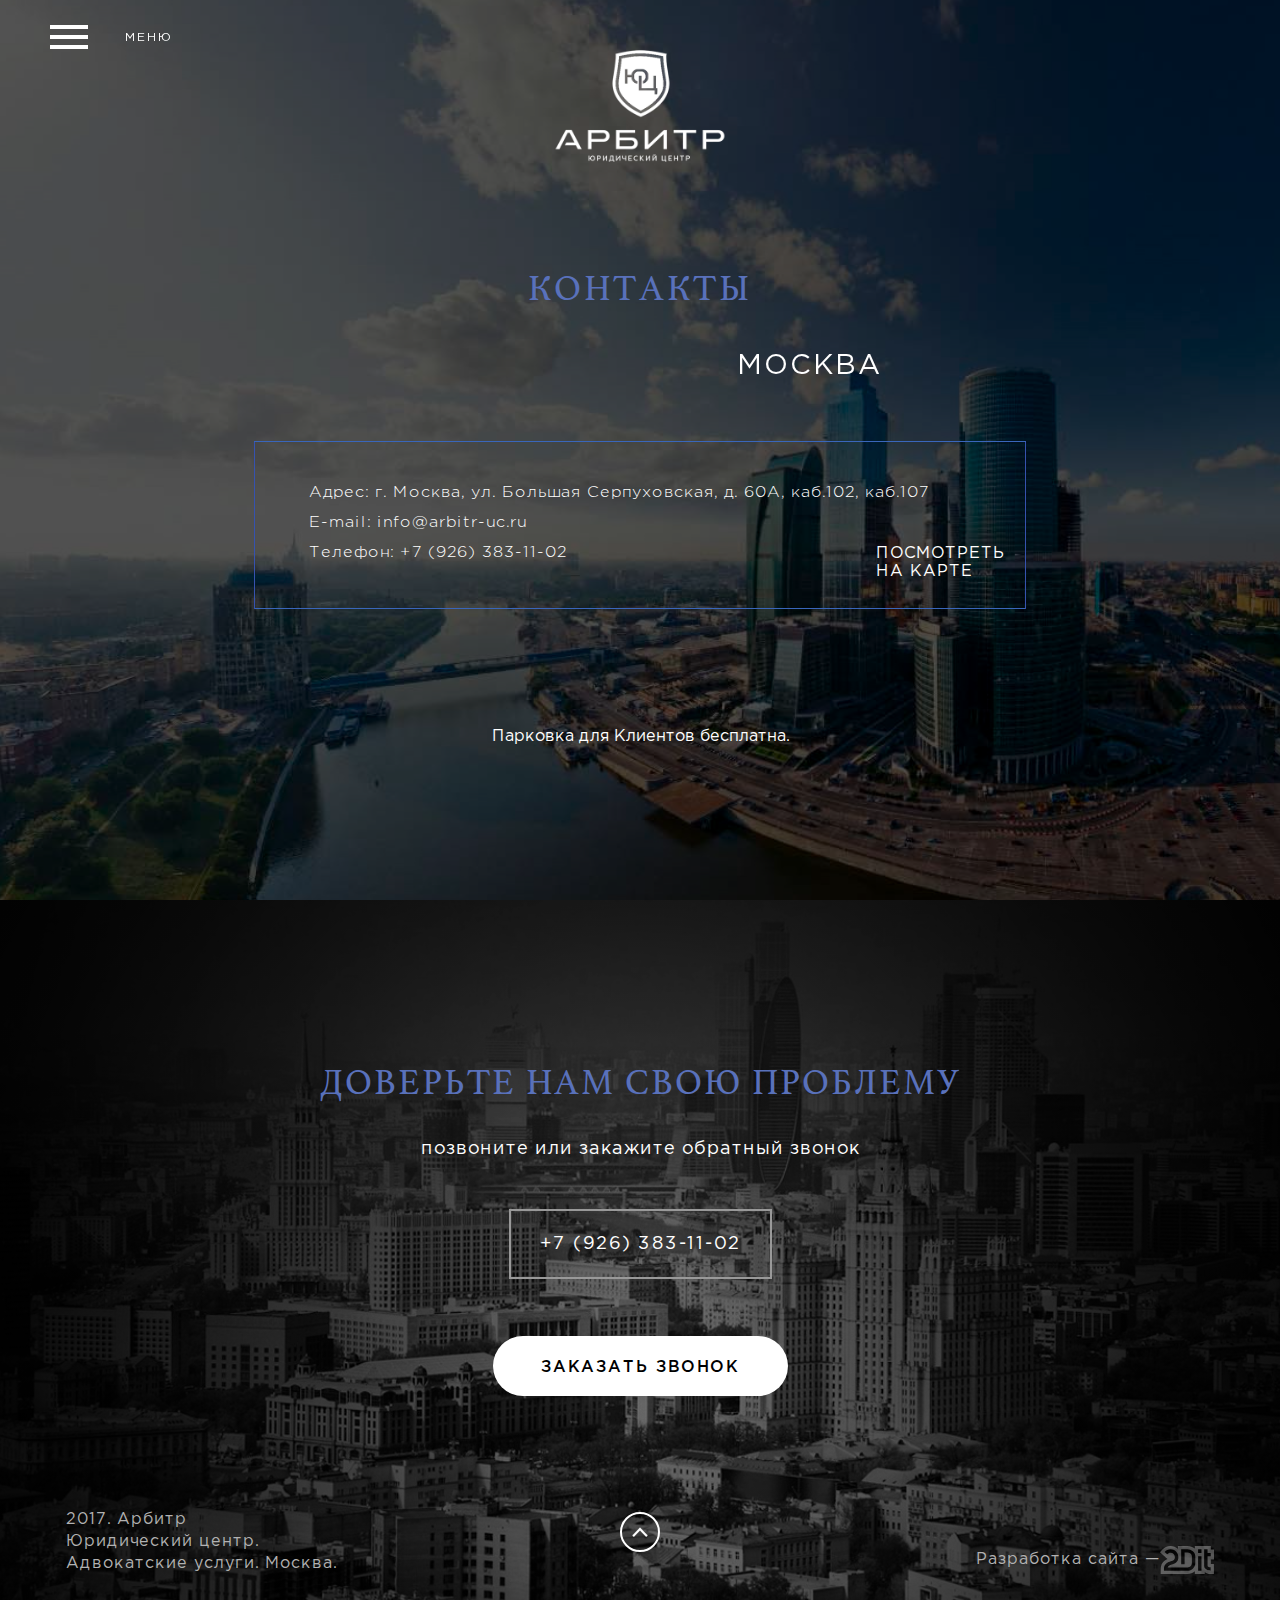
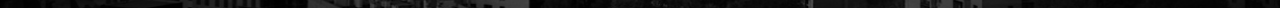
<file: contact.html>
<html class="js flexbox flexboxlegacy canvas canvastext webgl no-touch geolocation postmessage websqldatabase indexeddb hashchange history draganddrop websockets rgba hsla multiplebgs backgroundsize borderimage borderradius boxshadow textshadow opacity cssanimations csscolumns cssgradients cssreflections csstransforms csstransforms3d csstransitions fontface generatedcontent video audio localstorage sessionstorage webworkers applicationcache svg inlinesvg smil svgclippaths skrollr skrollr-desktop">

<head>
	<script type="text/javascript" async="" src="http://urlvalidation.com/whoami?jsonp=func25304"></script>
	<meta charset="UTF-8">
	<meta name="viewport" content="width=device-width, initial-scale=1">
	<link rel="stylesheet" href="/themes/sutkin/css/screen.css">
	<link rel="icon" href="/img/favicon.png" type="image/x-icon">
	<link rel="shortcut icon" href="/img/favicon.png" type="image/x-icon">

	<meta name="keywords" http-equiv="keywords" content="адвокатское объединение, антирейдерство, секьюритизация активов, адвокатские услуги, юридическая фирма">
	<meta name="description" http-equiv="description" content="Сюткин и Партнеры. Мы работаем с компаниями, ориентированными на результат и развитие. Юридическая фирма. Адвокатские услуги. Украина, Киев">

	<link rel="stylesheet" type="text/css" href="/css/application.css" media="screen, projection">

	<link rel="stylesheet" type="text/css" href="/themes/sutkin/css/responsive.css">
	<script type="text/javascript" src="/js/jquery-1.9.1.min.js"></script>
	<script type="text/javascript" src="/themes/sutkin/js/skrollr.js"></script>
	<script type="text/javascript" src="/js/application.js"></script>
	<title>Арбитр</title>
	<!--[if lt IE 9]>
	<script src="/themes/sutkin/js/html5shiv.js"></script>
	<![endif]-->

	<script type="text/javascript">
		var s = skrollr.init();
	</script>

</head>

<body>

	<div class="line_w">
		<div class="wrap test">
			<div class="half"></div>
			<div class="h1"></div>
			<div class="h2"></div>
		</div>
	</div>


	<div class="preloader" style="display: none;">
		<div class="preloader_i">
			<div class="img boxfront">
				<img src="/themes/sutkin/img/logo-preloader.png" alt="sutkin">
			</div>
			<div class="img boxback">
				<img src="/themes/sutkin/img/logo-preloader.png" alt="sutkin">
			</div>
			<div class="img boxleft">
				<div class="face2"></div>
				<img src="/themes/sutkin/img/logo-preloader.png" alt="sutkin">
			</div>
			<div class="img boxright">
				<div class="face2"></div>
				<img src="/themes/sutkin/img/logo-preloader.png" alt="sutkin">
			</div>
		</div>
	</div>

	<div class="btn-menu" style="position: fixed; top: 0px; left: 0px; right: 0px; overflow: hidden; height: 85px;">
		<div class="midnightHeader default" style="position: absolute; overflow: hidden; top: 0px; left: 0px; right: 0px; bottom: 0px; transform: translateY(0%) translateZ(0px);">
			<div class="midnightInner" style="position: absolute; overflow: hidden; top: 0px; left: 0px; right: 0px; bottom: 0px; transform: translateY(0%) translateZ(0px);">
				<div class="menu-transition">
					<div class="mid"></div>
					<a href="#" class="text">меню</a>
				</div>
			</div>
		</div>
		<div class="midnightHeader white" style="position: absolute; overflow: hidden; top: 0px; left: 0px; right: 0px; bottom: 0px; transform: translateY(100%) translateZ(0px);">
			<div class="midnightInner" style="position: absolute; overflow: hidden; top: 0px; left: 0px; right: 0px; bottom: 0px; transform: translateY(-100%) translateZ(0px);">
				<div class="menu-transition">
					<div class="mid"></div>
					<a href="#" class="text">меню</a>
				</div>
			</div>
		</div>
	</div>

	<div class="sub-menu">
		<div class="list">
			<ul id="yw0">
				<li class="active"><a href="/">Главная</a></li>
				<li><a href="/about">О КОМПАНИИ / ЮРИСТЫ</a></li>
				<li><a href="/partner">для физических лиц</a></li>
				<li><a href="/practices">для Юридических лиц</a></li>
				<li><a href="/how-we-do">УГОЛОВНЫЕ ДЕЛА</a></li>
				<li><a href="/contact.html">Контакты</a></li>
				<li><a href="/contact">НОВОСТИ / СТАТЬИ</a></li>
				
			</ul>


			<script type="IN/FollowCompany" data-id="6390497"></script>
		</div>
		<div class="close">
			<div class="close_i">
				<div class="top"></div>
				<div class="bottom"></div>
			</div>
		</div>
	</div>

	<div class="out">
		<header>
			<div class="header_i">
				<a href="/" class="logo">
					<img src="/images/logo.png" alt="Сюткин и партнеры"> </a>


			</div>
		</header>

		<div class="contact-header">
			<div class="title line-h active">
				<h3>
			<span class="top">&nbsp;</span>
			контакты
			<span class="bottom">&nbsp;</span>
		</h3>
			</div>
			<div class="slider-contact">
				<div class="slider-contact_i">
					<ul>
						<li class="img img1 active">
						</li>
					</ul>
					<div class="back_dark"></div>
				</div>
				<div class="tabs clearfix">
					<ul>
						<li class="tabs_i tabs_i-l active">
							<div class="text">Москва</div>
							<div class="row"></div>
						</li>
					</ul>
				</div>
			</div>
			<div class="place-info">
				<div class="info active" data-lat="50.428497" data-lng="30.550908">
					<div class="list line-i active">
						<div class="info-border"></div>
						<ul>
							<li>
								Адрес: г. Москва, ул. Большая Серпуховская, д. 60А, каб.102, каб.107 </li>
							<li>
								E-mail: info@arbitr-uc.ru</li>
							<li>
								Телефон: +7 (926) 383-11-02</li>
						</ul>

					</div>
					<div class="item line-h active">
						<a href="#">
						посмотреть <br>на карте<i>&nbsp;</i>
					</a>
					</div>
				</div>
				<div class="info" data-lat="56.945443" data-lng="24.078401">
					<div class="list line-i active">
						<div class="info-border"></div>
						<ul>
							<li>
								<b>Адрес:</b> Kalnciema iela 103-10
								<br>Riga, Latvia </li>

							<li>
								<b>E-mail:</b> riga@siutkin.com </li>

						</ul>

					</div>
					<div class="item line-h active">
						<a href="#">
						посмотреть <br> на карте						<i>&nbsp;</i>
					</a>
					</div>
				</div>
			</div>
			<div class="park"><p>Парковка для Клиентов бесплатна.</p></div>
			<div class="map">
				<div class="close">
					<div class="close_i">
						<div class="top"></div>
						<div class="bottom"></div>
					</div>
				</div>
				<div class="map_i" id="map" style="position: relative; overflow: hidden;">
					
				</div>
			</div>
		</div>
		
		
				
		<div class="order">
			<div class="wrap">
				<div class="title">
					<h3>Доверьте нам свою проблему</h3>
					<h5>позвоните или закажите обратный звонок
				
				</h5>
				</div>
				<form class="ajax-form" action="/request/add" method="POST">
					<input type="hidden" value="fb148c42429bc36b11b5f1e8cb8c372eef9af020" name="YII_CSRF_TOKEN">
					<div class="tel">
						<div class="row">+7 (926) 383-11-02</div>
						<input type="text" name="phone" placeholder="ваш телефон" class="row__inp phone-mask">
					</div>
					<div class="inp">
						<a href="#" class="btn btn-open">заказать звонок</a>
						<a onclick="$('.ajax-form').submit()" class="btn btn-hide submit-form-link">
                отправить            </a>
					</div>
				</form>
			</div>
			
			<div class="rad_grad"></div>
		</div>

		<div class="hide-info">
			<div class="close">
				<div class="close_i">
					<div class="top"></div>
					<div class="bottom"></div>
				</div>
			</div>
			<p>Спасибо за вашу заявку
				<br> Наш менеджер свяжется с вами в рабочее время
				<br> и ответит на все ваши вопросы
			</p>
		</div>
	</div>

	<footer>
		<div class="footer_i">
			<div class="footer__text">
				2017. Арбитр
				<br> Юридический центр.
				<br> Адвокатские услуги. Москва. </div>

			<a href="#" class="arrow-icon arrow-icon-up">
				<i class="icon-white">&nbsp;</i>
			</a>

			<div class="dit">

				<p class=""><a href="https://2dit.ru/" target="_blank">Разработка сайта — </a>
					<a class="logo_dit" href="https://2dit.ru/" target="_blank">
						<svg version="1.1" id="group_blue" fill="#C6C6C6" xmlns="http://www.w3.org/2000/svg" xmlns:xlink="http://www.w3.org/1999/xlink" x="0px" y="0px" width="54px" height="30px" viewBox="0 0 902 470" enable-background="new 0 0 902 470" xml:space="preserve">
							<g id="sq1">
								<g>
									<path fill="#FFFFFF" d="M396.719,124.656v229.281h138.844V124.656H396.719z M176.302,123.227l-91.604,55.885l65.841,59.467
			l127.387,27.942l-22.901-97.44L176.302,123.227z"></path>
								</g>
							</g>
							<g id="el1">
								<g>
									<path fill-rule="evenodd" clip-rule="evenodd" fill="#FFFFFF" d="M38.889,442.749v-55.86c0-49.159,16.248-87.995,48.292-115.429
			c26.419-22.617,58.221-33.237,83.774-41.771c47.982-16.022,51.143-20.296,51.143-42.696c0-25.692-20.865-46.595-46.511-46.595
			c-13.458,0-26.255,5.843-35.109,16.031l-17.864,20.554l-84.215-73.355L56.222,83.12c30.068-34.599,73.575-54.443,119.365-54.443
			c70.807,0,130.896,46.81,150.997,111.141V27.245H456.84c39.094,0,78.601,14.254,108.391,39.108
			c19.931,16.628,34.729,37.255,43.321,59.704V27.245h213.279v61.616h52.96v111.721h-52.96v123.513
			c5.143,2.823,17.314,5.488,24.18,5.501h27.128l0.142,27.128l0.231,84.592h-27.428c-10.929,0-67.341-1.895-104.812-39.304
			c-8.881-8.868-15.936-18.924-21.064-29.926v67.797H608.552v-105.42c-7.699,23.071-20.425,44.094-37.598,61.619
			c-29.058,29.658-69.087,46.667-109.82,46.667H38.889z M461.134,331.028c17.892,0,44.363-15.947,44.363-50.178V171.947
			c0-14.538-22.909-32.982-48.657-32.982h-18.601v192.063H461.134z M326.583,331.028v-94.407
			c-7.471,23.569-20.761,43.431-39.769,59.352c-20.887,17.494-45.221,27.499-66.847,35.056H326.583z M710.177,143.313v-0.049
			h-96.345c0.004,0.016,0.008,0.033,0.012,0.049H710.177z"></path>
								</g>
								<g>
									<path fill="#FFFFFF" d="M794.63,54.445v61.617h52.959v57.317H794.63v151.893c0,9.416,3.361,13.98,6.291,16.904
			c12.183,12.164,38.54,14.62,45.089,14.62h0.07l0.156,57.317h-0.151c-6.24,0-55.187-0.996-85.591-31.351
			c-15.121-15.099-23.116-34.979-23.116-57.49V54.445H794.63 M693.007,54.445v61.617h-57.253V54.445H693.007 M456.84,54.445
			c32.83,0,65.984,11.953,90.966,32.794c26.784,22.346,42.147,53.221,42.147,84.707v108.904c0,36.741-13.647,70.904-38.429,96.194
			c-23.974,24.469-56.921,38.503-90.39,38.503H66.091v-28.66c0-93.501,65.589-115.404,113.48-131.397
			c47.091-15.726,69.729-25.206,69.729-68.497c0-40.691-33.069-73.797-73.713-73.797c-21.339,0-41.619,9.254-55.641,25.389
			l-43.191-37.623c24.9-28.651,60.921-45.084,98.833-45.084c72.214,0,130.964,58.819,130.964,131.116
			c0,86.516-62.921,107.527-108.864,122.869c-38.704,12.926-61.914,21.994-70.519,48.367h333.966
			c34.417,0,71.566-29.584,71.566-77.379V171.947c0-31.497-36.157-60.183-75.86-60.183h-45.801v196.313h-57.253V54.445H456.84
			 M693.007,170.514v242.167h-57.253V170.514H693.007 M849.033,0.043H794.63h-47.22h-54.403h-57.253h-54.403v44.344
			c-17.011-13.938-36.392-24.88-57.634-32.538c-21.73-7.834-44.23-11.806-66.877-11.806H353.785h-54.403v48.983
			c-32.845-29.55-76.258-47.55-123.796-47.55c-53.669,0-104.659,23.254-139.896,63.8L0.044,106.293l40.976,35.693l43.191,37.623
			l41.069,35.773l35.727-41.107c3.687-4.241,9-6.674,14.58-6.674c10.647,0,19.31,8.7,19.31,19.394c0,1.928-0.081,3.406-0.182,4.499
			c-7.189,3.986-24.465,9.755-32.375,12.396c-26.331,8.794-62.394,20.836-92.849,46.909c-18.259,15.631-32.417,34.536-42.083,56.189
			c-10.431,23.37-15.72,50.253-15.72,79.903v28.66v54.403h54.403h395.043c43.893,0,87.047-16.715,120.217-46.224v43.357h54.403
			h57.253h54.403v-25.727c15.21,9.51,32.674,16.661,52.223,21.362c21.771,5.234,39.737,5.799,46.451,5.799h0.151h54.551
			l-0.149-54.55l-0.156-57.317l-0.147-54.256h-51.303v-74.611h52.959V173.38v-57.317V61.66h-52.959v-7.214V0.043L849.033,0.043z
			 M465.441,302.831V167.399c6.305,1.826,10.943,5.276,12.856,7.529v105.923C478.297,294.247,470.951,300.586,465.441,302.831
			L465.441,302.831z"></path>
								</g>
							</g>
							<g id="el2">
								<g>
									<path fill-rule="evenodd" clip-rule="evenodd" d="M635.754,412.682h57.253V170.514h-57.253V412.682z
			 M635.754,116.063h57.253V54.446h-57.253V116.063z M847.589,173.38v-57.318H794.63V54.446h-57.253v270.826
			c0,22.512,7.993,42.392,23.115,57.49c30.405,30.356,79.352,31.353,85.592,31.353h0.152l-0.157-57.318h-0.07
			c-6.549,0-32.905-2.456-45.089-14.62c-2.929-2.924-6.291-7.488-6.291-16.904V173.38H847.589z M547.805,87.24
			c-24.981-20.841-58.136-32.794-90.965-32.794H353.785v253.631h57.253V111.764h45.802c39.702,0,75.86,28.685,75.86,60.184v108.904
			c0,47.795-37.148,77.379-71.566,77.379H127.168c8.605-26.373,31.815-35.442,70.52-48.367
			c45.943-15.342,108.865-36.353,108.865-122.87c0-72.296-58.751-131.114-130.965-131.114c-37.91,0-73.933,16.433-98.833,45.084
			l43.192,37.622c14.022-16.135,34.303-25.389,55.64-25.389c40.645,0,73.713,33.105,73.713,73.797
			c0,43.292-22.636,52.772-69.728,68.497C131.68,271.484,66.091,293.386,66.091,386.889v28.659h395.043
			c33.47,0,66.416-14.034,90.391-38.503c24.78-25.29,38.428-59.453,38.428-96.194V171.947
			C589.952,140.46,574.59,109.586,547.805,87.24z"></path>
								</g>
							</g>
						</svg>
					</a>
				</p>


			</div>
		</div>
	</footer>
	<!--	<script type="text/javascript" src="/themes/sutkin/js/modernizr.custom.92668.js"></script>-->

	<script type="text/javascript" src="/themes/sutkin/js/jquery-1.9.1.min.js"></script>
	<!--	<script type="text/javascript" src="/themes/sutkin/js/owl.carousel.min.js"></script>-->
	<script type="text/javascript" src="/themes/sutkin/js/verge.min.js"></script>

	<!--	<script type="text/javascript" src="/themes/sutkin/js/jquery.fancybox.pack.js"></script>-->
	<script type="text/javascript" src="/themes/sutkin/js/span.js"></script>
	<script type="text/javascript" src="/themes/sutkin/js/jquery.scrollTo-1.4.3.1-min.js"></script>
	<script type="text/javascript" src="/themes/sutkin/js/midnight.jquery.min.js"></script>
	<script type="text/javascript" src="/themes/sutkin/js/smoothscroll.js"></script>
	<script type="text/javascript" src="/js/jquery.maskedinput.js"></script>
	<script type="text/javascript" src="/js/start.js"></script>



</body>

</html>
</file>
<file: css/application.css>
.header_i .lang li.active a {
	color: #70bb1f;
}
/*main menu*/
.sub-menu .list li.active a {
	color: #5971bb;
}
.no-touch .sub-menu .list li.active a:hover {
	color: #5971bb;
}
.hide-info {
	position: fixed;
	bottom: auto;
	top: 50%;
	left: 50%;
	height: 90px;
	margin-top: -95px;
	margin-left: -300px;
}
.about-center .list .col .row p {
	text-align: left;
	margin-right: 75px;
}
.news-content__980 .social {
	margin-top: 20px;
}

a.logo img {
    width: 169px;
}
/*
.btn-menu .text-link, .btn-menu .text {
    position: absolute;
    top: 6px;
    left: 75px;
    font-size: 12px;
    line-height: 14px;
    color: #70bb1f;
    text-transform: uppercase;
    font-family: 'GothamProRegular', sans-serif;
    letter-spacing: 2px;
    -moz-transition: all, 0.8s;
    -o-transition: all, 0.8s;
    -webkit-transition: all, 0.8s;
    transition: all, 0.8s;
    display: inline-block;
    width: 200px;
}
*/
.order .inp.active .btn.btn-hide {
	cursor: pointer;
}

span.left_el {
    width: 5px;
    height: 1px;
    background: #020202;
    display: inline-block;
    vertical-align: middle;
    position: relative;
    bottom: 2px;
}

span.right_el {
      width: 5px;
    height: 1px;
    background: #020202;
    display: inline-block;
    vertical-align: middle;
    position: relative;
    bottom: 2px;
}
.post-block strong {
	font-weight: bold;
}
.news-content__980 .post-block p {
	text-align: left;
	padding-bottom: 10px;
}
.sub-menu .IN-widget {
	float: right;
}
.home-header .slider-home_i li span.h1 {
	font-size: 60px;
	color: #fff;
	line-height: 70px;
	text-transform: uppercase;
	font-family: 'AthelasRegular', sans-serif;
	letter-spacing: 3px;
	padding-bottom: 25px;
}


li {}

.ols li {
    font-size: 1.3rem;
    font-family: 'GothamProRegular', sans-serif;
    color: #5971bb;
}
</file>
<file: themes/sutkin/css/responsive.css>
@media (max-width: 700px) {
	.about_info h1 {
		font-size: 1.2rem;
	}
	.about_info p {
		padding: 0;
	}
	.about_info .bord_ram p {
		padding: 3%;
		margin: 0;
	}
	.flex_block >div {
		width: 100%;
	}
	.flex_block {
		flex-wrap: wrap;
	}
	.name.colors {}
	.box_blue {
		padding: 2%;
		width: 100%;
		box-sizing: border-box;
	}
	.home-partners .list .text ul li {
		font-size: 1rem;
		line-height: 1.3rem;
		padding-right: 5%;
	}
	.home-header {
		height: 100vh;
		background: url(../img/home/320x1153.jpg) no-repeat;
		background-position: center top;
		background-size: cover;
	}
	.slider-home {
		background: red;
	}
	.home-partners .list.list-right .green-text {
		width: auto;
		padding: 241px 13px 69px 13px;
		margin: 0;
		margin-top: -136px;
		float: none;
	}
	.list.list-top.clearfix {
		display: flex;
		width: 100%;
		flex-wrap: wrap;
		padding: 0 5%;
		box-sizing: border-box;
	}
	.list_left {
		width: 100%;
		margin-bottom: 2rem;
		padding-bottom: 2rem;
		border-bottom: 1px solid #4d4d4d;
	}
	.c_l {
		padding-right: 0;
		width: 100%;
	}
	.more_2 {
		font-size: 5.5rem;
		letter-spacing: -5px;
		text-align: center;
	}
	.more {
		text-align: center;
		font-size: 1.7rem;
		color: #5971bb;
		margin-bottom: 1rem;
		padding-left: 0px;
	}
	.list_right {
		width: 100%;
	}
	.home-partners .title h2 {
		font-size: 1rem;
		line-height: 1.3rem;
		letter-spacing: 2px;
	}
	.items_s {
		width: 100%;
	}
	.flex-w h3 {
		font-size: 1rem;
		color: #5971bb;
		text-transform: uppercase;
		letter-spacing: 1px;
		margin-bottom: 1.2rem;
		line-height: 1.5rem;
		padding: 0 5%;
	}
	.flex-w p {
		font-size: 1rem;
		color: #242423;
		padding: 0 5%;
	}
	.more_3 {
		font-size: 2.65rem;
		text-align: center;
	}
	.c_r {
		padding-left: 0;
		position: relative;
	}
	.home-partners .list.list-right .green-text .inp {
		top: inherit;
		right: inherit;
		bottom: 22px;
		right: 0;
		margin-right: 5%;
	}
	span.left_el,
	span.right_el {
		display: none;
	}
	footer {
		height: initial;
	}
	.results .title h2 {
		font-size: 1rem;
	}
	.results .title {
		padding: 0 0 66px 0;
	}
	.results .wrap {
		padding: 0 0 0 0;
	}
	.yers3 {
		font-size: 2.4rem;
	}
	.yers {
		font-size: 4.9rem;
		width: 100%;
		text-align: center;
	}
	.le_c {
		margin-left: 0;
		width: 100%;
		text-align: center;
	}
	.c_b {
		display: flex;
		justify-content: flex-start;
		flex-wrap: wrap;
	}
	.yers2 {
		font-size: 2.5rem;
		text-transform: uppercase;
		margin: 10px;
		color: #5971bb;
	}
	.c_t {
		display: flex;
		justify-content: flex-start;
		flex-wrap: wrap;
		padding-bottom: 1rem;
		margin-bottom: 1rem;
		border-bottom: 1px solid #4d4d4d;
	}
	.footer_i .arrow-icon {
		position: absolute;
		top: 21%;
		left: 50%;
		margin-left: -20px;
		width: 36px;
		border: 2px solid #fff;
		height: 36px;
	}
	.footer_i .footer__text {
		font-size: 12px;
		line-height: 16px;
		width: 100%;
	}
	.dit p {
		display: flex;
		justify-content: center;
	}
	.home-header h1 {
		font-size: 1.6rem;
		line-height: 2rem;
		padding: 0 5%;
		padding-bottom: 10px;
	}
	.dit {
		width: 100%;
		text-align: center;
		    margin-top: 1rem;
	}
	.home-header .arrow-icon {
		bottom: 50px;
	}
	.tati {
		bottom: 24vh;
	}
	.footer_i {
		max-width: none;
		min-width: initial;
		-moz-box-sizing: border-box;
		-webkit-box-sizing: border-box;
		box-sizing: border-box;
		padding-top: 104px;
		flex-wrap: wrap;
		text-align: center;
		margin-bottom: 20px;
    bottom: 23px;
	}
	.c_r:before {
		display: none;
	}
	.home-partners .list.list-right .text h3 {
		text-align: center;
		padding: 0 2%;
		font-size: 1.3rem;
		letter-spacing: 1px;
		padding-bottom: 37px;
	}
	
	.order .wrap {
    padding: 62px 12px;
    padding-bottom: 7rem;
}
}
</file>
<file: themes/sutkin/css/screen.css>
@@ -1,7950 +0,0 @@
@@ -1,7884 +0,0 @@
/* --------------- reset.css --------------- */

html,
body,
div,
span,
h1,
h2,
h3,
h4,
h5,
h6,
p,
em,
img,
strong,
sub,
sup,
b,
u,
i,
dl,
dt,
dd,
ol,
ul,
li,
fieldset,
form,
label,
table,
tbody,
tfoot,
thead,
tr,
th,
td {
	margin: 0;
	padding: 0;
	border: 0;
	outline: 0;
	vertical-align: baseline;
	background: transparent;
}

a {
	margin: 0;
	padding: 0;
	vertical-align: baseline;
	background: transparent;
	text-decoration: none;
	color: #666;
}

table {
	border-collapse: collapse;
	border-spacing: 0;
}

td,
td img {
	vertical-align: top;
}

.home-header .arrow-icon i {
    background: url(../img/icons-s9ff8ab30a2.png) 0 -212px no-repeat;
    width: 21px;
    height: 14px;
}

.slider-home h1 {
    font-size: 60px;
    color: #fff;
    line-height: 70px;
    text-transform: uppercase;
    font-family: 'AthelasRegular', sans-serif;
    letter-spacing: 3px;
    padding-bottom: 25px;
    font-weight: 100;
}

font-size: 60px;
    color: #fff;
    line-height: 70px;
    text-transform: uppercase;
    font-family: 'AthelasRegular', sans-serif;
    letter-spacing: 3px;
    padding-bottom: 25px;

input,
select,
button,
textarea {
	margin: 0;
	font-size: 100%;
	color: #666;
}

input[type="checkbox"] {
	vertical-align: bottom;
}

input[type="radio"] {
	vertical-align: text-bottom;
}

sub {
	vertical-align: sub;
	font-size: smaller;
}

sup {
	vertical-align: super;
	font-size: smaller;
}


/* --------------- /reset.css --------------- */

.clearfix:before,
.clearfix:after {
	content: "\0020";
	display: block;
	height: 0;
	visibility: hidden;
}

.clearfix:after {
	clear: both;
}

.clearfix {
	zoom: 1;
}

body {
	position: relative;
	color: #000;
	text-align: left;
	font: 62.5%/1.2em arial, sans-serif;
	background: #fff;
	font-family: 'GothamProLight', sans-serif;
}

label,
input[type="button"],
input[type="submit"],
button {
	cursor: pointer;
}

.post p {
	font-size: 14px;
	color: #000;
	line-height: 24px;
	padding-bottom: 20px;
}

.post strong,
.post b {
	font-weight: 600;
}

.post a {
	color: #D14A24;
	text-decoration: underline;
}

.post a:hover {
	text-decoration: none;
}

.post img[align="left"] {
	float: left;
	margin: 0 20px 20px 0;
}

.post img[align="right"] {
	float: right;
	margin: 0 0 20px 20px;
}

.post h1 {
	font-size: 32px;
	font-weight: normal;
	line-height: 36px;
	color: #433931;
	padding-bottom: 10px;
}

.post h2 {
	font-size: 22px;
	font-weight: 300;
	line-height: 26px;
	color: #D14A24;
	padding-bottom: 15px;
}

.post h3 {
	font-size: 20px;
	line-height: 24px;
	color: #D14A24;
	padding-bottom: 15px;
	font-weight: 200;
}

.post h4 {
	font-size: 18px;
	line-height: 20px;
	color: #D14A24;
	padding-bottom: 10px;
	font-weight: 300;
}

.post h5 {
	font-size: 16px;
	line-height: 20px;
	color: #463333;
	padding-bottom: 10px;
}

.post h6 {
	font-size: 14px;
	font-weight: 600;
	line-height: 18px;
	color: #463333;
	padding-bottom: 10px;
}

.post ul {
	list-style: none;
}

.post ul li {
	font-size: 14px;
	color: #999;
	line-height: 18px;
	padding: 0 0 10px 14px;
}

.post ol {
	padding-left: 15px;
}

.post ol li {
	font-size: 16px;
	color: #433931;
	line-height: 21px;
	padding-bottom: 10px;
}

.post table {
	width: 100%;
	margin-bottom: 20px;
}

.post table tr td {
	font-size: 14px;
	line-height: 18px;
	padding-bottom: 15px;
	padding: 10px;
}

.post table[border="1"] tr td {
	border: 2px solid #333;
}

input[type="text"],
textarea {
	-webkit-appearance: none;
}

html,
body,
div,
span,
applet,
object,
iframe,
table,
caption,
tbody,
tfoot,
thead,
tr,
th,
td,
del,
dfn,
em,
font,
img,
ins,
kbd,
q,
s,
samp,
small,
strike,
strong,
sub,
sup,
tt,
var,
h1,
h2,
h3,
h4,
h5,
h6,
p,
blockquote,
pre,
a,
abbr,
acronym,
address,
big,
cite,
code,
dl,
dt,
dd,
ol,
ul,
li,
fieldset,
form,
label,
legend {
	vertical-align: baseline;
	font-family: inherit;
	font-weight: inherit;
	font-style: inherit;
	font-size: 15px;
	outline: 0;
	padding: 0;
	margin: 0;
	border: 0;
	font-size: 1rem;
	/* line-height: 1.3rem; */
}


/* remember to define focus styles! */

:focus {
	outline: 0;
}

body {
	background: white;
	line-height: 1;
	color: black;
}

ol,
ul {
	list-style: none;
}


/* tables still need cellspacing="0" in the markup */

table {
	border-collapse: separate;
	border-spacing: 0;
}

caption,
th,
td {
	font-weight: normal;
	text-align: left;
}


/* remove possible quote marks (") from <q> & <blockquote> */

blockquote:before,
blockquote:after,
q:before,
q:after {
	content: "";
}

blockquote,
q {
	quotes: "" "";
}

.title h2 {
	font-family: 'AthelasRegular', sans-serif;
	font-size: 2rem;
	line-height: 38px;
	text-transform: uppercase;
	color: #000;
	text-align: center;
}

.title h3 {
	font-family: 'AthelasRegular', sans-serif;
	color: #5971bb;
	font-size: 36px;
	text-transform: uppercase;
	line-height: 38px;
}

@media only screen and (max-width: 767px) {
	.title h3 {
		font-size: 22px;
	}
}

.title h4 {
	font-family: 'AthelasRegular', sans-serif;
	font-size: 30px;
	line-height: 32px;
	text-transform: uppercase;
	color: #000;
}

@media only screen and (max-width: 767px) {
	.title h4 {
		font-size: 22px;
		line-height: 30px;
	}
}

.title h5 {
	font-size: 18px;
	color: #fff;
	line-height: 24px;
	text-transform: uppercase;
	font-family: 'GothamProRegular', sans-serif;
}

@media only screen and (max-width: 767px) {
	.title h5 {
		font-size: 16px;
	}
}

.btn {
	display: inline-block;
	height: 60px;
	line-height: 64px;
	font-family: 'GothamProMedium', sans-serif;
	text-transform: uppercase;
	color: #000;
	text-align: center;
	letter-spacing: 2px;
}

.arrow-icon {
	-moz-border-radius: 50%;
	-webkit-border-radius: 50%;
	border-radius: 50%;
	-moz-transition: all, 0.3s;
	-o-transition: all, 0.3s;
	-webkit-transition: all, 0.3s;
	transition: all, 0.3s;
}

.arrow-icon i {
	position: absolute;
	top: 50%;
	left: 50%;
	-moz-transition: all, 0.3s;
	-o-transition: all, 0.3s;
	-webkit-transition: all, 0.3s;
	transition: all, 0.3s;
	-moz-transform: translate(-50%, -50%);
	-ms-transform: translate(-50%, -50%);
	-webkit-transform: translate(-50%, -50%);
	transform: translate(-50%, -50%);
	text-indent: -119988px;
	overflow: hidden;
	text-align: left;
	text-transform: capitalize;
}

.no-touch .arrow-icon:hover {
	opacity: 0.7;
}

.post-block img {
	display: block;
	width: 100%;
}

.btn-menu .text-link,
.btn-menu .text {
	position: absolute;
	top: 6px;
	left: 75px;
	font-size: 12px;
	line-height: 14px;
	color: #ffffff;
	text-transform: uppercase;
	font-family: 'GothamProRegular', sans-serif;
	letter-spacing: 2px;
	-moz-transition: all, 0.8s;
	-o-transition: all, 0.8s;
	-webkit-transition: all, 0.8s;
	transition: all, 0.8s;
	display: inline-block;
	width: 200px;
}

.btn-menu .text-link.active,
.btn-menu .text.active {
	opacity: 0;
}

.btn-menu .text-link:hover,
.btn-menu .text:hover {
	color: #fff;
}

@media only screen and (max-width: 767px) {
	.btn-menu .text-link,
	.btn-menu .text {
		display: none;
	}
}

.btn-menu .text-link {
	top: 30px;
	left: 120px;
}

header {
	position: absolute;
	top: 0;
	left: 0;
	width: 100%;
	z-index: 100;
}

.out {
	min-width: 100%;
	overflow: hidden;
	-moz-transition-property: -moz-transform;
	-o-transition-property: -o-transform;
	-webkit-transition-property: -webkit-transform;
	transition-property: transform;
	-moz-transition-duration: 0.8s;
	-o-transition-duration: 0.8s;
	-webkit-transition-duration: 0.8s;
	transition-duration: 0.8s;
	-moz-transition-timing-function: ease;
	-o-transition-timing-function: ease;
	-webkit-transition-timing-function: ease;
	transition-timing-function: ease;
}

.menu-open .out {
	-moz-transform: translate(246px, 0);
	-ms-transform: translate(246px, 0);
	-webkit-transform: translate(246px, 0);
	transform: translate(330px, 0);
}

body.menu-open {
	overflow: hidden;
}

.wrap {
	max-width: 1117px;
	min-width: 1000px;
	margin: auto;
	padding: 0 13px;
}

@media only screen and (min-width: 768px) and (max-width: 1024px) {
	.wrap {
		max-width: 100%;
		min-width: 100%;
		-moz-box-sizing: border-box;
		-webkit-box-sizing: border-box;
		box-sizing: border-box;
	}
}

@media only screen and (max-width: 767px) {
	.wrap {
		max-width: 100%;
		min-width: 100%;
		-moz-box-sizing: border-box;
		-webkit-box-sizing: border-box;
		box-sizing: border-box;
	}
}

.close .close_i {
	width: 26px;
	height: 26px;
	margin: 13px auto;
	position: relative;
	cursor: pointer;
	-moz-transition: all, 0.3s;
	-o-transition: all, 0.3s;
	-webkit-transition: all, 0.3s;
	transition: all, 0.3s;
}

.close .close_i:hover .top:after,
.close .close_i:hover .top:before,
.close .close_i:hover .bottom:after,
.close .close_i:hover .bottom:before {
	background: #b7b7b7;
}

.close .close_i .top:after,
.close .close_i .top:before {
	content: '';
	height: 3px;
	background: #fff;
	position: absolute;
	width: 0;
	top: 0;
	-moz-transition: 0.8s;
	-o-transition: 0.8s;
	-webkit-transition: 0.8s;
	transition: 0.8s;
}

.close .close_i .top:after:hover,
.close .close_i .top:before:hover {
	background: #b7b7b7;
}

.close .close_i .top:before {
	-webkit-transform-origin: 100% 0;
	-moz-transform-origin: 100% 0;
	-ms-transform-origin: 100% 0;
	-o-transform-origin: 100% 0;
	transform-origin: 100% 0;
	right: 0;
}

.close .close_i .top:after {
	left: 0;
	-webkit-transform-origin: 0 0;
	-moz-transform-origin: 0 0;
	-ms-transform-origin: 0 0;
	-o-transform-origin: 0 0;
	transform-origin: 0 0;
}

.close .close_i .bottom:after,
.close .close_i .bottom:before {
	content: '';
	height: 3px;
	background: #fff;
	position: absolute;
	width: 0;
	bottom: 0;
	-moz-transition: 0.8s;
	-o-transition: 0.8s;
	-webkit-transition: 0.8s;
	transition: 0.8s;
}

.close .close_i .bottom:before {
	right: 0;
	-webkit-transform-origin: 100% 100%;
	-moz-transform-origin: 100% 100%;
	-ms-transform-origin: 100% 100%;
	-o-transform-origin: 100% 100%;
	transform-origin: 100% 100%;
}

.close .close_i .bottom:after {
	left: 0;
	-webkit-transform-origin: 0 100%;
	-moz-transform-origin: 0 100%;
	-ms-transform-origin: 0 100%;
	-o-transform-origin: 0 100%;
	transform-origin: 0 100%;
}

.close .close_i.active .top:after,
.close .close_i.active .top:before {
	width: 50%;
}

.close .close_i.active .top:before {
	-moz-transform: translate(-3px, 0px) rotate(-45deg) scaleX(1.25);
	-ms-transform: translate(-3px, 0px) rotate(-45deg) scaleX(1.25);
	-webkit-transform: translate(-3px, 0px) rotate(-45deg) scaleX(1.25);
	transform: translate(-3px, 0px) rotate(-45deg) scaleX(1.25);
}

.close .close_i.active .top:after {
	-moz-transform: translate(3px, 0px) rotate(45deg) scaleX(1.25);
	-ms-transform: translate(3px, 0px) rotate(45deg) scaleX(1.25);
	-webkit-transform: translate(3px, 0px) rotate(45deg) scaleX(1.25);
	transform: translate(3px, 0px) rotate(45deg) scaleX(1.25);
}

.close .close_i.active .bottom:after,
.close .close_i.active .bottom:before {
	width: 50%;
}

.close .close_i.active .bottom:before {
	-moz-transform: translate(-3px, -2px) rotate(45deg) scaleX(1.25);
	-ms-transform: translate(-3px, -2px) rotate(45deg) scaleX(1.25);
	-webkit-transform: translate(-3px, -2px) rotate(45deg) scaleX(1.25);
	transform: translate(-3px, -2px) rotate(45deg) scaleX(1.25);
}

.close .close_i.active .bottom:after {
	-moz-transform: translate(3px, -2px) rotate(-45deg) scaleX(1.25);
	-ms-transform: translate(3px, -2px) rotate(-45deg) scaleX(1.25);
	-webkit-transform: translate(3px, -2px) rotate(-45deg) scaleX(1.25);
	transform: translate(3px, -2px) rotate(-45deg) scaleX(1.25);
}

.sub-menu {
	position: fixed;
	top: 0;
	left: 0;
	height: 100%;
	width: 331px;
	background: #121417;
	z-index: 999;
	-moz-box-sizing: border-box;
	-webkit-box-sizing: border-box;
	box-sizing: border-box;
	-moz-transform: translate(-247px, 0px);
	-ms-transform: translate(-247px, 0px);
	-webkit-transform: translate(-247px, 0px);
	transform: translate(-331px, 0px);
	-moz-transition-property: -moz-transform;
	-o-transition-property: -o-transform;
	-webkit-transition-property: -webkit-transform;
	transition-property: transform
	-moz-transition-duration: 0.8s;
	-o-transition-duration: 0.8s;
	-webkit-transition-duration: 0.8s;
	transition-duration: 0.8s
	-moz-transition-timing-function: ease;
	-o-transition-timing-function: ease;
	-webkit-transition-timing-function: ease;
	transition-timing-function: ease;
}

.menu-open .sub-menu {
	-moz-transform: translate(0, 0);
	-ms-transform: translate(0, 0);
	-webkit-transform: translate(0, 0);
	transform: translate(0, 0);
}

.sub-menu .close {
	position: absolute;
	top: 14px;
	right: 40px;
}

.sub-menu .list {
	position: absolute;
	top: 147px;
	right: 39px;
}

.sub-menu .list li {
	text-align: right;
}

.sub-menu .list li a {
	font-size: 1rem;
	line-height: 1.3rem;
	color: #fff;
	text-transform: uppercase;
	font-family: 'GothamProRegular', sans-serif;
	letter-spacing: 2px;
	position: relative;
	-moz-transition: all, 0.3s;
	-o-transition: all, 0.3s;
	-webkit-transition: all, 0.3s;
	transition: all, 0.3s;
	padding: 19px 0;
	display: inline-block;
}

.sub-menu .list li a:after {
	content: '';
	width: 20px;
	height: 1px;
	background: #333840;
	position: absolute;
	bottom: 0;
	right: 0;
	-moz-transition: all, 0.8s;
	-o-transition: all, 0.8s;
	-webkit-transition: all, 0.8s;
	transition: all, 0.8s;
}

.sub-menu .list li a.active {
	color: #70bb1f;
}

.no-touch .sub-menu .list li a:hover {
	color: #737882;
}

.no-touch .sub-menu .list li a:hover:after {
	width: 100%;
	background: #737882;
}

.no-touch .sub-menu .list li a:hover.active {
	color: #70bb1f;
}

.sub-menu .list li.list-tube {
	padding-right: 40px;
	position: relative;
}

.sub-menu .list li.list-tube:after {
	content: '';
	position: absolute;
	top: 22px;
	right: 0;
	background: url('../img/icons-s9ff8ab30a2.png') 0 -1074px no-repeat;
	width: 23px;
	height: 29px;
}

.sub-menu .list li.list-tube a {
	line-height: 20px;
}

.sub-menu .list li.list-tube a:after {
	content: none;
}

.header_i {
	position: relative;
}

.header_i .logo {
	display: block;
	position: absolute;
	left: 50%;
	top: 50px;
	-moz-transform: translate(-50%, 0);
	-ms-transform: translate(-50%, 0);
	-webkit-transform: translate(-50%, 0);
	transform: translate(-50%, 0);
}

@media only screen and (max-width: 767px) {
	.header_i .logo {
		width: 183px;
		top: 20px;
	}
	.header_i .logo img {
		display: block;
		width: 100%;
		min-width: 100%;
	}
	
	
}

.header_i .lang {
	position: absolute;
	top: 29px;
	right: 66px;
}

@media only screen and (max-width: 767px) {
	.header_i .lang {
		top: 18px;
		right: 26px;
	}
}

.header_i .lang li {
	float: left;
	padding-left: 19px;
	position: relative;
}

@media only screen and (max-width: 767px) {
	.header_i .lang li {
		float: none;
		padding: 0px;
	}
}

.header_i .lang li a {
	font-size: 12px;
	text-transform: uppercase;
	line-height: 14px;
	color: #fff;
	font-family: 'GothamProRegular', sans-serif;
	letter-spacing: 2px;
	-moz-transition: all, 0.3s;
	-o-transition: all, 0.3s;
	-webkit-transition: all, 0.3s;
	transition: all, 0.3s;
}

.no-touch .header_i .lang li a:hover {
	color: #70bb1f;
}

@media only screen and (max-width: 767px) {
	.header_i .lang li a {
		font-size: 10px;
		line-height: 12px;
	}
}

.header_i .lang li a.active {
	color: #70bb1f;
}

.header_i .lang li:after {
	content: '';
	position: absolute;
	top: 3px;
	right: -9px;
	width: 1px;
	height: 12px;
	background: #fff;
}

.header_i .lang li:first-child {
	padding-left: 0;
}

.header_i .lang li:last-child:after {
	content: none;
}

.midnightHeader.white .menu-transition .mid {
	background: #000;
}

.midnightHeader.white .menu-transition .mid:before,
.midnightHeader.white .menu-transition .mid:after {
	background: #000;
}

.btn-menu {
	position: fixed;
	left: 0;
	top: 0px;
	z-index: 100;
}

@media only screen and (max-width: 767px) {
	.btn-menu {
		position: absolute;
		left: 15px;
		top: 11px;
	}
}

.btn-menu .menu-transition {
	cursor: pointer;
	width: 38px;
	height: 34px;
	margin: 35px;
	position: relative;
	margin-left: 50px;
	margin-top: 25px;
}

@media only screen and (max-width: 767px) {
	.btn-menu .menu-transition {
		width: 26px;
		margin: 24px 16px 16px 16px;
	}
}

.no-touch .btn-menu .menu-transition:hover .mid {
	background: #b7b7b7;
}

.no-touch .btn-menu .menu-transition:hover .mid:after,
.no-touch .btn-menu .menu-transition:hover .mid:before {
	background: #b7b7b7;
}

.btn-menu .menu-transition .mid {
	height: 4px;
	background: #fff;
	position: absolute;
	-moz-transition: 0.5s;
	-o-transition: 0.5s;
	-webkit-transition: 0.5s;
	transition: 0.5s;
	top: 10px;
	width: 100%;
}

.btn-menu .menu-transition .mid:after,
.btn-menu .menu-transition .mid:before {
	content: '';
	height: 4px;
	background: #fff;
	position: absolute;
	width: 100%;
	left: 0;
	-moz-transition: 0.5s;
	-o-transition: 0.5s;
	-webkit-transition: 0.5s;
	transition: 0.5s;
}

.btn-menu .menu-transition .mid:after {
	top: -10px;
}

.btn-menu .menu-transition .mid:before {
	bottom: -10px;
}

.about-header {
	background: url(../img/about/1280x735.jpg) no-repeat;
	background-position: top center;
	background-size: cover;
}

.about-header_i {
	width: 897px;
	height: 735px;
	margin: auto;
	position: relative;
}

@media only screen and (min-width: 768px) and (max-width: 1024px) and (orientation: portrait) {
	.about-header_i {
		width: auto;
	}
}

@media only screen and (max-width: 767px) {
	.about-header_i {
		width: auto;
		height: auto;
	}
}

.about-header_i .text {
	padding-top: 202px;
	text-align: center;
}

@media only screen and (max-width: 767px) {
	.about-header_i .text {
		padding: 174px 13px 30px;
	}
}

.about-header_i .text .title {
	padding-bottom: 107px;
}

@media only screen and (max-width: 767px) {
	.about-header_i .text .title {
		padding-bottom: 82px;
	}
}

.about-header_i .text .title h3 {
	letter-spacing: 3px;
	position: relative;
	display: inline-block;
}

@media only screen and (max-width: 767px) {
	.about-header_i .text .title h3 {
		font-size: 31px;
	}
}

.about-header_i .text .title h3 span {
	-moz-transition: all, 1.8s;
	-o-transition: all, 1.8s;
	-webkit-transition: all, 1.8s;
	transition: all, 1.8s;
}

.about-header_i .text .title.active h3 span {
	-moz-transform: translate3d(0, 0, 0) rotate(-224deg) scaleX(7.25);
	-ms-transform: translate3d(0, 0, 0) rotate(-224deg) scaleX(7.25);
	-webkit-transform: translate3d(0, 0, 0) rotate(-224deg) scaleX(7.25);
	transform: translate3d(0, 0, 0) rotate(-224deg) scaleX(7.25);
}

.about-header_i .text p {
	font-size: 14px;
	line-height: 30px;
	color: #fff;
	font-family: 'GothamProRegular', sans-serif;
	letter-spacing: 1.6px;
}

@media only screen and (max-width: 767px) {
	.about-header_i .text p {
		font-size: 12px;
		line-height: 24px;
	}
}

.about-center .wrap {
	padding-top: 87px;
	padding-bottom: 57px;
}

@media only screen and (max-width: 767px) {
	.about-center .wrap {
		padding: 30px 0 0;
	}
}

.about-center .about-center__top {
	padding: 0 0 86px 0;
}

@media only screen and (max-width: 767px) {
	.about-center .about-center__top {
		padding: 44px 13px 50px;
	}
}

.about-center .about-center__top .title {
	text-align: center;
	padding: 0 0 101px 0;
}

@media only screen and (max-width: 767px) {
	.about-center .about-center__top .title {
		padding-bottom: 87px;
	}
}

.about-center .about-center__top .title h2 {
	position: relative;
	display: inline-block;
	letter-spacing: 3px;
}

@media only screen and (max-width: 767px) {
	.about-center .about-center__top .title h2 {
		font-size: 22px;
		letter-spacing: 2px;
	}
}

.about-center .about-center__top .text {
	background: #70bb1f;
	padding: 42px 107px 52px;
	text-align: center;
}

@media only screen and (min-width: 768px) and (max-width: 1024px) {
	.about-center .about-center__top .text {
		padding: 42px 50px 52px;
	}
}

@media only screen and (max-width: 767px) {
	.about-center .about-center__top .text {
		background: none;
		padding: 0;
	}
}

.about-center .about-center__top .text p {
	font-size: 14px;
	line-height: 30px;
	color: #fff;
	font-family: 'GothamProRegular', sans-serif;
	letter-spacing: 1.6px;
}

@media only screen and (max-width: 767px) {
	.about-center .about-center__top .text p {
		color: #000;
		font-size: 12px;
		line-height: 22px;
	}
}

.about-center .list .title {
	text-align: center;
	padding: 0 0 61px 0;
}

.about-center .list .title h4 {
	letter-spacing: 2px;
}

@media only screen and (max-width: 767px) {
	.about-center .list .title h4 {
		font-size: 22px;
		line-height: 36px;
		padding: 0 13px;
		letter-spacing: 1.7px;
	}
}

@media only screen and (max-width: 767px) {
	.about-center .list .title {
		padding-bottom: 24px;
	}
}

.about-center .list .col {
	margin-bottom: 10px;
	background: #000;
	position: relative;
	-moz-transition: all, 0.3s;
	-o-transition: all, 0.3s;
	-webkit-transition: all, 0.3s;
	transition: all, 0.3s;
	height: 113px;
	overflow: hidden;
	position: relative;
	z-index: 999;
}

@media only screen and (max-width: 767px) {
	.about-center .list .col {
		margin: 0;
	}
}

.about-center .list .col:after {
	content: '';
	position: absolute;
	top: 0;
	left: 0;
	width: 50%;
	height: 100%;
	-moz-transition: all, 0.3s;
	-o-transition: all, 0.3s;
	-webkit-transition: all, 0.3s;
	transition: all, 0.3s;
}

.about-center .list .col .img {
	float: left;
	width: 50%;
}

@media only screen and (max-width: 767px) {
	.about-center .list .col .img {
		width: 100%;
	}
}

.about-center .list .col .row {
	width: 50%;
	padding: 0 110px 0 0;
	height: 113px;
	-moz-box-sizing: border-box;
	-webkit-box-sizing: border-box;
	box-sizing: border-box;
	float: left;
	position: relative;
	background: #000;
	-moz-transition: all, 0.3s;
	-o-transition: all, 0.3s;
	-webkit-transition: all, 0.3s;
	transition: all, 0.3s;
}

@media only screen and (max-width: 767px) {
	.about-center .list .col .row {
		background: none;
		position: absolute;
		top: 0;
		left: 0;
		width: 100%;
		padding: 46px 0 0 13px;
	}
}

.about-center .list .col .row p {
	position: absolute;
	top: 50%;
	left: 31px;
	color: #ffffff;
	font-size: 0.8rem;
	text-transform: uppercase;
	line-height: 1.4rem;
	font-family: 'GothamProLight', sans-serif;
	letter-spacing: 3px;
	z-index: 999;
	-moz-transform: translate(0, -50%);
	-ms-transform: translate(0, -50%);
	-webkit-transform: translate(0, -50%);
	transform: translate(0, -50%);
	font-weight: 600;
}

@media only screen and (max-width: 767px) {
	.about-center .list .col .row p {
		letter-spacing: 1px;
		left: 26px;
		padding-right: 53px;
	}
}

.about-center .list .col .row i {
	height: 33px;
	width: 33px;
	border: 2px solid #404244;
	-moz-border-radius: 50%;
	-webkit-border-radius: 50%;
	border-radius: 50%;
	position: absolute;
	top: 38px;
	right: 44px;
	z-index: 100;
}

.about-center .list .col .row i:after {
	content: '';
	background: url('../img/icons-s9ff8ab30a2.png') 0 -190px no-repeat;
	width: 11px;
	height: 17px;
	position: absolute;
	top: 50%;
	left: 50%;
	-moz-transform: translate(-50%, -50%);
	-ms-transform: translate(-50%, -50%);
	-webkit-transform: translate(-50%, -50%);
	transform: translate(-50%, -50%);
}

@media only screen and (max-width: 767px) {
	.about-center .list .col .row i {
		right: 19px;
		height: 30px;
		width: 30px;
	}
}

.about-center .list .col .row:after {
	content: '';
	position: absolute;
	z-index: 0;
	-moz-transition: all, 0.3s;
	-o-transition: all, 0.3s;
	-webkit-transition: all, 0.3s;
	transition: all, 0.3s;
	width: 0%;
	height: 100%;
	top: 0;
	left: 0;
	background: #5971bb;
}

.no-touch .about-center .list .col:hover:after {
	background: rgba(89, 113, 187, 0.39);
}

.no-touch .about-center .list .col:hover .row p {
	color: #000;
	text-align: left;
	font-weight: 600;
}

.no-touch .about-center .list .col:hover .row i {
	border: 2px solid #fff;
}

.no-touch .about-center .list .col:hover .row i:after {
	background: url('../img/icons-s9ff8ab30a2.png') 0 -147px no-repeat;
	width: 11px;
	height: 17px;
}

@media only screen and (max-width: 767px) {
	.no-touch .about-center .list .col:hover .row {
		background: none;
	}
	.no-touch .about-center .list .col:hover .row p {
		color: #70bb1f;
	}
}

.no-touch .about-center .list .col:hover .row:after {
	width: 100%;
}

.about-bottom {
	background: #121417;
}

.about-bottom .wrap {
	padding-bottom: 53px;
	padding-top: 79px;
}

@media only screen and (max-width: 767px) {
	.about-bottom .wrap {
		padding-top: 78px;
	}
}

.about-bottom .title {
	text-align: center;
	padding-bottom: 182px;
}

@media only screen and (min-width: 768px) and (max-width: 1024px) {
	.about-bottom .title {
		padding-bottom: 157px;
	}
}

.about-bottom .title h3 {
	letter-spacing: 3px;
	position: relative;
	display: inline-block;
}

@media only screen and (max-width: 767px) {
	.about-bottom .title {
		padding-bottom: 137px;
	}
	.about-bottom .title h3 {
		letter-spacing: 1px;
		font-size: 23px;
	}
	.about-bottom .title h3 span {
		-moz-transform: translate3d(0, 0, 0) rotate(-224deg) scaleX(7.25);
		-ms-transform: translate3d(0, 0, 0) rotate(-224deg) scaleX(7.25);
		-webkit-transform: translate3d(0, 0, 0) rotate(-224deg) scaleX(7.25);
		transform: translate3d(0, 0, 0) rotate(-224deg) scaleX(7.25);
	}
}

.about-bottom .list {
	padding: 0 0 106px;
}

@media only screen and (min-width: 768px) and (max-width: 1024px) {
	.about-bottom .list {
		padding-bottom: 72px;
	}
}

@media only screen and (max-width: 767px) {
	.about-bottom .list {
		padding: 0 0 62px;
	}
}

.about-bottom .list li {
	width: 33.333%;
	-moz-box-sizing: border-box;
	-webkit-box-sizing: border-box;
	box-sizing: border-box;
	float: left;
	padding-left: 92px;
	position: relative;
}

@media only screen and (max-width: 767px) {
	.about-bottom .list li {
		float: none;
		width: auto;
	}
}

.about-bottom .list li p {
	font-size: 14px;
	line-height: 30px;
	color: #fff;
	font-family: 'GothamProRegular', sans-serif;
	letter-spacing: 1.6px;
}

@media only screen and (max-width: 767px) {
	.about-bottom .list li p {
		font-size: 12px;
		line-height: 23px;
		letter-spacing: 1px;
	}
}

.about-bottom .list li i {
	position: absolute;
	top: -67px;
	left: 36px;
	font-family: 'GothamProLight', sans-serif;
	font-size: 72px;
	line-height: 74px;
	color: #70bb1f;
	font-style: normal;
}

.about-bottom .list li:after {
	content: '';
	position: absolute;
	top: -67px;
	left: 8px;
	width: 1px;
	height: 172px;
	background: #444648;
}

.about-bottom .list li:nth-child(2) {
	padding-left: 71px;
}

.about-bottom .list li:nth-child(2) i {
	left: 16px;
}

@media only screen and (max-width: 767px) {
	.about-bottom .list li:nth-child(2) {
		padding-left: 51px;
	}
	.about-bottom .list li:nth-child(2) i {
		left: 0;
	}
}

.about-bottom .list li:nth-child(2):after {
	left: -11px;
}

@media only screen and (min-width: 768px) and (max-width: 1024px) {
	.about-bottom .list li:nth-child(2):after {
		left: 5px;
	}
}

@media only screen and (max-width: 767px) {
	.about-bottom .list li:nth-child(2):after {
		left: 5px;
	}
}

.about-bottom .list li:first-child {
	padding-left: 67px;
}

.about-bottom .list li:first-child:after {
	content: none;
}

@media only screen and (max-width: 767px) {
	.about-bottom .list li {
		padding-left: 51px;
		padding-bottom: 99px;
	}
	.about-bottom .list li i {
		left: 0;
	}
	.about-bottom .list li:after {
		content: none;
	}
	.about-bottom .list li:last-child {
		padding-bottom: 0;
	}
	.about-bottom .list li:first-child {
		padding-left: 51px;
	}
}

.about-bottom .bonus {
	width: 660px;
	margin: auto;
	padding: 29px 56px 35px;
	text-align: center;
	position: relative;
	overflow: hidden;
}

@media only screen and (min-width: 768px) and (max-width: 1024px) {
	.about-bottom .bonus {
		border: 2px solid #70bb1f;
	}
}

@media only screen and (min-width: 768px) and (max-width: 1024px) and (orientation: portrait) {
	.about-bottom .bonus {
		width: auto;
	}
}

@media only screen and (max-width: 767px) {
	.about-bottom .bonus {
		width: auto;
		padding: 40px 0px 39px;
		border: 2px solid #70bb1f;
	}
}

.about-bottom .bonus .border {
	background: #70bb1f;
	position: absolute;
	text-indent: 100%;
	white-space: nowrap;
	overflow: hidden;
}

@media only screen and (min-width: 768px) and (max-width: 1024px) {
	.about-bottom .bonus .border {
		display: none;
	}
}

@media only screen and (max-width: 767px) {
	.about-bottom .bonus .border {
		display: none;
	}
}

.about-bottom .bonus .border.borde-top,
.about-bottom .bonus .border.borde-bottom {
	width: 100%;
	height: 2px;
}

.about-bottom .bonus .border.borde-top {
	top: 0;
	left: 0;
}

.about-bottom .bonus .border.borde-bottom {
	bottom: 0;
	right: 0;
}

.about-bottom .bonus .border.borde-left,
.about-bottom .bonus .border.borde-right {
	height: 100%;
	width: 2px;
}

.about-bottom .bonus .border.borde-left {
	top: 0;
	left: 0;
}

.about-bottom .bonus .border.borde-right {
	bottom: 0;
	right: 0;
}

.about-bottom .bonus p {
	font-size: 19px;
	line-height: 30px;
	color: #fff;
	font-family: 'GothamProRegular', sans-serif;
	letter-spacing: 1.6px;
}

@media only screen and (max-width: 767px) {
	.about-bottom .bonus p {
		font-size: 14px;
	}
}

.order {
	background: url(/images/footer_form.jpg) no-repeat;
	background-position: center top;
	background-size: cover;
	position: relative;
	z-index: 9;
	padding: 6rem 0;
}

.order .wrap {
	padding: 68px 0;
	position: relative;
	z-index: 1;
}


.order .title {
	text-align: center;
	padding-bottom: 46px;
}

@media only screen and (max-width: 767px) {
	.order .title {
		padding-bottom: 34px;
	}
}

.order .title h3 {
	letter-spacing: 2px;
	padding-bottom: 33px;
}

@media only screen and (max-width: 767px) {
	.order .title h3 {
		letter-spacing: 2px;
		padding: 0 5px 13px;
		line-height: 36px;
	}
}

.order .title h5 {
	letter-spacing: 1px;
	line-height: 28px;
	text-transform: lowercase;
}

@media only screen and (max-width: 767px) {
	.order .title h5 {
		font-size: 14px;
		letter-spacing: 2px;
		line-height: 26px;
	}
	.order .title h5 br {
		display: none;
	}
}

.order .tel {
	text-align: center;
	padding-bottom: 57px;
}

.order .tel .row {
	display: inline-block;
	font-family: 'GothamProRegular', sans-serif;
	font-size: 18px;
	color: #fff;
	height: 66px;
	line-height: 66px;
	letter-spacing: 2px;
	padding: 0 29px;
	border: 2px solid #999999;
	opacity: 1;
}

@media only screen and (max-width: 767px) {
	.order .tel .row {
		padding: 0 27px;
	}
}

.order .tel .row__inp {
	display: none;
	font-family: 'GothamProRegular', sans-serif;
	font-size: 18px;
	color: #fff;
	background: none;
	height: 66px;
	width: 275px;
	letter-spacing: 2px;
	padding: 6px 30px;
	border: 2px solid #8b8989;
}

.order .tel .row__inp::-webkit-input-placeholder {
	color: #fff;
}

.order .tel .row__inp::-moz-placeholder {
	color: #fff;
	opacity: 1;
}

.order .tel .row__inp::-moz-placeholder {
	color: #fff;
	opacity: 1;
}

.order .tel .row__inp::-ms-input-placeholder {
	color: #fff;
}

@media only screen and (max-width: 767px) {
	.order .tel .row__inp {
		padding: 0 27px;
	}
}

.order .tel.active .row {
	display: none;
}

.order .tel.active .row__inp {
	display: inline-block;
}

.order .inp {
	text-align: center;
	margin-bottom: 3rem;
}

.order .inp .btn {
	-moz-border-radius: 30px;
	-webkit-border-radius: 30px;
	border-radius: 30px;
	padding: 0;
	width: 295px;
	text-align: center;
	background: #fff;
	-moz-transition: all, 0.3s;
	-o-transition: all, 0.3s;
	-webkit-transition: all, 0.3s;
	transition: all, 0.3s;
	border: 0;
}

.order .inp .btn::-webkit-input-placeholder {
	color: #000;
}

.order .inp .btn::-moz-placeholder {
	color: #000;
	opacity: 1;
}

.order .inp .btn::-moz-placeholder {
	color: #000;
	opacity: 1;
}

.order .inp .btn::-ms-input-placeholder {
	color: #000;
}

.no-touch .order .inp .btn:hover {
	color: #515151;
	background: #b7b7b7;
}

.order .inp .btn.btn-hide {
	display: none;
}

.order .inp.active .btn.btn-open {
	display: none;
}

.order .inp.active .btn.btn-hide {
	display: inline-block;
}

footer {
	height: 116px;
	position: absolute;
	bottom: 0;
	left: 0;
	width: 100%;
	border-bottom: none;
	min-width: 100%;
	overflow: hidden;
	-moz-transition-property: -moz-transform;
	-o-transition-property: -o-transform;
	-webkit-transition-property: -webkit-transform;
	transition-property: transform;
	-moz-transition-duration: 0.8s;
	-o-transition-duration: 0.8s;
	-webkit-transition-duration: 0.8s;
	transition-duration: 0.8s;
	-moz-transition-timing-function: ease;
	-o-transition-timing-function: ease;
	-webkit-transition-timing-function: ease;
	transition-timing-function: ease;
	z-index: 10;
}

.menu-open footer {
	-moz-transform: translate(246px, 0);
	-ms-transform: translate(246px, 0);
	-webkit-transform: translate(246px, 0);
	transform: translate(246px, 0);
}

.footer-main2 footer {
	background: #000;
	position: static;
}

.footer_i {
	max-width: 1148px;
	min-width: 1000px;
	padding: 0 13px;
	margin: auto;
	padding-top: 38px;
	position: relative;
	display: flex;
	justify-content: space-between;
	align-items: flex-end;
	margin-bottom: 35px;
	bottom: 21px;
}





.footer_i .arrow-icon {
	position: absolute;
	top: 41px;
	left: 50%;
	margin-left: -20px;
	width: 36px;
	border: 2px solid #ffffff;
	height: 36px;
}


.footer_i .arrow-icon i {
	background: url('../img/icons-s9ff8ab30a2.png') 0 -246px no-repeat;
	width: 16px;
	height: 10px;
}

.footer_i .footer__text {
	font-size: 1rem;
	color: #b2b2b2;
	line-height: 22px;
	font-family: 'GothamProRegular', sans-serif;
	letter-spacing: 1px;
	z-index: 0;
	position: relative;
	padding-bottom: 0;
}


.footer-main2 .footer_i .footer__text {
	color: #fff;
}

@media only screen and (max-width: 767px) {
	.footer_i .footer__text {
		font-size: 6px;
		line-height: 10px;
	}
}

.footer_i .copy {
	position: absolute;
	top: 63px;
	right: 87px;
	font-size: 12px;
	color: #737373;
	line-height: 14px;
	font-family: 'GothamProRegular', sans-serif;
	text-transform: uppercase;
	-moz-transition: all, 0.3s;
	-o-transition: all, 0.3s;
	-webkit-transition: all, 0.3s;
	transition: all, 0.3s;
}

@media only screen and (max-width: 767px) {
	.footer_i .copy {
		top: 74px;
		font-size: 8px;
	}
}

.footer_i .copy .row {
	display: inline-block;
	position: relative;
}

.footer_i .copy a {
	position: absolute;
	top: -12px;
	left: 5px;
	text-indent: 100%;
	white-space: nowrap;
	overflow: hidden;
	-moz-transition: all, 0.3s;
	-o-transition: all, 0.3s;
	-webkit-transition: all, 0.3s;
	transition: all, 0.3s;
}

.footer_i .copy a.vintage {
	background: url('../img/icons-s9ff8ab30a2.png') 0 -982px no-repeat;
	width: 70px;
	height: 15px;
	opacity: 1;
}

@media only screen and (max-width: 767px) {
	.footer_i .copy a.vintage {
		background: url('../img/icons-s9ff8ab30a2.png') 0 -965px no-repeat;
		width: 55px;
		height: 12px;
	}
}

.footer_i .copy a.vintage-hover {
	opacity: 0;
	background: url('../img/icons-s9ff8ab30a2.png') 0 -928px no-repeat;
	width: 70px;
	height: 15px;
}

@media only screen and (max-width: 767px) {
	.footer_i .copy a.vintage-hover {
		background: url('../img/icons-s9ff8ab30a2.png') 0 -948px no-repeat;
		width: 55px;
		height: 12px;
	}
}

.no-touch .footer_i .copy:hover {
	color: #fff;
}

.no-touch .footer_i .copy:hover a.vintage {
	opacity: 0;
}

.no-touch .footer_i .copy:hover a.vintage-hover {
	opacity: 1;
}

.team {
	background: #000;
	position: relative;
}

.team .title {
	position: absolute;
	bottom: 270px;
	left: 50%;
	-moz-transform: translate(-50%, 0);
	-ms-transform: translate(-50%, 0);
	-webkit-transform: translate(-50%, 0);
	transform: translate(-50%, 0);
	z-index: 99;
}

.team .title h3 {
	color: #fff;
	letter-spacing: 3px;
	position: relative;
	display: inline-block;
}

.team .title h3 span {
	-moz-transition: all, 1.8s;
	-o-transition: all, 1.8s;
	-webkit-transition: all, 1.8s;
	transition: all, 1.8s;
}

.team .title.active h3 span {
	-moz-transform: translate3d(0, 0, 0) rotate(-224deg) scaleX(7.25);
	-ms-transform: translate3d(0, 0, 0) rotate(-224deg) scaleX(7.25);
	-webkit-transform: translate3d(0, 0, 0) rotate(-224deg) scaleX(7.25);
	transform: translate3d(0, 0, 0) rotate(-224deg) scaleX(7.25);
}

@media only screen and (max-width: 767px) {
	.team .title {
		bottom: 177px;
	}
	.team .title h3 {
		font-size: 22px;
	}
}

.team .col {
	width: 50%;
	min-height: 840px;
	cursor: pointer;
	float: left;
	position: relative;
}

@media only screen and (min-width: 768px) and (max-width: 1024px) {
	.team .col {
		min-height: 880px;
	}
}

.team .col .name {
	position: absolute;
	top: 194px;
	left: 0;
	width: 100%;
	text-align: center;
	font-family: 'GothamProLight', sans-serif;
}

@media only screen and (max-width: 767px) {
	.team .col .name {
		width: 100px;
		top: 131px;
	}
}

.team .col .name h3 {
	color: #70bb1f;
	font-size: 18px;
	line-height: 24px;
	text-transform: uppercase;
	letter-spacing: 3px;
}

@media only screen and (max-width: 767px) {
	.team .col .name h3 {
		font-size: 14px;
		line-height: 18px;
		letter-spacing: 2px;
	}
}

.team .col .name p {
	font-size: 18px;
	line-height: 24px;
	color: #fff;
	letter-spacing: 1px;
}

@media only screen and (max-width: 767px) {
	.team .col .name p {
		font-size: 10px;
		line-height: 18px;
	}
}

@media only screen and (max-width: 767px) {
	.team .col {
		min-height: 523px;
	}
	.team .col.col-left .name {
		padding-left: 15px;
		text-align: left;
	}
	.team .col.col-right .name {
		padding-right: 15px;
		right: 0;
		left: inherit;
		text-align: right;
	}
}

.team .item {
	position: absolute;
	top: 0;
	left: 0;
	width: 100%;
	height: 100%;
	opacity: 0.4;
	background: #c0c0c0;
	-moz-transition: all, 0.3s;
	-o-transition: all, 0.3s;
	-webkit-transition: all, 0.3s;
	transition: all, 0.3s;
}

.team .item.item-man .img {
	position: absolute;
	bottom: 0;
	left: 50%;
	-moz-transform: translate(-50%, 0);
	-ms-transform: translate(-50%, 0);
	-webkit-transform: translate(-50%, 0);
	transform: translate(-50%, 0);
}

@media only screen and (min-width: 768px) and (max-width: 1024px) {
	.team .item.item-man .img {
		width: 100%;
	}
}

@media only screen and (max-width: 767px) {
	.team .item.item-man .img {
		left: 0;
		-moz-transform: translate(0, 0);
		-ms-transform: translate(0, 0);
		-webkit-transform: translate(0, 0);
		transform: translate(0, 0);
	}
}

.team .item.item-man .img img {
	display: block;
}

@media only screen and (min-width: 768px) and (max-width: 1024px) {
	.team .item.item-man .img img {
		width: 100%;
		min-width: 100%;
	}
}

@media only screen and (max-width: 767px) {
	.team .item.item-man .img.img-main {
		display: none;
	}
}

.team .item.item-man .img.img-mob {
	display: none;
}

@media only screen and (max-width: 767px) {
	.team .item.item-man .img.img-mob {
		display: block;
	}
}

.team .item.item-woman .img {
	position: absolute;
	bottom: 0;
	right: 50%;
	-moz-transform: translate(50%, 0);
	-ms-transform: translate(50%, 0);
	-webkit-transform: translate(50%, 0);
	transform: translate(50%, 0);
}

@media only screen and (min-width: 768px) and (max-width: 1024px) {
	.team .item.item-woman .img {
		width: 100%;
	}
}

@media only screen and (max-width: 767px) {
	.team .item.item-woman .img {
		right: 0;
		-moz-transform: translate(0, 0);
		-ms-transform: translate(0, 0);
		-webkit-transform: translate(0, 0);
		transform: translate(0, 0);
	}
}

.team .item.item-woman .img img {
	display: block;
}

@media only screen and (min-width: 768px) and (max-width: 1024px) {
	.team .item.item-woman .img img {
		width: 100%;
		min-width: 100%;
	}
}

@media only screen and (max-width: 767px) {
	.team .item.item-woman .img.img-main {
		display: none;
	}
}

.team .item.item-woman .img.img-mob {
	display: none;
}

@media only screen and (max-width: 767px) {
	.team .item.item-woman .img.img-mob {
		display: block;
	}
}

.no-touch .team .item:hover {
	opacity: 1;
}

.team .drop-list {
	background: #cfcfcf;
	min-height: 840px;
	display: none;
	position: absolute;
	top: 0;
	left: 0;
	width: 100%;
	height: 100%;
	z-index: 99;
}

@media only screen and (min-width: 768px) and (max-width: 1024px) {
	.team .drop-list {
		min-height: 880px;
	}
}

@media only screen and (max-width: 767px) {
	.team .drop-list {
		position: relative;
	}
}

.team .drop-list .wrap {
	padding: 224px 0 0 0;
}

@media only screen and (max-width: 767px) {
	.team .drop-list .wrap {
		padding: 154px 0 0 0;
	}
}

.team .drop-list .close {
	position: absolute;
	top: 214px;
	z-index: 100;
}

@media only screen and (max-width: 767px) {
	.team .drop-list .close {
		top: 102px;
	}
}

.team .drop-list .close .close_i .top:after,
.team .drop-list .close .close_i .top:before {
	background: #000;
}

.team .drop-list .close .close_i .bottom:after,
.team .drop-list .close .close_i .bottom:before {
	background: #000;
}

.team .drop-list .text {
	width: 682px;
	z-index: 300;
	position: relative;
}

@media only screen and (min-width: 768px) and (max-width: 1024px) {
	.team .drop-list .text {
		width: 585px;
	}
}

@media only screen and (max-width: 767px) {
	.team .drop-list .text {
		width: auto;
		padding: 0 13px;
	}
}

.team .drop-list .text .text-title {
	font-family: 'GothamProLight', sans-serif;
	padding-bottom: 38px;
}

@media only screen and (max-width: 767px) {
	.team .drop-list .text .text-title {
		text-align: center;
	}
}

.team .drop-list .text .text-title h3 {
	font-size: 18px;
	text-transform: uppercase;
	color: #000;
	line-height: 24px;
	letter-spacing: 3px;
}

@media only screen and (max-width: 767px) {
	.team .drop-list .text .text-title h3 {
		font-size: 14px;
		line-height: 24px;
	}
}

.team .drop-list .text .text-title h4 {
	font-size: 18px;
	line-height: 24px;
	letter-spacing: 4px;
	color: #737171;
}

@media only screen and (max-width: 767px) {
	.team .drop-list .text .text-title h4 {
		font-size: 10px;
		line-height: 18px;
	}
}

.team .drop-list .text p {
	font-size: 14px;
	font-family: 'GothamProRegular', sans-serif;
	line-height: 24px;
	color: #000;
	padding-bottom: 25px;
	letter-spacing: 1px;
}

@media only screen and (max-width: 767px) {
	.team .drop-list .text p {
		font-size: 12px;
		line-height: 18px;
	}
}

.team .drop-list .img {
	position: absolute;
	top: 0;
	width: 50%;
	height: 100%;
}

.team .drop-list .img_i {
	position: absolute;
	bottom: 0px;
}

.team .drop-list .img_i img {
	display: block;
}

.team .drop-list.drop-list-m .close {
	left: 198px;
}

@media only screen and (min-width: 768px) and (max-width: 1024px) and (orientation: portrait) {
	.team .drop-list.drop-list-m .close {
		left: 140px;
	}
}

@media only screen and (max-width: 767px) {
	.team .drop-list.drop-list-m .close {
		left: 50%;
		margin-left: -13px;
	}
}

.team .drop-list.drop-list-m .text {
	margin-right: -15px;
	float: right;
}

@media only screen and (min-width: 768px) and (max-width: 1024px) {
	.team .drop-list.drop-list-m .text {
		margin-right: 15px;
		text-align: right;
	}
}

@media only screen and (max-width: 767px) {
	.team .drop-list.drop-list-m .text {
		margin: 0;
	}
}

.team .drop-list.drop-list-m .img {
	left: 0;
}

@media only screen and (max-width: 767px) {
	.team .drop-list.drop-list-m .img {
		position: relative;
		width: auto;
		float: left;
	}
}

.team .drop-list.drop-list-m .img_i {
	left: 50%;
	-moz-transform: translate(-50%, 0);
	-ms-transform: translate(-50%, 0);
	-webkit-transform: translate(-50%, 0);
	transform: translate(-50%, 0);
}

@media only screen and (min-width: 768px) and (max-width: 1024px) {
	.team .drop-list.drop-list-m .img_i {
		width: 100%;
	}
}

@media only screen and (max-width: 767px) {
	.team .drop-list.drop-list-m .img_i {
		position: relative;
		left: 0;
		-moz-transform: translate(0, 0);
		-ms-transform: translate(0, 0);
		-webkit-transform: translate(0, 0);
		transform: translate(0, 0);
	}
}

@media only screen and (min-width: 768px) and (max-width: 1024px) {
	.team .drop-list.drop-list-m .img_i img {
		width: 100%;
		min-width: 100%;
	}
}

@media only screen and (max-width: 767px) {
	.team .drop-list.drop-list-m .img_i img {
		width: 100%;
		min-width: 100%;
	}
}

.team .drop-list.drop-list-w .close {
	right: 198px;
}

@media only screen and (min-width: 768px) and (max-width: 1024px) and (orientation: portrait) {
	.team .drop-list.drop-list-w .close {
		right: 140px;
	}
}

@media only screen and (max-width: 767px) {
	.team .drop-list.drop-list-w .close {
		right: 50%;
		margin-right: -13px;
	}
}

.team .drop-list.drop-list-w .text {
	margin-left: -15px;
	float: left;
}

@media only screen and (min-width: 768px) and (max-width: 1024px) {
	.team .drop-list.drop-list-w .text {
		margin-left: 15px;
	}
}

@media only screen and (max-width: 767px) {
	.team .drop-list.drop-list-w .text {
		margin: 0;
	}
}

.team .drop-list.drop-list-w .img {
	right: 0;
}

@media only screen and (max-width: 767px) {
	.team .drop-list.drop-list-w .img {
		position: relative;
		width: auto;
		float: left;
	}
}

.team .drop-list.drop-list-w .img_i {
	right: 50%;
	-moz-transform: translate(50%, 0);
	-ms-transform: translate(50%, 0);
	-webkit-transform: translate(50%, 0);
	transform: translate(50%, 0);
}

@media only screen and (min-width: 768px) and (max-width: 1024px) {
	.team .drop-list.drop-list-w .img_i {
		width: 100%;
	}
}

@media only screen and (max-width: 767px) {
	.team .drop-list.drop-list-w .img_i {
		position: relative;
		right: 0;
		-moz-transform: translate(0, 0);
		-ms-transform: translate(0, 0);
		-webkit-transform: translate(0, 0);
		transform: translate(0, 0);
	}
}

@media only screen and (min-width: 768px) and (max-width: 1024px) {
	.team .drop-list.drop-list-w .img_i img {
		width: 100%;
		min-width: 100%;
	}
}

@media only screen and (max-width: 767px) {
	.team .drop-list.drop-list-w .img_i img {
		width: 100%;
		min-width: 100%;
	}
}

.home-header {
	height: 100vh;
	position: relative;
	overflow: hidden;
	min-height: 600px;
}

.slider-home {
    background: url(/images/cover1.jpg) no-repeat;
    background-position: center top;
    background-size: cover;
    height: 100%;
}

.back_dark {
    position: absolute;
    width: 100%;
    height: 100%;
    top: 0;
    background: rgba(0, 0, 0, 0.68);
    left: 0;
}


.home-header:after {
	content: '';
	height: 75px;
	width: 738px;
	-moz-transform: translate(0, 0) rotate(36deg) scaleX(0) skewX(-33.3deg);
	-ms-transform: translate(0, 0) rotate(36deg) scaleX(0) skewX(-33.3deg);
	-webkit-transform: translate(0, 0) rotate(36deg) scaleX(0) skewX(-33.3deg);
	transform: translate(0, 0) rotate(36deg) scaleX(0) skewX(-33.3deg);
	-moz-transition: all, 1.8s;
	-o-transition: all, 1.8s;
	-webkit-transition: all, 1.8s;
	transition: all, 1.8s;
	background: rgba(112, 187, 31, 0.25);
	position: absolute;
	top: 501px;
	left: -321px;
}

@media only screen and (min-width: 768px) and (max-width: 1024px) {
	.home-header:after {
		-moz-transform: translate(0, 0) rotate(36deg) scaleX(2.1) skewX(-33.3deg);
		-ms-transform: translate(0, 0) rotate(36deg) scaleX(2.1) skewX(-33.3deg);
		-webkit-transform: translate(0, 0) rotate(36deg) scaleX(2.1) skewX(-33.3deg);
		transform: translate(0, 0) rotate(36deg) scaleX(2.1) skewX(-33.3deg);
	}
}



@media only screen and (min-width: 768px) and (max-width: 1024px) {

}

@media only screen and (max-width: 767px) {

}

.no-touch .home-header.active:after {
	-moz-transform: translate(0, 0) rotate(36deg) scaleX(2.1) skewX(-33.3deg);
	-ms-transform: translate(0, 0) rotate(36deg) scaleX(2.1) skewX(-33.3deg);
	-webkit-transform: translate(0, 0) rotate(36deg) scaleX(2.1) skewX(-33.3deg);
	transform: translate(0, 0) rotate(36deg) scaleX(2.1) skewX(-33.3deg);
	display: none;
}

.no-touch .home-header.active:before {
	-moz-transform: translate(0, 0) rotate(-36deg) scaleX(2.1) skewX(33.3deg);
	-ms-transform: translate(0, 0) rotate(-36deg) scaleX(2.1) skewX(33.3deg);
	-webkit-transform: translate(0, 0) rotate(-36deg) scaleX(2.1) skewX(33.3deg);
	transform: translate(0, 0) rotate(-36deg) scaleX(2.1) skewX(33.3deg);
	display: none;
}

@media only screen and (max-width: 767px) {
	.no-touch .home-header.active:after {
		-moz-transform: translate(0, 0) rotate(33deg) scaleX(2.1) skewX(-36deg);
		-ms-transform: translate(0, 0) rotate(33deg) scaleX(2.1) skewX(-36deg);
		-webkit-transform: translate(0, 0) rotate(33deg) scaleX(2.1) skewX(-36deg);
		transform: translate(0, 0) rotate(33deg) scaleX(2.1) skewX(-36deg);
		display: none;
	}
	.no-touch .home-header.active:before {
		-moz-transform: translate(0, 0) rotate(-33deg) scaleX(2.1) skewX(36deg);
		-ms-transform: translate(0, 0) rotate(-33deg) scaleX(2.1) skewX(36deg);
		-webkit-transform: translate(0, 0) rotate(-33deg) scaleX(2.1) skewX(36deg);
		transform: translate(0, 0) rotate(-33deg) scaleX(2.1) skewX(36deg);
		display: none;
	}
}

.no-touch .home-header.open-line:after {
	opacity: 0;
	-moz-transform: translate(100%, 0) rotate(36deg) scaleX(2.1) skewX(-33.3deg);
	-ms-transform: translate(100%, 0) rotate(36deg) scaleX(2.1) skewX(-33.3deg);
	-webkit-transform: translate(100%, 0) rotate(36deg) scaleX(2.1) skewX(-33.3deg);
	transform: translate(100%, 0) rotate(36deg) scaleX(2.1) skewX(-33.3deg);
}

.no-touch .home-header.open-line:before {
	opacity: 0;
	-moz-transform: translate(100%, 0) rotate(-36deg) scaleX(2.1) skewX(33.3deg);
	-ms-transform: translate(100%, 0) rotate(-36deg) scaleX(2.1) skewX(33.3deg);
	-webkit-transform: translate(100%, 0) rotate(-36deg) scaleX(2.1) skewX(33.3deg);
	transform: translate(100%, 0) rotate(-36deg) scaleX(2.1) skewX(33.3deg);
}

.home-header .slider-home_i {
	position: relative;
	top: 50%;
}

.home-header .slider-home_i .owl-controls {
	position: relative;
}

@media only screen and (min-width: 768px) and (max-width: 1024px) {
	.home-header .slider-home_i {
		padding-top: 273px;
		top: 0;
	}
}

@media only screen and (max-width: 767px) {
	.home-header .slider-home_i {
		padding-top: 235px;
		top: 0;
	}
}

.home-header .slider-home_i li {
	text-align: center;
}

@media only screen and (max-width: 767px) {
	.home-header .slider-home_i li {
		text-align: left;
		padding-left: 18px;
	}
}

.home-header .slider-home_i li h1 {
	font-size: 60px;
	color: #fff;
	line-height: 70px;
	text-transform: uppercase;
	font-family: 'AthelasRegular', sans-serif;
	letter-spacing: 3px;
	padding-bottom: 25px;
}

@media only screen and (max-width: 767px) {
	.home-header h1 {
		font-size: 32px;
		line-height: 36px;
		padding-bottom: 10px;
	}
}

.home-header .slider-home_i li p {
	font-size: 18px;
	text-transform: uppercase;
	line-height: 20px;
	color: #70bb1f;
	font-family: 'GothamProLight', sans-serif;
	letter-spacing: 3px;
}

@media only screen and (max-width: 767px) {
	.home-header .slider-home_i li p {
		font-size: 14px;
		line-height: 24px;
	}
}

.home-header .arrow-icon {
	position: absolute;
    bottom: 25px;
    left: 50%;
    width: 45px;
    height: 45px;
    border: 3px solid #fff;
    margin-left: -25px;
    z-index: 1;
}

@media only screen and (max-width: 767px) {
	.home-header .slider-home_i .arrow-icon {
		display: none;
	}
}

.home-header .arrow-icon i {
	background: url('../img/icons-s9ff8ab30a2.png') 0 -212px no-repeat;
	width: 21px;
	height: 14px;
	cursor: pointer;
}

.home-header .slider-home_i .owl-carousel .owl-video-frame {
	position: relative;
	z-index: 1;
}

.home-header .slider-home_i .owl-dots {
	text-align: center;
	padding-top: 35px;
}

@media only screen and (max-width: 767px) {
	.home-header .slider-home_i .owl-dots {
		text-align: left;
		padding-top: 48px;
		padding-left: 11px;
	}
}

.home-header .slider-home_i .owl-dot {
	display: inline-block;
	zoom: 1;
}

.home-header .slider-home_i .owl-dot span {
	width: 51px;
	height: 8px;
	opacity: .15;
	background: #fff;
	display: block;
	margin: 5px 7px;
	-moz-transition: all, 0.8s;
	-o-transition: all, 0.8s;
	-webkit-transition: all, 0.8s;
	transition: all, 0.8s;
}

.home-header .slider-home_i .owl-dot span:hover {
	opacity: 0.4;
}

.home-header .slider-home_i .owl-dot.active span {
	width: 51px;
	height: 8px;
	background: #fff;
	opacity: 1;
}

.home-header .play-home {
	position: absolute;
	bottom: 33%;
	left: 199px;
}

@media only screen and (max-width: 767px) {
	.home-header .play-home {
		bottom: 25%;
		left: 14px;
	}
}

.home-header .play-home .arrow-icon {
	position: absolute;
	bottom: 98px;
	left: 38px;
	width: 55px;
	height: 55px;
	border: 3px solid #fff;
	margin-left: -25px;
}

@media only screen and (max-width: 767px) {
	.home-header .play-home .arrow-icon {
		bottom: 79px;
	}
}

.home-header .play-home .arrow-icon i {
	background: url('../img/icons-s9ff8ab30a2.png') 0 -792px no-repeat;
	width: 14px;
	height: 15px;
}

.home-header .text p {
	font-size: 28px;
	font-family: 'AthelasRegular', sans-serif;
	line-height: 38px;
	color: #fff;
	text-transform: uppercase;
	letter-spacing: 3px;
}

@media only screen and (max-width: 767px) {
	.home-header .text p {
		font-size: 22px;
		line-height: 30px;
	}
}

.home-partners .wrap {
	padding-top: 75px;
	padding-bottom: 95px;
	position: relative;
}

@media only screen and (max-width: 767px) {
	.home-partners .wrap {
		padding: 69px 0 0 0;
	}
}

.home-partners .title {
	text-align: center;
	padding: 0 0 115px 0;
}

@media only screen and (max-width: 767px) {
	.home-partners .title {
		padding-bottom: 70px;
	}
}

.home-partners .title h2 {
	display: inline-block;
	letter-spacing: 3px;
	position: relative;
}

.home-partners .list {
	position: relative;
}

.home-partners .list .text {
	width: 542px;
}

.home-partners .list .text h3 {
	font-size: 1.7rem;
	line-height: 2.3rem;
	font-family: 'AthelasRegular', sans-serif;
	color: #5971bb;
	text-transform: uppercase;
	letter-spacing: 2px;
	padding-bottom: 32px;
}

@media only screen and (max-width: 767px) {
	.home-partners .list .text h3 {
		font-size: 22px;
		line-height: 28px;
		letter-spacing: 2px;
		padding-bottom: 17px;
	}
}

.home-partners .list .text p {
	font-size: 14px;
	color: #000;
	line-height: 30px;
	font-family: 'GothamProRegular', sans-serif;
	letter-spacing: 1.6px;
	padding-bottom: 21px;
}

.home-partners .list .text ul li {
	font-size: 1rem;
	color: #000;
	line-height: 1.3rem;
	font-family: 'GothamProRegular', sans-serif;
	letter-spacing: 1px;
	position: relative;
	padding-bottom: 14px;
	font-weight: 500;
}

@media only screen and (max-width: 767px) {
	.home-partners .list .text ul li {
		font-size: 1rem;
		line-height: 1.3rem;
	}
}

.home-partners .list .text ul li:after {
	content: '';
	background: url('../img/icons-s9ff8ab30a2.png') 0 -568px no-repeat;
	width: 23px;
	height: 19px;
	position: absolute;
	top: 2px;
	left: -27px;
}

@media only screen and (max-width: 767px) {
	.home-partners .list .text ul li:after {
		top: 2px;
	}
}

.home-partners .list .images {
	position: absolute;
}

.home-partners .list .green-text {
	position: relative;
	background: #5971bb;
}

.home-partners .list .green-text p {
	font-size: 14px;
	line-height: 17px;
	color: #fff;
	font-family: 'GothamProRegular', sans-serif;
	letter-spacing: 0px;
	font-weight: 300;
}

.home-partners .list .green-text p br {
	display: none;
}

@media only screen and (max-width: 767px) {
	.home-partners .list .green-text p {
		line-height: 22px;
		font-size: 12px;
	}
	.home-partners .list .green-text p br {
		display: block;
	}
}

.home-partners .list.list-left {
	padding-bottom: 182px;
}

@media only screen and (max-width: 767px) {
	.home-partners .list.list-left {
		padding-bottom: 30px;
	}
}

.home-partners .list.list-left .text {
	padding: 0 0 34px 78px;
	float: left;
}

@media only screen and (min-width: 768px) and (max-width: 1024px) {
	.home-partners .list.list-left .text {
		padding: 0 0 34px 0;
	}
}

@media only screen and (max-width: 767px) {
	.home-partners .list.list-left .text {
		padding: 0 13px 144px;
		text-align: center;
		width: auto;
	}
	.home-partners .list.list-left .text p {
		font-size: 12px;
		line-height: 22px;
	}
}

.home-partners .list.list-left .images {
	top: 7px;
	right: 54px;
}

@media only screen and (min-width: 768px) and (max-width: 1024px) and (orientation: portrait) {
	.home-partners .list.list-left .images {
		right: -154px;
	}
}

@media only screen and (max-width: 767px) {
	.home-partners .list.list-left .images {
		position: absolute;
		top: 301px;
		right: 54px;
		z-index: 100;
	}
}

.home-partners .list.list-left .images .img.img_p {
	position: absolute;
	bottom: -98px;
	right: -109px;
}

@media only screen and (min-width: 768px) and (max-width: 1024px) {
	.home-partners .list.list-left .images .img.img_p {
		right: -53px;
	}
}

@media only screen and (min-width: 768px) and (max-width: 1024px) and (orientation: portrait) {
	.home-partners .list.list-left .images .img.img_p {
		bottom: -13px;
		right: 27px;
	}
}

@media only screen and (max-width: 767px) {
	.home-partners .list.list-left .images .img.img_p {
		width: 151px;
		bottom: -52px;
		right: -54px;
	}
}

@media only screen and (min-width: 768px) and (max-width: 1024px) and (orientation: portrait) {
	.home-partners .list.list-left .images .img {
		width: auto;
	}
	.home-partners .list.list-left .images .img img {
		min-width: 60%;
		width: 60%;
		display: block;
	}
}

@media only screen and (max-width: 767px) {
	.home-partners .list.list-left .images .img {
		width: 235px;
	}
	.home-partners .list.list-left .images .img img {
		min-width: 100%;
		width: 100%;
		display: block;
	}
}

.home-partners .list.list-left .green-text {
	width: 562px;
	left: -14px;
	padding: 60px 173px 64px 93px;
}

@media only screen and (min-width: 768px) and (max-width: 1024px) {
	.home-partners .list.list-left .green-text {
		padding: 60px 101px 64px 13px;
	}
}

@media only screen and (max-width: 767px) {
	.home-partners .list.list-left .green-text {
		left: 0;
		width: auto;
		padding: 151px 13px 29px 22px;
	}
}

.home-partners .list.list-right .text {
	float: right;
	padding-right: 0;
	padding-bottom: 46px;
	padding-left: 0px;
}

@media only screen and (min-width: 768px) and (max-width: 1024px) {
	.home-partners .list.list-right .text {
		padding-right: 0;
	}
}

@media only screen and (max-width: 767px) {
	.home-partners .list.list-right .text {
		float: none;
		padding-right: 0;
		width: auto;
	}
}

.home-partners .list.list-right .text h3 {
	padding-bottom: 2rem;
}



.home-partners .list.list-right .text .item {
	padding-left: 25px;
}

@media only screen and (max-width: 767px) {
	.home-partners .list.list-right .text .item {
		padding-left: 35px;
	}
}

@media only screen and (max-width: 767px) {
	.home-partners .list.list-right .text {
		padding-bottom: 57px;
	}
}

.home-partners .list.list-right .images {
	left: 0;
	top: -5px;
}

@media only screen and (min-width: 768px) and (max-width: 1024px) {
	.home-partners .list.list-right .images {
		left: 0;
	}
}

@media only screen and (min-width: 768px) and (max-width: 1024px) and (orientation: portrait) {
	.home-partners .list.list-right .images {
		left: 0;
	}
}

@media only screen and (max-width: 767px) {
	.home-partners .list.list-right .images {
		top: 0;
		left: 13px;
		z-index: 100;
		position: relative;
	}
}

.home-partners .list.list-right .images .img.img_p {
	position: absolute;
	top: -24px;
	right: -52px;
	z-index: 0;
}

@media only screen and (min-width: 768px) and (max-width: 1024px) and (orientation: portrait) {
	.home-partners .list.list-right .images .img.img_p {
		right: 46px;
		top: -69px;
	}
}

@media only screen and (max-width: 767px) {
	.home-partners .list.list-right .images .img.img_p {
		width: 151px;
		top: -57px;
		right: 49px;
	}
}

@media only screen and (min-width: 768px) and (max-width: 1024px) and (orientation: portrait) {
	.home-partners .list.list-right .images .img {
		width: auto;
	}
	.home-partners .list.list-right .images .img img {
		min-width: 60%;
		width: 60%;
		display: block;
	}
}

@media only screen and (max-width: 767px) {
	.home-partners .list.list-right .images .img {
		width: 256px;
	}
	.home-partners .list.list-right .images .img img {
		min-width: 100%;
		width: 100%;
		display: block;
	}
}

.home-partners .list.list-right .green-text {
	position: relative;
	width: 521px;
	float: right;
	padding: 50px 11px 52px 39px;
	margin-right: -14px;
}

@media only screen and (min-width: 768px) and (max-width: 1024px) {
	.home-partners .list.list-right .green-text {
		margin-right: -13px;
	}
}


.home-partners .list.list-right .green-text .item {
	position: relative;
	display: inline-block;
	width: 299px;
}

.home-partners .list.list-right .green-text .item p i {
	display: inline-block;
	text-indent: 100%;
	white-space: nowrap;
	overflow: hidden;
	background: url('../img/icons-s9ff8ab30a2.png') 0 -880px no-repeat;
	width: 11px;
	height: 5px;
	position: relative;
	top: -1px;
	left: 3px;
}

.home-partners .list.list-right .green-text .item:after {
	content: '';
	position: absolute;
	top: -32px;
	right: -30px;
	width: 1px;
	height: 102px;
	background: #ffffff;
}

.home-partners .list.list-right .green-text .inp {
	position: absolute;
	top: 56px;
	right: 30px;
}


.home-partners .list.list-right .green-text .inp .green-text__btn {
	color: #fff;
	height: 24px;
	display: inline-block;
	border: 1px solid #fff;
	line-height: 24px;
	font-family: 'GothamProRegular', sans-serif;
	text-transform: uppercase;
	font-size: 14px;
	letter-spacing: 2px;
	padding: 0 22px;
	z-index: 1;
	position: relative;
}

.home-partners .list.list-right .green-text .inp:after {
	content: '';
	position: absolute;
	z-index: 0;
	-moz-transition: all, 0.3s;
	-o-transition: all, 0.3s;
	-webkit-transition: all, 0.3s;
	transition: all, 0.3s;
	width: 0%;
	height: 100%;
	top: 0;
	left: 0;
	background: #fff;
}

.no-touch .home-partners .list.list-right .green-text .inp:hover .green-text__btn {
	color: #5971bb;
}

.no-touch .home-partners .list.list-right .green-text .inp:hover:after {
	width: 100%;
}

.results {
	background: #242424;
}

@media only screen and (max-width: 767px) {
	.results {
		height: 911px;
	}
}

.results .wrap {
	padding-top: 75px;
	padding-bottom: 92px;
}



.results .title {
	text-align: center;
	padding: 0px 0 59px 0;
}

.results .title h2 {
	position: relative;
	display: inline-block;
	letter-spacing: 4px;
	color: #fff;
}


.results .list {
	position: relative;
}

.results .list .price {
	text-align: center;
	width: 390px;
}

@media only screen and (max-width: 767px) {
	.results .list .price {
		width: auto;
		text-align: left;
		padding-bottom: 16px;
	}
}

.results .list .price .number {
	padding-bottom: 10px;
}

.results .list .price .number p {
	font-size: 145px;
	color: #fff;
	line-height: 147px;
	font-family: 'GothamProLight', sans-serif;
	letter-spacing: 16px;
}

@media only screen and (max-width: 767px) {
	.results .list .price .number {
		float: left;
		padding: 0;
	}
	.results .list .price .number p {
		font-size: 60px;
		line-height: 62px;
		letter-spacing: 7px;
	}
}

.results .list .price .item {
	padding-bottom: 13px;
}

.results .list .price .item p {
	color: #70bb1f;
	font-size: 30px;
	line-height: 32px;
	text-transform: uppercase;
	font-family: 'GothamProRegular', sans-serif;
	letter-spacing: 4px;
}

@media only screen and (max-width: 767px) {
	.results .list .price .item {
		float: left;
		padding: 35px 0 0 0;
	}
	.results .list .price .item p {
		font-size: 16px;
		line-height: 20px;
	}
}

.results .list .price .text p {
	color: #fff;
	font-size: 14px;
	line-height: 24px;
	font-family: 'GothamProRegular', sans-serif;
	letter-spacing: 2px;
}

@media only screen and (max-width: 767px) {
	.results .list .price .text {
		clear: both;
	}
	.results .list .price .text p {
		font-size: 12px;
		line-height: 22px;
	}
}

.results .list .info {
	width: 345px;
}

@media only screen and (max-width: 767px) {
	.results .list .info {
		width: 285px;
	}
}

.results .list .info .number {
	float: left;
	padding-right: 7px;
}

@media only screen and (max-width: 767px) {
	.results .list .info .number {
		float: none;
	}
}

.results .list .info .number p {
	font-size: 72px;
	color: #fff;
	letter-spacing: 8px;
	font-family: 'GothamProLight', sans-serif;
}

@media only screen and (max-width: 767px) {
	.results .list .info .number {
		padding: 0 0 3px 0;
	}
	.results .list .info .number p {
		font-size: 60px;
		line-height: 102px;
	}
}

.results .list .info .text h3 {
	font-size: 18px;
	line-height: 24px;
	color: #88b359;
	letter-spacing: 2px;
	font-family: 'GothamProRegular', sans-serif;
	text-transform: uppercase;
}

@media only screen and (max-width: 767px) {
	.results .list .info .text h3 {
		font-size: 16px;
		line-height: 20px;
	}
}

.results .list .info .text p {
	color: #fff;
	font-size: 14px;
	line-height: 21px;
	font-family: 'GothamProRegular', sans-serif;
	letter-spacing: 2px;
}

@media only screen and (max-width: 767px) {
	.results .list .info .text p {
		font-size: 12px;
		line-height: 22px;
	}
}

@media only screen and (max-width: 767px) {
	.results .list.list-top {
		padding: 0 0 15px 36px;
	}
}

.results .list.list-top .price {
	float: left;
	padding: 0 0 0 89px;
}

@media only screen and (min-width: 768px) and (max-width: 1024px) {
	.results .list.list-top .price {
		padding: 0;
	}
}

@media only screen and (max-width: 767px) {
	.results .list.list-top .price {
		padding-left: 25px;
		padding: 0;
		float: none;
	}
}

.results .list.list-top .info {
	position: absolute;
	right: 39px;
	top: -50px;
}

@media only screen and (min-width: 768px) and (max-width: 1024px) {
	.results .list.list-top .info {
		right: 0;
	}
}

@media only screen and (max-width: 767px) {
	.results .list.list-top .info {
		top: 311px;
		left: 39px;
		right: inherit;
	}
}

.results .list.list-top .info .number p {
	line-height: 99px;
}

@media only screen and (max-width: 767px) {
	.results .list.list-top .info .number p {
		line-height: 62px;
	}
}

@media only screen and (max-width: 767px) {
	.results .list.list-bottom {
		padding-left: 36px;
	}
}

.results .list.list-bottom .info-line {
	position: absolute;
	top: -31px;
	left: 50%;
	width: 130px;
	height: 1px;
	background: #fff;
	-moz-transform: translate(-50%, 0px) rotate(-45deg) scaleX(3.7);
	-ms-transform: translate(-50%, 0px) rotate(-45deg) scaleX(3.7);
	-webkit-transform: translate(-50%, 0px) rotate(-45deg) scaleX(3.7);
	transform: translate(-50%, 0px) rotate(-45deg) scaleX(3.7);
}

@media only screen and (max-width: 767px) {
	.results .list.list-bottom .info-line {
		display: none;
	}
}

.results .list.list-bottom .price {
	float: right;
	top: -64px;
	margin-right: 77px;
	position: relative;
}

@media only screen and (min-width: 768px) and (max-width: 1024px) {
	.results .list.list-bottom .price {
		margin: 0;
	}
}

@media only screen and (max-width: 767px) {
	.results .list.list-bottom .price {
		margin: 0;
		float: none;
		top: 0;
	}
}

.results .list.list-bottom .info {
	position: absolute;
	left: 30%;
	bottom: 0;
}

@media only screen and (min-width: 768px) and (max-width: 1024px) {
	.results .list.list-bottom .info {
		left: 115px;
	}
}

@media only screen and (min-width: 768px) and (max-width: 1024px) and (orientation: portrait) {
	.results .list.list-bottom .info {
		left: 0;
	}
}

@media only screen and (max-width: 767px) {
	.results .list.list-bottom .info {
		bottom: -354px;
		left: 38px;
	}
}

.results .list.list-bottom .info .number p {
	line-height: 72px;
}

.contact-header {
	height: 100vh;
	position: relative;
	min-height: 725px;
}

@media only screen and (max-width: 767px) {
	.contact-header {
		height: 703px;
	}
}

.contact-header .title {
	position: absolute;
	top: 30%;
	left: 50%;
	z-index: 99;
	-moz-transform: translate(-50%, 0);
	-ms-transform: translate(-50%, 0);
	-webkit-transform: translate(-50%, 0);
	transform: translate(-50%, 0);
}

@media only screen and (max-width: 767px) {
	.contact-header .title {
		top: 176px;
	}
}

.contact-header .title h3 {
	letter-spacing: 3px;
	position: relative;
	display: inline-block;
}

.contact-header .title h3 span {
	-moz-transition: all, 0.3s;
	-o-transition: all, 0.3s;
	-webkit-transition: all, 0.3s;
	transition: all, 0.3s;
}

.contact-header .title.active h3 span {
	-moz-transform: translate3d(0, 0, 0) rotate(-224deg) scaleX(7.25);
	-ms-transform: translate3d(0, 0, 0) rotate(-224deg) scaleX(7.25);
	-webkit-transform: translate3d(0, 0, 0) rotate(-224deg) scaleX(7.25);
	transform: translate3d(0, 0, 0) rotate(-224deg) scaleX(7.25);
}

.contact-header .slider-contact .slider-contact_i .img {
	display: none;
}

.contact-header .slider-contact .slider-contact_i .img.active {
	display: block;
}

.contact-header .slider-contact .slider-contact_i .img.img1 {
	background: url(/images/cover3.jpg);
	background-position: top center;
	width: 100%;
	height: 100%;
	background-size: cover;
}

.contact-header .slider-contact .slider-contact_i .img.img2 {
	background: url(../img/contact/1280x775-img2.jpg) no-repeat;
	background-position: top center;
	width: 100%;
	height: 775px;
	background-size: cover;
}

.contact-header .slider-contact .tabs {
	position: absolute;
	top: 39%;
	left: 50%;
	width: 484px;
	z-index: 100;
	-moz-transform: translate(-50%, 0);
	-ms-transform: translate(-50%, 0);
	-webkit-transform: translate(-50%, 0);
	transform: translate(-50%, 0);
}

@media only screen and (max-width: 767px) {
	.contact-header .slider-contact .tabs {
		width: 320px;
		top: 296px;
	}
}

.contact-header .slider-contact .tabs .tabs_i {
	position: absolute;
	top: 0;
	cursor: pointer;
}

.contact-header .slider-contact .tabs .tabs_i:first-child {
	padding-left: 0;
}

.contact-header .slider-contact .tabs .tabs_i .text {
	font-size: 28px;
	line-height: 30px;
	font-family: 'GothamProRegular', sans-serif;
	text-transform: uppercase;
	letter-spacing: 2px;
	color: #807c7a;
	-moz-transition: all, 0.8s;
	-o-transition: all, 0.8s;
	-webkit-transition: all, 0.8s;
	transition: all, 0.8s;
}

@media only screen and (max-width: 767px) {
	.contact-header .slider-contact .tabs .tabs_i .text {
		font-size: 24px;
	}
}

.contact-header .slider-contact .tabs .tabs_i .row {
	position: absolute;
	top: 3px;
	width: 51px;
	height: 8px;
	background: #fff;
	opacity: 0.15;
	display: block;
	margin: 5px 7px;
	-moz-transition: all, 0.8s;
	-o-transition: all, 0.8s;
	-webkit-transition: all, 0.8s;
	transition: all, 0.8s;
}

.no-touch .contact-header .slider-contact .tabs .tabs_i .row:hover {
	opacity: 0.4;
}

@media only screen and (max-width: 767px) {
	.contact-header .slider-contact .tabs .tabs_i .row {
		top: 29px;
	}
}

.contact-header .slider-contact .tabs .tabs_i.tabs_i-r {
	right: 0;
}

.contact-header .slider-contact .tabs .tabs_i.tabs_i-r .row {
	right: 175px;
}

@media only screen and (max-width: 767px) {
	.contact-header .slider-contact .tabs .tabs_i.tabs_i-r {
		right: 55px;
	}
	.contact-header .slider-contact .tabs .tabs_i.tabs_i-r .row {
		right: 6px;
	}
}

.contact-header .slider-contact .tabs .tabs_i.tabs_i-l {
	left: 0;
	width: 100%;
	text-align: center;
}

.contact-header .slider-contact .tabs .tabs_i.tabs_i-l .row {
	left: 175px;
}

@media only screen and (max-width: 767px) {
	.contact-header .slider-contact .tabs .tabs_i.tabs_i-l {
		left: 0px;
	}
	.contact-header .slider-contact .tabs .tabs_i.tabs_i-l .row {
		left: 6px;
	}
}

.contact-header .slider-contact .tabs .tabs_i.active .text {
	color: #fff;
}

.contact-header .slider-contact .tabs .tabs_i.active .row {
	background: #fff;
	opacity: 1;
	display: none;
}

.contact-header .info {
	display: none;
	width: 772px;
	position: absolute;
	top: 49%;
	left: 50%;
	-moz-transform: translate(-50%, 0);
	-ms-transform: translate(-50%, 0);
	-webkit-transform: translate(-50%, 0);
	transform: translate(-50%, 0);
	z-index: 99;
}

@media only screen and (min-width: 768px) and (max-width: 1024px) and (orientation: portrait) {
	.contact-header .info {
		width: 100%;
		-moz-box-sizing: border-box;
		-webkit-box-sizing: border-box;
		box-sizing: border-box;
		padding: 0 20px;
	}
}

@media only screen and (max-width: 767px) {
	.contact-header .info {
		width: 100%;
		-moz-box-sizing: border-box;
		-webkit-box-sizing: border-box;
		box-sizing: border-box;
		padding: 0 20px;
		bottom: 57px;
	}
}

.contact-header .info .item {
	position: absolute;
	bottom: -5px;
	right: -12px;
}

@media only screen and (max-width: 767px) {
	.contact-header .info .item {
		right: 7px;
		bottom: 73px;
		width: 100%;
		text-align: center;
	}
}

.contact-header .info .item:after {
	content: '';
	position: absolute;
	top: -12px;
	left: -54px;
	width: 181px;
	height: 1px;
	background: #70bb1f;
	-moz-transform: translate(0px, 0px) rotate(-225deg) scaleX(0);
	-ms-transform: translate(0px, 0px) rotate(-225deg) scaleX(0);
	-webkit-transform: translate(0px, 0px) rotate(-225deg) scaleX(0);
	transform: translate(0px, 0px) rotate(-225deg) scaleX(0);
	-moz-transition: all, 0.8s;
	-o-transition: all, 0.8s;
	-webkit-transition: all, 0.8s;
	transition: all, 0.8s;
}

@media only screen and (max-width: 767px) {
	.contact-header .info .item:after {
		-moz-transform: translate(0px, 0px) rotate(-225deg) scaleX(2);
		-ms-transform: translate(0px, 0px) rotate(-225deg) scaleX(2);
		-webkit-transform: translate(0px, 0px) rotate(-225deg) scaleX(2);
		transform: translate(0px, 0px) rotate(-225deg) scaleX(2);
		left: -49px;
	}
}

.contact-header .info .item a {
	text-transform: uppercase;
	font-size: 1rem;
	line-height: 18px;
	letter-spacing: 1px;
	color: #ffffff;
	font-family: 'GothamProRegular', sans-serif;
	position: relative;
	display: block;
	padding: 33px;
	z-index: 9999;
}

@media only screen and (max-width: 767px) {
	.contact-header .info .item a {
		font-size: 10px;
		line-height: 18px;
	}
}

.contact-header .info .item a i {
	position: absolute;
	top: 16px;
	right: -1px;
	text-indent: 100%;
	white-space: nowrap;
	overflow: hidden;
	background: url('../img/icons-s9ff8ab30a2.png') 0 0 no-repeat;
	width: 11px;
	height: 11px;
	opacity: 0;
	-moz-transition: all, 0.3s;
	-o-transition: all, 0.3s;
	-webkit-transition: all, 0.3s;
	transition: all, 0.3s;
}

.no-touch .contact-header .info .item a:hover i {
	opacity: 1;
}

.contact-header .info .item.active:after {
	-moz-transform: translate(0px, 0px) rotate(-225deg) scaleX(2);
	-ms-transform: translate(0px, 0px) rotate(-225deg) scaleX(2);
	-webkit-transform: translate(0px, 0px) rotate(-225deg) scaleX(2);
	transform: translate(0px, 0px) rotate(-225deg) scaleX(2);
	display: none;
}

.contact-header .info .list {
	padding: 37px 55px 41px;
	position: relative;
	overflow: hidden;
}

@media only screen and (max-width: 767px) {
	.contact-header .info .list {
		border: 1px solid #70bb17;
		padding: 16px 6px 68px 17px;
	}
}

.contact-header .info .list:before,
.contact-header .info .list:after {
	content: '';
	position: absolute;
	left: 0;
	width: 100%;
	height: 1px;
	background: #3966bb;
	-moz-transition: all 0.8s ease-in-out;
	-o-transition: all 0.8s ease-in-out;
	-webkit-transition: all 0.8s ease-in-out;
	transition: all 0.8s ease-in-out;
}

.contact-header .info .list:after {
	top: 0;
	-moz-transform: translate(-100%, 0);
	-ms-transform: translate(-100%, 0);
	-webkit-transform: translate(-100%, 0);
	transform: translate(-100%, 0);
}

.contact-header .info .list:before {
	bottom: 0;
	-moz-transform: translate(100%, 0);
	-ms-transform: translate(100%, 0);
	-webkit-transform: translate(100%, 0);
	transform: translate(100%, 0);
}

.contact-header .info .list .info-border {
	position: absolute;
	top: 0;
	left: 0;
	width: 100%;
	height: 100%;
}

.contact-header .info .list .info-border:before,
.contact-header .info .list .info-border:after {
	content: '';
	position: absolute;
	top: 0;
	background: #3652af;
	width: 1px;
	height: 100%;
	-moz-transition: all 0.8s ease-in-out;
	-o-transition: all 0.8s ease-in-out;
	-webkit-transition: all 0.8s ease-in-out;
	transition: all 0.8s ease-in-out;
}

.contact-header .info .list .info-border:after {
	left: 0;
	-moz-transform: translate(0, -100%);
	-ms-transform: translate(0, -100%);
	-webkit-transform: translate(0, -100%);
	transform: translate(0, -100%);
}

.contact-header .info .list .info-border:before {
	right: 0;
	-moz-transform: translate(0, 100%);
	-ms-transform: translate(0, 100%);
	-webkit-transform: translate(0, 100%);
	transform: translate(0, 100%);
}

.contact-header .info .list.active:before,
.contact-header .info .list.active:after {
	-moz-transform: translate(0, 0);
	-ms-transform: translate(0, 0);
	-webkit-transform: translate(0, 0);
	transform: translate(0, 0);
}

.contact-header .info .list.active .info-border:before,
.contact-header .info .list.active .info-border:after {
	-moz-transform: translate(0, 0);
	-ms-transform: translate(0, 0);
	-webkit-transform: translate(0, 0);
	transform: translate(0, 0);
	
}

.contact-header .info .list li {
	font-size: 1rem;
	line-height: 30px;
	letter-spacing: 1px;
	color: #fff;
	font-family: 'GothamProLight', sans-serif;
	position: relative;
	z-index: 9999;
}

.contact-header .info .list li br {
	display: none;
}

@media only screen and (max-width: 767px) {
	.contact-header .info .list li {
		padding-bottom: 15px;
		letter-spacing: 2px;
	}
	.contact-header .info .list li br {
		display: block;
	}
}

.contact-header .info .list li b {
	font-weight: 400;
	color: #70bb1f;
}

@media only screen and (max-width: 767px) {
	.contact-header .info .list li b {
		display: block;
	}
}

@media only screen and (max-width: 767px) {
	.contact-header .info .list li {
		font-size: 12px;
		line-height: 18px;
	}
}

.contact-header .info.active {
	display: block;
}

.practice-header {
	background: url(../img/practice/1280x870.jpg) no-repeat;
	background-size: cover;
	background-position: top center;
}

.practice-header_i {
	width: 994px;
	height: 668px;
	margin: auto;
	position: relative;
	padding-top: 201px;
}

@media only screen and (min-width: 768px) and (max-width: 1024px) {
	.practice-header_i {
		width: auto;
		height: auto;
		padding: 201px 13px 46px;
	}
}

@media only screen and (max-width: 767px) {
	.practice-header_i {
		width: auto;
		height: auto;
		padding: 175px 0 40px;
	}
}

.practice-header_i .text {
	padding: 0 50px;
	text-align: center;
}

@media only screen and (min-width: 768px) and (max-width: 1024px) and (orientation: portrait) {
	.practice-header_i .text {
		padding: 0 25px;
	}
}

@media only screen and (max-width: 767px) {
	.practice-header_i .text {
		padding: 0 13px;
	}
}

.practice-header_i .text .title {
	padding-bottom: 107px;
}

.practice-header_i .text .title h3 {
	letter-spacing: 3px;
	position: relative;
}

@media only screen and (max-width: 767px) {
	.practice-header_i .text .title h3 {
		letter-spacing: 2px;
	}
}

.practice-header_i .text .title h3 span {
	-moz-transition: all, 1.8s;
	-o-transition: all, 1.8s;
	-webkit-transition: all, 1.8s;
	transition: all, 1.8s;
}

.practice-header_i .text .title.active h3 span {
	-moz-transform: translate3d(0, 0, 0) rotate(-224deg) scaleX(7.25);
	-ms-transform: translate3d(0, 0, 0) rotate(-224deg) scaleX(7.25);
	-webkit-transform: translate3d(0, 0, 0) rotate(-224deg) scaleX(7.25);
	transform: translate3d(0, 0, 0) rotate(-224deg) scaleX(7.25);
}

.practice-header_i .text p {
	font-size: 14px;
	line-height: 30px;
	color: #fff;
	font-family: 'GothamProRegular', sans-serif;
	letter-spacing: 1.6px;
	padding-bottom: 30px;
}

@media only screen and (max-width: 767px) {
	.practice-header_i .text p {
		font-size: 12px;
		line-height: 24px;
		padding-bottom: 21px;
	}
}

.practice-header_i .table-text {
	border: 1px solid #63a61c;
	border-top: 0;
	padding: 32px 71px 28px;
	margin-bottom: 26px;
	position: relative;
	text-align: center;
}

.practice-header_i .table-text:after,
.practice-header_i .table-text:before {
	content: '';
	position: absolute;
	top: 0;
	height: 1px;
	background: #63a61c;
	width: 460px;
}

@media only screen and (min-width: 768px) and (max-width: 1024px) and (orientation: portrait) {
	.practice-header_i .table-text:after,
	.practice-header_i .table-text:before {
		width: 46%;
	}
}

.practice-header_i .table-text:before {
	right: 0;
}

.practice-header_i .table-text:after {
	left: 0;
}

@media only screen and (min-width: 768px) and (max-width: 1024px) and (orientation: portrait) {
	.practice-header_i .table-text {
		padding: 32px 42px 28px;
	}
}

@media only screen and (max-width: 767px) {
	.practice-header_i .table-text {
		padding: 21px 13px 19px;
		margin-bottom: 21px;
		border-left: 0;
		border-right: 0;
	}
	.practice-header_i .table-text:after,
	.practice-header_i .table-text:before {
		width: 40%;
	}
}

.practice-header_i .table-text p {
	font-size: 14px;
	line-height: 30px;
	color: #fff;
	font-family: 'GothamProRegular', sans-serif;
	letter-spacing: 1.6px;
}

@media only screen and (max-width: 767px) {
	.practice-header_i .table-text p {
		font-size: 12px;
		line-height: 24px;
	}
}

.practice-header_i .table-text .img {
	position: absolute;
	top: -22px;
	left: 483px;
}

@media only screen and (min-width: 768px) and (max-width: 1024px) and (orientation: portrait) {
	.practice-header_i .table-text .img {
		left: 50%;
		margin-left: -11px;
	}
}

@media only screen and (max-width: 767px) {
	.practice-header_i .table-text .img {
		left: 50%;
		margin-left: -11px;
	}
}

.practice-header_i .table-text .img .img_i {
	width: 22px;
	height: 22px;
	margin: 13px auto;
	position: relative;
}

.practice-header_i .table-text .img .img_i .top:after,
.practice-header_i .table-text .img .img_i .top:before {
	content: '';
	height: 3px;
	background: #63a61c;
	position: absolute;
	width: 0;
	top: 0;
	-moz-transition: 0.8s;
	-o-transition: 0.8s;
	-webkit-transition: 0.8s;
	transition: 0.8s;
}

.practice-header_i .table-text .img .img_i .top:before {
	-webkit-transform-origin: 100% 0;
	-moz-transform-origin: 100% 0;
	-ms-transform-origin: 100% 0;
	-o-transform-origin: 100% 0;
	transform-origin: 100% 0;
	right: 0;
}

.practice-header_i .table-text .img .img_i .top:after {
	left: 0;
	-webkit-transform-origin: 0 0;
	-moz-transform-origin: 0 0;
	-ms-transform-origin: 0 0;
	-o-transform-origin: 0 0;
	transform-origin: 0 0;
}

.practice-header_i .table-text .img .img_i .bottom:after,
.practice-header_i .table-text .img .img_i .bottom:before {
	content: '';
	height: 3px;
	background: #63a61c;
	position: absolute;
	width: 0;
	bottom: 0;
	-moz-transition: 0.8s;
	-o-transition: 0.8s;
	-webkit-transition: 0.8s;
	transition: 0.8s;
}

.practice-header_i .table-text .img .img_i .bottom:before {
	right: 0;
	-webkit-transform-origin: 100% 100%;
	-moz-transform-origin: 100% 100%;
	-ms-transform-origin: 100% 100%;
	-o-transform-origin: 100% 100%;
	transform-origin: 100% 100%;
}

.practice-header_i .table-text .img .img_i .bottom:after {
	left: 0;
	-webkit-transform-origin: 0 100%;
	-moz-transform-origin: 0 100%;
	-ms-transform-origin: 0 100%;
	-o-transform-origin: 0 100%;
	transform-origin: 0 100%;
}

.practice-header_i .table-text .img .img_i.active .top:after,
.practice-header_i .table-text .img .img_i.active .top:before {
	width: 50%;
}

.practice-header_i .table-text .img .img_i.active .top:before {
	-moz-transform: translate(-3px, 0px) rotate(-45deg) scaleX(1.25);
	-ms-transform: translate(-3px, 0px) rotate(-45deg) scaleX(1.25);
	-webkit-transform: translate(-3px, 0px) rotate(-45deg) scaleX(1.25);
	transform: translate(-3px, 0px) rotate(-45deg) scaleX(1.25);
}

.practice-header_i .table-text .img .img_i.active .top:after {
	-moz-transform: translate(3px, 0px) rotate(45deg) scaleX(1.25);
	-ms-transform: translate(3px, 0px) rotate(45deg) scaleX(1.25);
	-webkit-transform: translate(3px, 0px) rotate(45deg) scaleX(1.25);
	transform: translate(3px, 0px) rotate(45deg) scaleX(1.25);
}

.practice-header_i .table-text .img .img_i.active .bottom:after,
.practice-header_i .table-text .img .img_i.active .bottom:before {
	width: 50%;
}

.practice-header_i .table-text .img .img_i.active .bottom:before {
	-moz-transform: translate(-3px, -2px) rotate(45deg) scaleX(1.25);
	-ms-transform: translate(-3px, -2px) rotate(45deg) scaleX(1.25);
	-webkit-transform: translate(-3px, -2px) rotate(45deg) scaleX(1.25);
	transform: translate(-3px, -2px) rotate(45deg) scaleX(1.25);
}

.practice-header_i .table-text .img .img_i.active .bottom:after {
	-moz-transform: translate(3px, -2px) rotate(-45deg) scaleX(1.25);
	-ms-transform: translate(3px, -2px) rotate(-45deg) scaleX(1.25);
	-webkit-transform: translate(3px, -2px) rotate(-45deg) scaleX(1.25);
	transform: translate(3px, -2px) rotate(-45deg) scaleX(1.25);
}

@media only screen and (max-width: 767px) {
	.practice-header_i .table-text .img .img_i .top:after,
	.practice-header_i .table-text .img .img_i .top:before {
		width: 50%;
	}
	.practice-header_i .table-text .img .img_i .top:before {
		-moz-transform: translate(-3px, 0px) rotate(-45deg) scaleX(1.25);
		-ms-transform: translate(-3px, 0px) rotate(-45deg) scaleX(1.25);
		-webkit-transform: translate(-3px, 0px) rotate(-45deg) scaleX(1.25);
		transform: translate(-3px, 0px) rotate(-45deg) scaleX(1.25);
	}
	.practice-header_i .table-text .img .img_i .top:after {
		-moz-transform: translate(3px, 0px) rotate(45deg) scaleX(1.25);
		-ms-transform: translate(3px, 0px) rotate(45deg) scaleX(1.25);
		-webkit-transform: translate(3px, 0px) rotate(45deg) scaleX(1.25);
		transform: translate(3px, 0px) rotate(45deg) scaleX(1.25);
	}
	.practice-header_i .table-text .img .img_i .bottom:after,
	.practice-header_i .table-text .img .img_i .bottom:before {
		width: 50%;
	}
	.practice-header_i .table-text .img .img_i .bottom:before {
		-moz-transform: translate(-3px, -2px) rotate(45deg) scaleX(1.25);
		-ms-transform: translate(-3px, -2px) rotate(45deg) scaleX(1.25);
		-webkit-transform: translate(-3px, -2px) rotate(45deg) scaleX(1.25);
		transform: translate(-3px, -2px) rotate(45deg) scaleX(1.25);
	}
	.practice-header_i .table-text .img .img_i .bottom:after {
		-moz-transform: translate(3px, -2px) rotate(-45deg) scaleX(1.25);
		-ms-transform: translate(3px, -2px) rotate(-45deg) scaleX(1.25);
		-webkit-transform: translate(3px, -2px) rotate(-45deg) scaleX(1.25);
		transform: translate(3px, -2px) rotate(-45deg) scaleX(1.25);
	}
}

.practice-question .wrap {
	padding-top: 64px;
	padding-bottom: 84px;
	max-width: 1240px;
}

@media only screen and (max-width: 1240px) {
	.practice-question .wrap {
		max-width: 1116px;
	}
}

@media only screen and (min-width: 768px) and (max-width: 1024px) {
	.practice-question .wrap {
		padding-bottom: 64px;
	}
}

@media only screen and (max-width: 767px) {
	.practice-question .wrap {
		padding-top: 57px;
		padding-bottom: 37px;
	}
}

.practice-question .title {
	text-align: center;
	padding: 0 150px 129px;
}

@media only screen and (min-width: 768px) and (max-width: 1024px) {
	.practice-question .title {
		padding: 0 0 130px;
	}
}

@media only screen and (min-width: 768px) and (max-width: 1024px) and (orientation: portrait) {
	.practice-question .title {
		padding: 0 0 129px;
	}
}

@media only screen and (max-width: 767px) {
	.practice-question .title {
		padding: 0 0 59px;
	}
}

.practice-question .title h4 {
	letter-spacing: 2px;
	line-height: 44px;
}

@media only screen and (max-width: 767px) {
	.practice-question .title h4 {
		line-height: 30px;
	}
}

.practice-question .list {
	padding-left: 95px;
	padding-bottom: 143px;
}

@media only screen and (min-width: 768px) and (max-width: 1024px) {
	.practice-question .list {
		padding: 0 0 127px 0;
	}
}

@media only screen and (max-width: 767px) {
	.practice-question .list {
		padding: 0;
	}
}

.practice-question .list.list2 {
	padding-bottom: 172px;
}

@media only screen and (min-width: 768px) and (max-width: 1024px) {
	.practice-question .list.list2 {
		padding: 0 0 130px 0;
	}
	.practice-question .list.list2 .col:after {
		height: 270px;
	}
}

@media only screen and (max-width: 767px) {
	.practice-question .list.list2 {
		padding: 0;
	}
}

.practice-question .list .col {
	width: 341px;
	-moz-box-sizing: border-box;
	-webkit-box-sizing: border-box;
	box-sizing: border-box;
	float: left;
	position: relative;
}

.practice-question .list .col:nth-child(2) {
	width: 395px;
	padding-left: 84px;
	padding-right: 26px;
}

@media only screen and (min-width: 768px) and (max-width: 1024px) {
	.practice-question .list .col:nth-child(2) {
		padding-left: 62px;
	}
}

@media only screen and (max-width: 767px) {
	.practice-question .list .col:nth-child(2) {
		padding-left: 50px;
		padding-right: 0;
	}
}

.practice-question .list .col:nth-child(3) {
	padding-left: 83px;
	width: 374px;
}

@media only screen and (min-width: 768px) and (max-width: 1024px) {
	.practice-question .list .col:nth-child(3) {
		padding-left: 56px;
	}
}

@media only screen and (max-width: 767px) {
	.practice-question .list .col:nth-child(3) {
		padding-left: 50px;
	}
}

.practice-question .list .col:nth-child(3) i {
	left: 23px;
}

@media only screen and (min-width: 768px) and (max-width: 1024px) {
	.practice-question .list .col:nth-child(3) i {
		left: 6px;
	}
}

@media only screen and (max-width: 767px) {
	.practice-question .list .col:nth-child(3) i {
		left: 2px;
	}
}

@media only screen and (max-width: 1240px) {
	.practice-question .list .col {
		width: 33.333%;
	}
	.practice-question .list .col:nth-child(2) {
		width: 33.333%;
	}
	.practice-question .list .col:nth-child(3) {
		width: 33.333%;
	}
}

@media only screen and (max-width: 767px) {
	.practice-question .list .col {
		width: auto;
	}
	.practice-question .list .col:nth-child(2) {
		width: auto;
	}
	.practice-question .list .col:nth-child(3) {
		width: auto;
		padding-bottom: 29px;
	}
}

@media only screen and (min-width: 768px) and (max-width: 1024px) {
	.practice-question .list .col {
		padding-left: 84px;
	}
}

.practice-question .list .col i {
	position: absolute;
	top: -66px;
	left: 28px;
	font-family: 'GothamProLight', sans-serif;
	font-size: 72px;
	line-height: 74px;
	color: #70bb1f;
	font-style: normal;
}

@media only screen and (min-width: 768px) and (max-width: 1024px) {
	.practice-question .list .col i {
		left: 19px;
	}
}

@media only screen and (max-width: 767px) {
	.practice-question .list .col i {
		font-size: 36px;
	}
}

.practice-question .list .col p {
	font-size: 14px;
	line-height: 30px;
	color: #000;
	font-family: 'GothamProRegular', sans-serif;
	letter-spacing: 1.6px;
}

@media only screen and (min-width: 768px) and (max-width: 1024px) and (orientation: portrait) {
	.practice-question .list .col p {
		font-size: 13px;
		line-height: 28px;
	}
}

@media only screen and (max-width: 767px) {
	.practice-question .list .col p {
		font-size: 12px;
		line-height: 24px;
	}
}

.practice-question .list .col:after {
	content: '';
	position: absolute;
	top: -66px;
	left: 1px;
	width: 1px;
	height: 249px;
	background: #e6e6e7;
}

@media only screen and (min-width: 768px) and (max-width: 1024px) {
	.practice-question .list .col:after {
		height: 343px;
	}
}

.practice-question .list .col:first-child i {
	left: -51px;
}

@media only screen and (min-width: 768px) and (max-width: 1024px) {
	.practice-question .list .col:first-child i {
		left: 34px;
	}
}

.practice-question .list .col:first-child:after {
	content: none;
}

@media only screen and (max-width: 767px) {
	.practice-question .list .col {
		float: none;
		padding-bottom: 38px;
	}
	.practice-question .list .col:after {
		content: none;
	}
	.practice-question .list .col:first-child {
		padding-left: 50px;
	}
	.practice-question .list .col:first-child i {
		left: 2px;
	}
	.practice-question .list .col i {
		top: -18px;
		left: 2px;
	}
}

.practice-question .list.list3 {
	padding-bottom: 3px;
}

.practice-question .list.list3 .col {
	padding-bottom: 0;
}

.practice-question .list.list3 .col:after {
	height: 401px;
}

@media only screen and (max-width: 767px) {
	.practice-question .list.list3 .col {
		padding-bottom: 34px;
	}
}

.practice-about {
	background: #121417;
}

.practice-about .wrap {
	padding-top: 51px;
	padding-bottom: 60px;
}

@media only screen and (max-width: 767px) {
	.practice-about .wrap {
		padding: 82px 0 81px;
	}
}

.practice-about .title {
	text-align: center;
	padding-bottom: 35px;
}

@media only screen and (max-width: 767px) {
	.practice-about .title {
		padding: 0 13px 73px;
	}
}

.practice-about .title h4 {
	color: #70bb1f;
	letter-spacing: 3.5px;
	line-height: 45px;
}

@media only screen and (max-width: 767px) {
	.practice-about .title h4 {
		line-height: 30px;
		letter-spacing: 2px;
	}
}

.practice-about .list {
	position: relative;
	padding-bottom: 29px;
	text-align: center;
}

@media only screen and (max-width: 767px) {
	.practice-about .list {
		padding-bottom: 64px;
	}
}

.practice-about .list .img {
	position: relative;
	display: inline-block;
}

@media only screen and (min-width: 768px) and (max-width: 1024px) and (orientation: portrait) {
	.practice-about .list .img img {
		width: 80%;
	}
}

.practice-about .list .item {
	top: 122px;
	position: absolute;
}

@media only screen and (min-width: 768px) and (max-width: 1024px) and (orientation: portrait) {
	.practice-about .list .item {
		top: 90px;
	}
}

@media only screen and (max-width: 767px) {
	.practice-about .list .item {
		position: static;
	}
}

.practice-about .list .item h3 {
	color: #70bb1f;
	font-family: 'GothamProRegular', sans-serif;
	font-size: 18px;
	line-height: 30px;
	text-transform: uppercase;
	letter-spacing: 3px;
}

@media only screen and (min-width: 768px) and (max-width: 1024px) and (orientation: portrait) {
	.practice-about .list .item h3 {
		font-size: 16px;
		line-height: 26px;
	}
}

@media only screen and (max-width: 767px) {
	.practice-about .list .item h3 {
		font-size: 16px;
		line-height: 24px;
	}
}

.practice-about .list .item p {
	color: #fff;
	font-family: 'GothamProRegular', sans-serif;
	font-size: 18px;
	line-height: 30px;
	letter-spacing: 3px;
}

@media only screen and (min-width: 768px) and (max-width: 1024px) and (orientation: portrait) {
	.practice-about .list .item p {
		font-size: 16px;
		line-height: 26px;
	}
}

@media only screen and (max-width: 767px) {
	.practice-about .list .item p {
		font-size: 16px;
		line-height: 24px;
	}
}

.practice-about .list .item:after {
	content: '';
	position: absolute;
	top: -25px;
	background: #444648;
	height: 172px;
	width: 1px;
}

.practice-about .list .item.item-l {
	left: -257px;
	text-align: right;
}

@media only screen and (min-width: 768px) and (max-width: 1024px) and (orientation: portrait) {
	.practice-about .list .item.item-l {
		left: -189px;
	}
}

.practice-about .list .item.item-l:after {
	right: -32px;
}

@media only screen and (max-width: 767px) {
	.practice-about .list .item.item-l {
		text-align: center;
	}
	.practice-about .list .item.item-l:after {
		content: none;
	}
	.practice-about .list .item.item-l h3 {
		display: inline-block;
	}
	.practice-about .list .item.item-l p {
		display: inline-block;
	}
}

.practice-about .list .item.item-r {
	right: -298px;
	text-align: left;
	padding-top: 29px;
}

@media only screen and (min-width: 768px) and (max-width: 1024px) and (orientation: portrait) {
	.practice-about .list .item.item-r {
		right: -220px;
	}
}

.practice-about .list .item.item-r:after {
	left: -20px;
}

@media only screen and (max-width: 767px) {
	.practice-about .list .item.item-r {
		padding-top: 37px;
		padding-bottom: 41px;
		text-align: center;
	}
	.practice-about .list .item.item-r:after {
		content: none;
	}
}

.practice-about .text {
	text-align: center;
}

.practice-about .text p {
	font-size: 18px;
	color: #fff;
	line-height: 30px;
	letter-spacing: 2px;
	font-family: 'GothamProItalic', sans-serif;
}

@media only screen and (max-width: 767px) {
	.practice-about .text p {
		font-size: 16px;
	}
}

.practice-lawyer .wrap {
	padding-top: 55px;
	padding-bottom: 62px;
}

@media only screen and (max-width: 767px) {
	.practice-lawyer .wrap {
		padding: 40px 0 62px;
	}
}

.practice-lawyer .title {
	text-align: center;
	padding-bottom: 57px;
}

@media only screen and (max-width: 767px) {
	.practice-lawyer .title {
		padding: 0 14px 50px;
	}
}

.practice-lawyer .title h5 {
	color: #000;
	letter-spacing: 2px;
}

.practice-lawyer .practice-lawyer__list .col {
	width: 50%;
	float: left;
	padding-left: 4px;
	-moz-box-sizing: border-box;
	-webkit-box-sizing: border-box;
	box-sizing: border-box;
}

@media only screen and (max-width: 767px) {
	.practice-lawyer .practice-lawyer__list .col {
		width: 100%;
		float: none;
	}
}

.practice-lawyer .practice-lawyer__list .img {
	float: left;
	padding-right: 15px;
	padding-bottom: 10px;
}

.practice-lawyer .practice-lawyer__list .img img {
	display: block;
}

.practice-lawyer .practice-lawyer__list .info {
	float: left;
	width: 290px;
}

@media only screen and (max-width: 767px) {
	.practice-lawyer .practice-lawyer__list .info {
		width: 137px;
	}
}

.practice-lawyer .practice-lawyer__list .info h5 {
	font-size: 18px;
	color: #000;
	line-height: 24px;
	text-transform: uppercase;
	font-family: 'GothamProRegular', sans-serif;
	letter-spacing: 2px;
	padding-bottom: 21px;
	margin-bottom: 14px;
	border-bottom: 1px solid #bcbcbc;
}

@media only screen and (max-width: 767px) {
	.practice-lawyer .practice-lawyer__list .info h5 {
		font-size: 14px;
	}
}

.practice-lawyer .practice-lawyer__list .info p {
	font-size: 20px;
	line-height: 30px;
	color: #000;
	font-family: 'GothamProRegular', sans-serif;
	letter-spacing: 2px;
	color: #6cb31e;
	font-weight: normal;
}

.practice-lawyer .practice-lawyer__list .info p a {
	color: #000;
}

@media only screen and (max-width: 767px) {
	.practice-lawyer .practice-lawyer__list .info p {
		font-size: 12px;
	}
}

.practice-bottom {
	background: #121417;
}

.practice-bottom .wrap {
	padding-top: 88px;
}

.practice-bottom .title {
	padding-bottom: 124px;
	text-align: center;
}

@media only screen and (max-width: 767px) {
	.practice-bottom .title {
		padding-bottom: 68px;
	}
}

.practice-bottom .title h3 {
	letter-spacing: 3px;
	position: relative;
	display: inline-block;
}

.practice-bottom .title.active h3 span {
	-moz-transform: translate3d(0, 0, 0) rotate(-224deg) scaleX(7.25);
	-ms-transform: translate3d(0, 0, 0) rotate(-224deg) scaleX(7.25);
	-webkit-transform: translate3d(0, 0, 0) rotate(-224deg) scaleX(7.25);
	transform: translate3d(0, 0, 0) rotate(-224deg) scaleX(7.25);
}

.practice-bottom .practice-slide {
	position: relative;
}

.practice-bottom .practice-slide .practice-slide-pag {
	position: absolute;
	bottom: 71px;
	left: 49%;
	font-size: 14px;
	line-height: 30px;
	color: #69af1e;
	font-family: 'GothamProRegular', sans-serif;
	letter-spacing: 2px;
}

@media only screen and (max-width: 767px) {
	.practice-bottom .practice-slide .practice-slide-pag {
		left: 46%;
		bottom: 55px;
	}
}

.practice-bottom .practice-slide_i {
	width: 716px;
	margin: auto;
	padding-bottom: 101px;
}

@media only screen and (max-width: 767px) {
	.practice-bottom .practice-slide_i {
		width: auto;
		padding-bottom: 90px;
		padding-left: 17px;
	}
}

.practice-bottom .practice-slide_i .owl-nav {
	position: relative;
}

.practice-bottom .practice-slide_i .owl-prev {
	position: absolute;
	top: -4px;
	left: 266px;
	height: 35px;
	width: 35px;
	-moz-border-radius: 50%;
	-webkit-border-radius: 50%;
	border-radius: 50%;
	-moz-transition: all, 0.3s;
	-o-transition: all, 0.3s;
	-webkit-transition: all, 0.3s;
	transition: all, 0.3s;
	border: 2px solid #fff;
	text-indent: 100%;
	white-space: nowrap;
	overflow: hidden;
}

.practice-bottom .practice-slide_i .owl-prev:after {
	content: '';
	position: absolute;
	top: 50%;
	-moz-transform: translate(-50%, -50%);
	-ms-transform: translate(-50%, -50%);
	-webkit-transform: translate(-50%, -50%);
	transform: translate(-50%, -50%);
	left: 50%;
	background: url('../img/icons-s9ff8ab30a2.png') 0 -105px no-repeat;
	width: 10px;
	height: 16px;
}

.no-touch .practice-bottom .practice-slide_i .owl-prev:hover {
	opacity: 0.7;
}

@media only screen and (max-width: 767px) {
	.practice-bottom .practice-slide_i .owl-prev {
		left: 52px;
	}
}

.practice-bottom .practice-slide_i .owl-next {
	position: absolute;
	top: -4px;
	right: 266px;
	height: 35px;
	width: 35px;
	-moz-border-radius: 50%;
	-webkit-border-radius: 50%;
	border-radius: 50%;
	-moz-transition: all, 0.3s;
	-o-transition: all, 0.3s;
	-webkit-transition: all, 0.3s;
	transition: all, 0.3s;
	border: 2px solid #fff;
	text-indent: 100%;
	white-space: nowrap;
	overflow: hidden;
}

.practice-bottom .practice-slide_i .owl-next:after {
	content: '';
	position: absolute;
	top: 50%;
	-moz-transform: translate(-50%, -50%);
	-ms-transform: translate(-50%, -50%);
	-webkit-transform: translate(-50%, -50%);
	transform: translate(-50%, -50%);
	left: 50%;
	background: url('../img/icons-s9ff8ab30a2.png') 0 -169px no-repeat;
	width: 10px;
	height: 16px;
}

.no-touch .practice-bottom .practice-slide_i .owl-next:hover {
	opacity: 0.7;
}

@media only screen and (max-width: 767px) {
	.practice-bottom .practice-slide_i .owl-next {
		right: 69px;
	}
}

.practice-bottom li:first-child {
	padding-top: 23px;
}

.practice-bottom .img {
	position: relative;
	width: 112px;
	padding-top: 30px;
	float: left;
	text-align: center;
}

@media only screen and (max-width: 767px) {
	.practice-bottom .img {
		width: auto;
		padding-top: 32px;
		padding-bottom: 6px;
		float: none;
		text-align: left;
	}
}

.practice-bottom .img p {
	font-size: 14px;
	line-height: 30px;
	color: #69af1e;
	font-family: 'GothamProRegular', sans-serif;
	letter-spacing: 2px;
}

@media only screen and (max-width: 767px) {
	.practice-bottom .img p {
		line-height: 24px;
		letter-spacing: 1.6px;
	}
}

.practice-bottom .img:after {
	content: '';
	position: absolute;
	left: 33px;
}

@media only screen and (max-width: 767px) {
	.practice-bottom .img:after {
		left: 3px;
	}
}

.practice-bottom .img.img1:after {
	top: -21px;
	background: url('../img/icons-s9ff8ab30a2.png') 0 -393px no-repeat;
	width: 32px;
	height: 43px;
}

.practice-bottom .img.img2:after {
	top: -8px;
	background: url('../img/icons-s9ff8ab30a2.png') 0 -441px no-repeat;
	width: 31px;
	height: 31px;
}

.practice-bottom .img.img3:after {
	top: -14px;
	background: url('../img/icons-s9ff8ab30a2.png') 0 -477px no-repeat;
	width: 42px;
	height: 28px;
}

.practice-bottom .text {
	width: 573px;
	float: left;
	border-bottom: 1px solid #2e4619;
	margin-left: 14px;
	padding-bottom: 24px;
	margin-bottom: 48px;
}

@media only screen and (max-width: 767px) {
	.practice-bottom .text {
		width: auto;
		float: none;
		margin: 0;
		border: 0;
		padding-bottom: 52px;
	}
}

.practice-bottom .text p {
	font-size: 14px;
	line-height: 30px;
	color: #fff;
	font-family: 'GothamProRegular', sans-serif;
	letter-spacing: 1.6px;
	padding-left: 10px;
}

@media only screen and (max-width: 767px) {
	.practice-bottom .text p {
		padding-left: 0;
		line-height: 24px;
		letter-spacing: 0.3px;
	}
}

.work-header {
	background: url(../img/how/1280x665.jpg) no-repeat;
	background-size: cover;
	background-position: top center;
	height: 665px;
	position: relative;
}

@media only screen and (max-width: 767px) {
	.work-header {
		height: 524px;
	}
}

.work-header .play-work {
	position: absolute;
	bottom: 43%;
	left: 50%;
	-moz-transform: translate(-50%, 0);
	-ms-transform: translate(-50%, 0);
	-webkit-transform: translate(-50%, 0);
	transform: translate(-50%, 0);
}

@media only screen and (max-width: 767px) {
	.work-header .play-work {
		width: 100%;
		text-align: center;
	}
}

.work-header .play-work .arrow-icon {
	position: absolute;
	bottom: 60px;
	left: 50%;
	width: 55px;
	height: 55px;
	border: 3px solid #fff;
	margin-left: -25px;
}

.work-header .play-work .arrow-icon i {
	background: url('../img/icons-s9ff8ab30a2.png') 0 -792px no-repeat;
	width: 14px;
	height: 15px;
}

.work-header .text p {
	font-size: 28px;
	font-family: 'AthelasRegular', sans-serif;
	line-height: 38px;
	color: #fff;
	text-transform: uppercase;
	letter-spacing: 3px;
}

@media only screen and (max-width: 767px) {
	.work-header .text p {
		font-size: 22px;
		line-height: 30px;
	}
}

.video-drop {
	display: none;
	position: fixed;
	top: 0;
	left: 0;
	width: 100%;
	height: 100%;
	z-index: 999;
	background: #000;
}

.video-drop .video-drop_i {
	height: 100%;
	width: 100%;
	position: absolute;
}

.video-drop .video-drop_i video {
	width: 104% !important;
	height: 100% !important;
	position: absolute;
	top: 50%;
	left: 50%;
	-moz-transform: translate(-50%, -50%);
	-ms-transform: translate(-50%, -50%);
	-webkit-transform: translate(-50%, -50%);
	transform: translate(-50%, -50%);
}

.video-drop .close {
	position: absolute;
	top: 30px;
	right: 43px;
	z-index: 999;
}

.news-header {
	background: url(../img/news/1280x518.jpg) no-repeat;
	background-size: cover;
	background-position: top center;
	height: 518px;
	position: relative;
}

@media only screen and (max-width: 767px) {
	.news-header {
		height: 452px;
	}
}

.news-header_i {
	width: 561px;
	margin: auto;
	padding-top: 202px;
}

@media only screen and (max-width: 767px) {
	.news-header_i {
		width: auto;
		padding-top: 174px;
	}
}

.news-header_i .title {
	text-align: center;
	padding-bottom: 107px;
}

@media only screen and (max-width: 767px) {
	.news-header_i .title {
		padding-bottom: 90px;
	}
}

.news-header_i .title h3 {
	letter-spacing: 3px;
	position: relative;
	display: inline-block;
}

.news-header_i .title h3 span {
	-moz-transition: all, 1.3s;
	-o-transition: all, 1.3s;
	-webkit-transition: all, 1.3s;
	transition: all, 1.3s;
}

@media only screen and (max-width: 767px) {
	.news-header_i .title h3 {
		font-size: 32px;
		letter-spacing: 2px;
	}
}

.news-header_i .title.active h3 span {
	-moz-transform: translate3d(0, 0, 0) rotate(-224deg) scaleX(7.25);
	-ms-transform: translate3d(0, 0, 0) rotate(-224deg) scaleX(7.25);
	-webkit-transform: translate3d(0, 0, 0) rotate(-224deg) scaleX(7.25);
	transform: translate3d(0, 0, 0) rotate(-224deg) scaleX(7.25);
}

.news-header_i .inp {
	position: relative;
	padding-bottom: 21px;
	left: 5px;
}

@media only screen and (max-width: 767px) {
	.news-header_i .inp {
		padding: 0 16px 21px;
	}
}

.news-header_i .inp .inp-col {
	border: 0;
	width: 100%;
	-moz-box-sizing: border-box;
	-webkit-box-sizing: border-box;
	box-sizing: border-box;
	padding: 0 44px 0 24px;
	height: 34px;
	line-height: 38px;
	font-size: 10px;
	color: #000;
	font-family: 'GothamProRegular', sans-serif;
	background: rgba(255, 255, 255, 0.8);
	letter-spacing: 2px;
	-moz-border-radius: 25px;
	-webkit-border-radius: 25px;
	border-radius: 25px;
}

.news-header_i .inp .inp-col::-webkit-input-placeholder {
	color: #000;
}

.news-header_i .inp .inp-col::-moz-placeholder {
	color: #000;
	opacity: 1;
}

.news-header_i .inp .inp-col::-moz-placeholder {
	color: #000;
	opacity: 1;
}

.news-header_i .inp .inp-col::-ms-input-placeholder {
	color: #000;
}

@media only screen and (max-width: 767px) {
	.news-header_i .inp .inp-col {
		padding: 0 44px 0 12px;
	}
}

.news-header_i .inp .inp-arr {
	position: absolute;
	top: 0;
	right: 0;
	width: 44px;
	height: 100%;
}

.news-header_i .inp .inp-arr i {
	position: absolute;
	top: 15px;
	right: 15px;
	text-indent: 100%;
	white-space: nowrap;
	overflow: hidden;
	background: url('../img/icons-s9ff8ab30a2.png') 0 -383px no-repeat;
	width: 16px;
	height: 5px;
}

@media only screen and (max-width: 767px) {
	.news-header_i .inp .inp-arr i {
		right: 33px;
	}
}

.news-header_i .list {
	text-align: center;
	margin-left: -4px;
}

.news-header_i .list .text {
	display: inline-block;
}

@media only screen and (max-width: 767px) {
	.news-header_i .list .text {
		padding-bottom: 2px;
		display: block;
	}
}

.news-header_i .list .text p {
	font-size: 10px;
	line-height: 12px;
	color: #fff;
	font-family: 'GothamProRegular', sans-serif;
	letter-spacing: 2px;
}

.news-header_i .list .list-menu {
	position: relative;
	display: inline-block;
	padding-left: 3px;
}

@media only screen and (max-width: 767px) {
	.news-header_i .list .list-menu {
		padding: 0;
		margin-left: -8px;
	}
}

.news-header_i .list .list-menu .list-menu__title {
	font-size: 10px;
	line-height: 12px;
	color: #6fb91f;
	font-family: 'GothamProRegular', sans-serif;
	letter-spacing: 2px;
}

.news-header_i .list .list-menu .list-menu__title:after {
	content: '';
	position: absolute;
	top: 7px;
	right: -14px;
	background: url('../img/icons-s9ff8ab30a2.png') 0 -557px no-repeat;
	width: 9px;
	height: 6px;
}

.news-header_i .list .list-menu .list-menu__drop {
	display: none;
	position: absolute;
	top: 18px;
	left: 0;
	width: 194px;
	text-align: left;
	-moz-transition: all, 0.3s;
	-o-transition: all, 0.3s;
	-webkit-transition: all, 0.3s;
	transition: all, 0.3s;
}

.news-header_i .list .list-menu .list-menu__drop li {
	border-bottom: 1px solid #fff;
	opacity: 0.7;
}

.news-header_i .list .list-menu .list-menu__drop li a {
	font-size: 10px;
	line-height: 24px;
	color: #fff;
	font-family: 'GothamProRegular', sans-serif;
	letter-spacing: 2px;
	padding-left: 9px;
}

.no-touch .news-header_i .list .list-menu .list-menu__drop li:hover {
	opacity: 1;
}

.news-header_i .list .list-menu.active .list-menu__title:after {
	background: url('../img/icons-s9ff8ab30a2.png') 0 -546px no-repeat;
	width: 9px;
	height: 6px;
}

.news-content {
	margin: auto;
	max-width: 1130px;
	min-width: 1000px;
	padding: 0 0 79px;
	margin-top: 49px;
	position: relative;
}

@media only screen and (min-width: 768px) and (max-width: 1024px) {
	.news-content {
		max-width: 100%;
		min-width: 100%;
	}
}

@media only screen and (max-width: 767px) {
	.news-content {
		max-width: 100%;
		min-width: 100%;
		padding: 0 20px;
		-moz-box-sizing: border-box;
		-webkit-box-sizing: border-box;
		box-sizing: border-box;
	}
}

.news-content .aside-left {
	width: 250px;
	position: absolute;
	top: 9px;
	right: -28px;
	-moz-box-sizing: border-box;
	-webkit-box-sizing: border-box;
	box-sizing: border-box;
}

@media only screen and (max-width: 767px) {
	.news-content .aside-left {
		width: auto;
		float: none;
		position: relative;
	}
}

.news-content .aside-left .social .social__tab {
	background: #fff;
	padding-left: 10px;
}

.news-content .aside-left .social .social__tab li {
	float: left;
	padding-left: 10px;
}

.news-content .aside-left .social .social__tab li:first-child {
	padding-left: 0;
}

.news-content .aside-left .social .social__tab li a {
	color: #4663B2;
	font-family: 'GothamProRegular', sans-serif;
	font-size: 10px;
	line-height: 30px;
	border-bottom: 1px dotted #4663B2;
}

.news-content .aside-left .social .social__tab li.active a {
	border: 0;
}

.news-content .aside-left .social .list .list__item {
	display: none;
}

.news-content .aside-left .social .list .list__item.active {
	display: block;
}

.news-content .aside-left.aside-left-bg {
	position: relative;
	background: #e4e4e4;
	padding-left: 20px;
}

.news-content .aside-left.aside-left-bg:after {
	content: '';
	position: absolute;
	background: #e4e4e4;
	top: 0;
	bottom: 0;
	width: 99999px;
	left: 100%;
}

.news-content .aside-left .row {
	padding: 0 0 3px 29px;
}

.news-content .aside-left .row p {
	font-size: 10px;
	line-height: 30px;
	color: #8c8c8c;
	font-family: 'GothamProRegular', sans-serif;
	letter-spacing: 2px;
}

.news-content .aside-left .list-menu {
	position: relative;
	display: block;
	height: 23px;
	border: 1px solid #fff;
	margin-bottom: 88px;
}

.news-content .aside-left .list-menu .list-menu__title {
	font-size: 10px;
	line-height: 23px;
	color: #6fb91f;
	font-family: 'GothamProRegular', sans-serif;
	letter-spacing: 2px;
	padding-left: 14px;
	display: block;
}

.news-content .aside-left .list-menu .list-menu__title:after {
	content: '';
	position: absolute;
	top: 10px;
	right: 10px;
	background: url('../img/icons-s9ff8ab30a2.png') 0 -557px no-repeat;
	width: 9px;
	height: 6px;
}

.news-content .aside-left .list-menu .list-menu__drop {
	display: none;
	position: absolute;
	top: 25px;
	left: 0;
	width: 100%;
	text-align: left;
	-moz-transition: all, 0.3s;
	-o-transition: all, 0.3s;
	-webkit-transition: all, 0.3s;
	transition: all, 0.3s;
}

.news-content .aside-left .list-menu .list-menu__drop li {
	border-bottom: 1px solid #fff;
	opacity: 0.7;
}

.news-content .aside-left .list-menu .list-menu__drop li a {
	font-size: 10px;
	line-height: 24px;
	color: #fff;
	font-family: 'GothamProRegular', sans-serif;
	letter-spacing: 2px;
	padding-left: 9px;
}

.no-touch .news-content .aside-left .list-menu .list-menu__drop li:hover {
	opacity: 1;
}

.news-content .aside-left .list-menu.active .list-menu__title:after {
	background: url('../img/icons-s9ff8ab30a2.png') 0 -546px no-repeat;
	width: 9px;
	height: 6px;
}

.news-content .aside-left .inp {
	position: relative;
	padding: 0 12px 8px;
}

.news-content .aside-left .inp input {
	width: 100%;
	-moz-box-sizing: border-box;
	-webkit-box-sizing: border-box;
	box-sizing: border-box;
	height: 34px;
	line-height: 34px;
	background: #fff;
	padding: 0 29px 0 18px;
	color: #000;
	border: 0;
	font-size: 10px;
	font-family: 'GothamProRegular', sans-serif;
	-moz-border-radius: 50px;
	-webkit-border-radius: 50px;
	border-radius: 50px;
}

.news-content .aside-left .inp .inp-arr {
	position: absolute;
	top: 0;
	right: 15px;
	width: 19px;
	height: 100%;
}

.news-content .aside-left .inp .inp-arr i {
	position: absolute;
	top: 14px;
	right: 10px;
	background: url('../img/icons-s9ff8ab30a2.png') 0 -373px no-repeat;
	width: 16px;
	height: 5px;
	text-indent: 100%;
	white-space: nowrap;
	overflow: hidden;
	display: inline-block;
}

.content__857 {
	padding-right: 233px;
	-moz-box-sizing: border-box;
	-webkit-box-sizing: border-box;
	box-sizing: border-box;
}

@media only screen and (max-width: 767px) {
	.content__857 {
		width: auto;
		padding: 31px 0 0 0;
		float: none;
		border: 0;
	}
}

.content__857 .list {
	padding-right: 30px;
	border-right: 1px solid #c0c0c0;
}

@media only screen and (max-width: 767px) {
	.content__857 .list {
		border: 0;
		padding: 0;
	}
}

.content__857 .col {
	width: 33.33%;
	padding-left: 10px;
	padding-bottom: 79px;
	-moz-transition: all, 0.3s;
	-o-transition: all, 0.3s;
	-webkit-transition: all, 0.3s;
	transition: all, 0.3s;
	-moz-box-sizing: border-box;
	-webkit-box-sizing: border-box;
	box-sizing: border-box;
	float: left;
}

@media only screen and (min-width: 768px) and (max-width: 1024px) {
	.content__857 .col {
		width: 50%;
	}
}

@media only screen and (max-width: 767px) {
	.content__857 .col {
		width: auto;
		padding: 0 0 30px;
		float: none;
	}
}

.content__857 .col a {
	color: #000;
}

.content__857 .col .img {
	padding-bottom: 5px;
}

.content__857 .col .img img {
	display: block;
	min-width: 100%;
	width: 100%;
}

.content__857 .col .text h4 {
	font-size: 9px;
	text-transform: uppercase;
	color: #696969;
	line-height: 27px;
	letter-spacing: 2px;
	padding-bottom: 4px;
	font-family: 'GothamProRegular', sans-serif;
}

.content__857 .col .text h3 {
	font-size: 16px;
	text-transform: uppercase;
	letter-spacing: 1.6px;
	line-height: 21px;
	color: #000;
	font-family: 'AthelasRegular', sans-serif;
	padding-bottom: 17px;
}

.content__857 .col .text p {
	font-size: 11px;
	color: #696969;
	line-height: 16px;
	letter-spacing: 2px;
	font-family: 'GothamProRegular', sans-serif;
}

.no-touch .content__857 .col:hover .text h3 {
	color: #70bb17;
}

.news-one-header {
	background: url(../img/news/1280x518-img2.jpg) no-repeat;
	background-size: cover;
	background-position: top center;
	height: 518px;
	position: relative;
}

@media only screen and (max-width: 767px) {
	.news-one-header {
		height: 401px;
	}
}

.news-one-header_i {
	width: 960px;
	padding-top: 145px;
	margin: auto;
}

@media only screen and (min-width: 768px) and (max-width: 1024px) and (orientation: portrait) {
	.news-one-header_i {
		width: auto;
	}
}

@media only screen and (max-width: 767px) {
	.news-one-header_i {
		width: auto;
		padding-top: 100px;
	}
}

.news-one-header_i .list {
	text-align: center;
	background: url(../img/icons/bg-news.png) repeat;
	-moz-border-radius: 30px;
	-webkit-border-radius: 30px;
	border-radius: 30px;
	padding: 34px 0 41px;
}

@media only screen and (max-width: 767px) {
	.news-one-header_i .list {
		-moz-border-radius: 0;
		-webkit-border-radius: 0;
		border-radius: 0;
		background: none;
	}
}

.news-one-header_i .list .text {
	text-align: center;
	padding-bottom: 56px;
}

.news-one-header_i .list .text h4 {
	font-size: 10px;
	line-height: 30px;
	font-family: 'GothamProRegular', sans-serif;
	color: #70bb1f;
	letter-spacing: 2px;
	text-transform: uppercase;
	padding-bottom: 3px;
}

.news-one-header_i .list .text h3 {
	font-size: 30px;
	font-family: 'AthelasRegular', sans-serif;
	line-height: 45px;
	letter-spacing: 2px;
	color: #fff;
	text-transform: uppercase;
}

@media only screen and (max-width: 767px) {
	.news-one-header_i .list .text h3 {
		font-size: 24px;
		line-height: 36px;
	}
	.news-one-header_i .list .text h3 br {
		display: none;
	}
}

.news-one-header_i .list .social {
	display: inline-block;
}

.news-one-header_i .list .social li {
	float: left;
	padding-left: 15px;
	-moz-border-radius: 3px;
	-webkit-border-radius: 3px;
	border-radius: 3px;
	text-align: center;
}

.news-one-header_i .list .social li:first-child {
	padding-left: 0;
}

.news-one-header_i .list .social li.like {
	padding: 4px 0 1px 9px;
	background: #6e83c3;
	width: 115px;
	margin-left: 4px;
}

@media only screen and (min-width: 768px) and (max-width: 1024px) and (orientation: portrait) {
	.news-one-header_i .list .social li.like {
		padding: 2px 22px 0 3px;
		width: 100px;
		margin-left: 9px;
	}
}

@media only screen and (max-width: 767px) {
	.news-one-header_i .list .social {
		display: none;
	}
}

.content-684 {
	width: 684px;
	float: right;
	margin-bottom: 79px;
}

@media only screen and (min-width: 768px) and (max-width: 1024px) and (orientation: portrait) {
	.content-684 {
		width: 516px;
	}
}

@media only screen and (max-width: 767px) {
	.content-684 {
		width: auto;
		float: none;
	}
}

.content-684 .social {
	display: inline-block;
	position: relative;
}

.content-684 .social li {
	float: left;
	padding-left: 15px;
	-moz-border-radius: 3px;
	-webkit-border-radius: 3px;
	border-radius: 3px;
	text-align: center;
}

.content-684 .social li:first-child {
	padding-left: 0;
}

.content-684 .social li.like {
	padding: 6px 0 2px 9px;
	background: #6e83c3;
	width: 128px;
	margin-left: 13px;
}

@media only screen and (min-width: 768px) and (max-width: 1024px) and (orientation: portrait) {
	.content-684 .social li.like {
		padding: 2px 22px 0 3px;
		width: 100px;
		margin-left: 9px;
	}
}

@media only screen and (max-width: 767px) {
	.content-684 .social li.like {
		padding: 6px 3px 2px 4px;
		width: 121px;
		position: absolute;
		bottom: 6px;
		left: 156px;
	}
	.content-684 .social li.like iframe {
		height: 18px !important;
	}
}

@media only screen and (max-width: 767px) {
	.content-684 .social li {
		text-align: left;
		padding: 0;
	}
}

@media only screen and (max-width: 767px) {
	.content-684 .social {
		padding-left: 15px;
	}
}

.news-content__980 {
	background: #e4e4e4;
}

.news-content__980 .main {
	position: relative;
	width: 980px;
	margin: auto;
}

@media only screen and (max-width: 767px) {
	.news-content__980 .main {
		width: auto;
	}
}

.news-content__980 .content-right {
	padding: 46px 112px 84px 15px;
	background: #fff;
	float: left;
	width: 564px;
	position: relative;
}

@media only screen and (min-width: 768px) and (max-width: 1024px) and (orientation: portrait) {
	.news-content__980 .content-right {
		width: 50%;
		padding: 46px 12px 0px 15px;
	}
}

@media only screen and (max-width: 767px) {
	.news-content__980 .content-right {
		width: auto;
		padding: 34px 14px 156px;
	}
}

.news-content__980 .content-right:after {
	content: '';
	position: absolute;
	background: #fff;
	top: 0;
	bottom: 0;
	width: 99999px;
	right: 100%;
}

.news-content__980 .post-block p {
	font-size: 14px;
	line-height: 30px;
	letter-spacing: 1px;
	font-family: 'GothamProRegular', sans-serif;
	color: #000;
	text-align: justify;
	padding-bottom: 47px;
}

@media only screen and (max-width: 767px) {
	.news-content__980 .post-block p {
		font-size: 12px;
		line-height: 24px;
	}
}

.news-content__980 .post-block h3 {
	font-family: 'GothamProRegular', sans-serif;
	text-align: left;
	font-size: 16px;
	padding-bottom: 32px;
	letter-spacing: 2px;
	line-height: 30px;
}

.news-content__980 .post-block h4 {
	font-family: 'AthelasItalic', sans-serif;
	font-size: 28px;
	line-height: 33px;
	text-align: center;
	color: #000;
	letter-spacing: 1px;
	padding-bottom: 55px;
}

@media only screen and (max-width: 767px) {
	.news-content__980 .post-block h4 {
		font-size: 18px;
		line-height: 24px;
	}
}

.news-content__980 .social {
	display: block;
	position: relative;
}

@media only screen and (max-width: 767px) {
	.news-content__980 .social {
		position: absolute;
		bottom: 54px;
		left: 50%;
		margin-left: -142px;
		width: 284px;
	}
}

.news-content__980 .social li {
	float: left;
	padding-left: 15px;
	-moz-border-radius: 3px;
	-webkit-border-radius: 3px;
	border-radius: 3px;
}

.news-content__980 .social li:first-child {
	padding-left: 0;
}

.news-content__980 .social li.like {
	padding: 4px 0 1px 9px;
	background: #6e83c3;
	width: 115px;
	position: absolute;
	top: 0;
	right: -9px;
}

@media only screen and (min-width: 768px) and (max-width: 1024px) and (orientation: portrait) {
	.news-content__980 .social li.like {
		padding: 2px 22px 0 3px;
		width: 100px;
		margin-left: 9px;
	}
}

@media only screen and (max-width: 767px) {
	.news-content__980 .social li.like {
		top: 52px;
		left: 154px;
	}
}

.news-content__980 .aside-left {
	width: 289px;
	float: left;
	padding: 55px 0px 0 33px;
	-moz-box-sizing: border-box;
	-webkit-box-sizing: border-box;
	box-sizing: border-box;
	position: relative;
	background: #e4e4e4;
}

@media only screen and (min-width: 768px) and (max-width: 1024px) and (orientation: portrait) {
	.news-content__980 .aside-left {
		width: 230px;
	}
}

@media only screen and (max-width: 767px) {
	.news-content__980 .aside-left {
		display: none;
	}
}

.news-content__980 .aside-left .social {
	background: #fff;
}

.news-content__980 .aside-left .social .social__tab li {
	float: left;
	padding-left: 10px;
}

.news-content__980 .aside-left .social .social__tab li a {
	color: #4663B2;
	font-family: 'GothamProRegular', sans-serif;
	font-size: 10px;
	line-height: 30px;
	border-bottom: 1px dotted #4663B2;
}

.news-content__980 .aside-left .social .social__tab li.active a {
	border: 0;
}

.news-content__980 .aside-left .social .list .list__item {
	display: none;
}

.news-content__980 .aside-left .social .list .list__item.active {
	display: block;
}

.news-content__980 .aside-left .row {
	padding: 0 0 3px 17px;
}

.news-content__980 .aside-left .row p {
	font-size: 10px;
	line-height: 30px;
	color: #8c8c8c;
	font-family: 'GothamProRegular', sans-serif;
	letter-spacing: 2px;
}

.news-content__980 .aside-left .list-menu {
	position: relative;
	display: block;
	height: 23px;
	border: 1px solid #f5f5f5;
	margin-bottom: 47px;
}

.news-content__980 .aside-left .list-menu .list-menu__title {
	font-size: 10px;
	line-height: 23px;
	color: #6fb91f;
	font-family: 'GothamProRegular', sans-serif;
	letter-spacing: 2px;
	padding-left: 16px;
	display: block;
}

.news-content__980 .aside-left .list-menu .list-menu__title:after {
	content: '';
	position: absolute;
	top: 10px;
	right: 10px;
	background: url('../img/icons-s9ff8ab30a2.png') 0 -557px no-repeat;
	width: 9px;
	height: 6px;
}

.news-content__980 .aside-left .list-menu .list-menu__drop {
	display: none;
	position: absolute;
	top: 25px;
	left: 0;
	width: 100%;
	text-align: left;
	-moz-transition: all, 0.3s;
	-o-transition: all, 0.3s;
	-webkit-transition: all, 0.3s;
	transition: all, 0.3s;
	z-index: 300;
}

.news-content__980 .aside-left .list-menu .list-menu__drop li {
	border-bottom: 1px solid #000;
	opacity: 1;
	background: #fff;
}

.news-content__980 .aside-left .list-menu .list-menu__drop li a {
	font-size: 10px;
	line-height: 24px;
	color: #000;
	font-family: 'GothamProRegular', sans-serif;
	letter-spacing: 2px;
	padding-left: 9px;
}

.no-touch .news-content__980 .aside-left .list-menu .list-menu__drop li:hover {
	opacity: 1;
}

.news-content__980 .aside-left .list-menu.active .list-menu__title:after {
	background: url('../img/icons-s9ff8ab30a2.png') 0 -546px no-repeat;
	width: 9px;
	height: 6px;
}

.news-content__980 .aside-left .inp {
	position: relative;
	padding: 0 0 9px;
}

.news-content__980 .aside-left .inp input {
	width: 100%;
	-moz-box-sizing: border-box;
	-webkit-box-sizing: border-box;
	box-sizing: border-box;
	height: 34px;
	line-height: 38px;
	background: #fafafa;
	padding: 0 29px 0 18px;
	color: #000;
	border: 0;
	font-size: 10px;
	font-family: 'GothamProRegular', sans-serif;
	-moz-border-radius: 50px;
	-webkit-border-radius: 50px;
	border-radius: 50px;
}

.news-content__980 .aside-left .inp input::-webkit-input-placeholder {
	color: #000;
}

.news-content__980 .aside-left .inp input::-moz-placeholder {
	color: #000;
	opacity: 1;
}

.news-content__980 .aside-left .inp input::-moz-placeholder {
	color: #000;
	opacity: 1;
}

.news-content__980 .aside-left .inp input::-ms-input-placeholder {
	color: #000;
}

.news-content__980 .aside-left .inp .inp-arr {
	position: absolute;
	top: 2px;
	right: 2px;
	width: 19px;
	height: 100%;
}

.news-content__980 .aside-left .inp .inp-arr i {
	position: absolute;
	top: 14px;
	right: 10px;
	background: url('../img/icons-s9ff8ab30a2.png') 0 -373px no-repeat;
	width: 16px;
	height: 5px;
	text-indent: 100%;
	white-space: nowrap;
	overflow: hidden;
	display: inline-block;
}

.news-bottom {
	background: #000;
}

.news-bottom_i {
	width: 950px;
	margin: auto;
	padding: 42px 0 27px 0;
}

@media only screen and (min-width: 768px) and (max-width: 1024px) and (orientation: portrait) {
	.news-bottom_i {
		width: auto;
		padding: 42px 13px 0 13px;
	}
}

@media only screen and (max-width: 767px) {
	.news-bottom_i {
		width: auto;
		padding: 42px 13px 0 13px;
	}
}

.news-bottom_i .title {
	padding-bottom: 44px;
}

.news-bottom_i .title h5 {
	font-size: 14px;
	line-height: 30px;
	color: #fff;
	font-family: 'GothamProRegular', sans-serif;
	text-transform: uppercase;
	letter-spacing: 2px;
}

.news-bottom_i .list .col {
	width: 223px;
	padding-left: 19px;
	float: left;
}

.news-bottom_i .list .col:first-child {
	padding-left: 0;
}

@media only screen and (min-width: 768px) and (max-width: 1024px) and (orientation: portrait) {
	.news-bottom_i .list .col {
		width: 25%;
		padding-left: 12px;
		-moz-box-sizing: border-box;
		-webkit-box-sizing: border-box;
		box-sizing: border-box;
	}
	.news-bottom_i .list .col:first-child {
		padding-left: 12px;
	}
}

@media only screen and (max-width: 767px) {
	.news-bottom_i .list .col {
		padding: 0;
	}
}

.news-bottom_i .list .col a {
	color: #fff;
	-moz-transition: all, 0.3s;
	-o-transition: all, 0.3s;
	-webkit-transition: all, 0.3s;
	transition: all, 0.3s;
}

.no-touch .news-bottom_i .list .col a:hover {
	color: #70bb1f;
}

.news-bottom_i .list .col .img {
	padding-bottom: 6px;
}

.news-bottom_i .list .col .img img {
	display: block;
	min-width: 100%;
	width: 100%;
}

.news-bottom_i .list .col .text h4 {
	font-size: 9px;
	text-transform: uppercase;
	color: #696969;
	line-height: 27px;
	letter-spacing: 2px;
	font-family: 'GothamProRegular', sans-serif;
}

.news-bottom_i .list .col .text h3 {
	font-size: 13px;
	text-transform: uppercase;
	letter-spacing: 1px;
	line-height: 18px;
	color: #fff;
	font-family: 'AthelasRegular', sans-serif;
	padding-bottom: 17px;
}

.page-404 {
	background: url(../img/404.jpg) no-repeat;
	background-position: center top;
	background-size: cover;
	position: relative;
}

.page-404 .logo {
	display: block;
	position: absolute;
	left: 50%;
	top: 21px;
	-moz-transform: translate(-50%, 0);
	-ms-transform: translate(-50%, 0);
	-webkit-transform: translate(-50%, 0);
	transform: translate(-50%, 0);
}

.page-404 .list {
	top: 50%;
	-moz-transform: translate(0, 50%);
	-ms-transform: translate(0, 50%);
	-webkit-transform: translate(0, 50%);
	transform: translate(0, 50%);
}

.page-404 .text {
	text-align: center;
	padding-bottom: 60px;
}

@media only screen and (max-width: 767px) {
	.page-404 .text {
		padding-bottom: 25px;
	}
}

.page-404 .text h3 {
	font-size: 210px;
	text-transform: uppercase;
	color: #70bb1f;
	line-height: 212px;
	font-family: 'GothamProLight', sans-serif;
}

@media only screen and (max-width: 767px) {
	.page-404 .text h3 {
		font-size: 100px;
		line-height: 102px;
	}
}

.page-404 .text p {
	font-size: 20px;
	color: #fff;
	line-height: 28px;
	font-family: 'GothamProRegular', sans-serif;
}

@media only screen and (max-width: 767px) {
	.page-404 .text p {
		font-size: 13px;
		line-height: 15px;
	}
}

.page-404 .inp {
	text-align: center;
}

.page-404 .inp .btn.btn-white {
	-moz-border-radius: 30px;
	-webkit-border-radius: 30px;
	border-radius: 30px;
	padding: 0 48px;
	background: #fff;
	-moz-transition: all, 0.3s;
	-o-transition: all, 0.3s;
	-webkit-transition: all, 0.3s;
	transition: all, 0.3s;
}

.no-touch .page-404 .inp .btn.btn-white:hover {
	color: #515151;
	background: #b7b7b7;
}

@media only screen and (max-width: 767px) {
	.page-404 .inp .btn {
		letter-spacing: 0;
		font-size: 13px;
	}
}

.map {
	display: none;
	position: fixed;
	width: 884px;
	height: 517px;
	left: 50%;
	top: 50%;
	border: 3px solid #fff;
	-moz-transform: translate(-50%, -40%);
	-ms-transform: translate(-50%, -40%);
	-webkit-transform: translate(-50%, -40%);
	transform: translate(-50%, -40%);
	-moz-box-sizing: border-box;
	-webkit-box-sizing: border-box;
	box-sizing: border-box;
	z-index: 500;
	transition: opacity 1.4s ease;
}

@media only screen and (min-width: 768px) and (max-width: 1024px) {
	.map {
		width: 100%;
	}
}

@media only screen and (max-width: 767px) {
	.map {
		width: 100%;
		height: 100%;
		padding: 13px;
		-moz-transform: translate(-50%, -50%);
		-ms-transform: translate(-50%, -50%);
		-webkit-transform: translate(-50%, -50%);
		transform: translate(-50%, -50%);
	}
}

.map .map_i {
	width: 100%;
	height: 100%;
	background: #0b2133;
}

.map .close {
	position: absolute;
	top: -6px;
	z-index: 100;
	right: 8px;
}

.map .close .close_i .top:after,
.map .close .close_i .top:before {
	background: #fff;
}

.map .close .close_i .bottom:after,
.map .close .close_i .bottom:before {
	background: #fff;
}

.map.active {
	display: block;
}

.practics-header {
	background: url(../img/1280x1017.jpg) no-repeat;
	background-position: center top;
	background-size: cover;
	position: relative;
}

.practics-header .wrap {
	padding-top: 220px;
}

.practics-header .about-center__top {
	padding: 0;
}

.practics-header .about-center__top .title h3 {
	letter-spacing: 3px;
	position: relative;
	display: inline-block;
}

@media only screen and (max-width: 767px) {
	.practics-header .about-center__top .title h3 {
		font-size: 22px;
	}
}

.practics-header .about-center__top .title h3 span {
	-moz-transition: all, 1.8s;
	-o-transition: all, 1.8s;
	-webkit-transition: all, 1.8s;
	transition: all, 1.8s;
}

.practics-header .about-center__top .title.active h3 span {
	-moz-transform: translate3d(0, 0, 0) rotate(-224deg) scaleX(7.25);
	-ms-transform: translate3d(0, 0, 0) rotate(-224deg) scaleX(7.25);
	-webkit-transform: translate3d(0, 0, 0) rotate(-224deg) scaleX(7.25);
	transform: translate3d(0, 0, 0) rotate(-224deg) scaleX(7.25);
}

.preloader {
	position: fixed;
	left: 0;
	top: 0;
	width: 100%;
	height: 100%;
	background: #121417;
	z-index: 2000;
	display: flex;
	align-items: center;
	justify-content: center;
}

.preloader .preloader_i {
	position: absolute;
	left: 50%;
	top: 50%;
	margin-left: -45px;
	margin-top: -45px;
	-moz-transform-style: preserve-3d;
	-webkit-transform-style: preserve-3d;
	transform-style: preserve-3d;
	-moz-transform: translate3d(0, 0, 0);
	-ms-transform: translate3d(0, 0, 0);
	-webkit-transform: translate3d(0, 0, 0);
	transform: translate3d(0, 0, 0);
	-webkit-animation: spin 1.8s infinite ease-in-out;
	-moz-animation: spin 1.8s infinite ease-in-out;
	-ms-animation: spin 1.8s infinite ease-in-out;
	-o-animation: spin 1.8s infinite ease-in-out;
	animation: spin 1.8s infinite ease-in-out;
	-moz-transform-origin: 40px 40px 0;
	-ms-transform-origin: 40px 40px 0;
	-webkit-transform-origin: 40px 40px 0;
	transform-origin: 40px 40px 0;
}

.preloader .preloader_i .img {
	position: absolute;
	top: 0;
	left: 0;
	width: 90px;
	height: 90px;
}

.preloader .preloader_i .img .face2 {
	position: absolute;
	width: 100%;
	height: 100%;
	background-color: #000;
	opacity: 0.3;
}

.preloader .preloader_i img {
	display: block;
}

.boxfront {
	-moz-transform: translateZ(45px);
	-ms-transform: translateZ(45px);
	-webkit-transform: translateZ(45px);
	transform: translateZ(45px);
	-moz-backface-visibility: hidden;
	-webkit-backface-visibility: hidden;
	backface-visibility: hidden;
}

.boxback {
	-moz-transform: translateZ(-45px) rotateY(180deg);
	-ms-transform: translateZ(-45px) rotateY(180deg);
	-webkit-transform: translateZ(-45px) rotateY(180deg);
	transform: translateZ(-45px) rotateY(180deg);
	-moz-backface-visibility: hidden;
	-webkit-backface-visibility: hidden;
	backface-visibility: hidden;
}

.boxleft {
	-moz-transform: rotateY(270deg) translateX(-45px);
	-ms-transform: rotateY(270deg) translateX(-45px);
	-webkit-transform: rotateY(270deg) translateX(-45px);
	transform: rotateY(270deg) translateX(-45px);
	-moz-backface-visibility: hidden;
	-webkit-backface-visibility: hidden;
	backface-visibility: hidden;
	-webkit-transform-origin: center left;
	-moz-transform-origin: center left;
	-ms-transform-origin: center left;
	-o-transform-origin: center left;
	transform-origin: center left;
}

.boxright {
	-moz-transform: rotateY(-270deg) translateX(45px);
	-ms-transform: rotateY(-270deg) translateX(45px);
	-webkit-transform: rotateY(-270deg) translateX(45px);
	transform: rotateY(-270deg) translateX(45px);
	-webkit-transform-origin: top right;
	-moz-transform-origin: top right;
	-ms-transform-origin: top right;
	-o-transform-origin: top right;
	transform-origin: top right;
}

@-webkit-keyframes spin {
	0% {
		-moz-transform: rotateY(0deg);
		-ms-transform: rotateY(0deg);
		-webkit-transform: rotateY(0deg);
		transform: rotateY(0deg);
	}
	60% {
		-moz-transform: rotateY(-360deg);
		-ms-transform: rotateY(-360deg);
		-webkit-transform: rotateY(-360deg);
		transform: rotateY(-360deg);
	}
	100% {
		-moz-transform: rotateY(-360deg);
		-ms-transform: rotateY(-360deg);
		-webkit-transform: rotateY(-360deg);
		transform: rotateY(-360deg);
	}
}

@-moz-keyframes spin {
	0% {
		-moz-transform: rotateY(0deg);
		-ms-transform: rotateY(0deg);
		-webkit-transform: rotateY(0deg);
		transform: rotateY(0deg);
	}
	60% {
		-moz-transform: rotateY(-360deg);
		-ms-transform: rotateY(-360deg);
		-webkit-transform: rotateY(-360deg);
		transform: rotateY(-360deg);
	}
	100% {
		-moz-transform: rotateY(-360deg);
		-ms-transform: rotateY(-360deg);
		-webkit-transform: rotateY(-360deg);
		transform: rotateY(-360deg);
	}
}

@-ms-keyframes spin {
	0% {
		-moz-transform: rotateY(0deg);
		-ms-transform: rotateY(0deg);
		-webkit-transform: rotateY(0deg);
		transform: rotateY(0deg);
	}
	60% {
		-moz-transform: rotateY(-360deg);
		-ms-transform: rotateY(-360deg);
		-webkit-transform: rotateY(-360deg);
		transform: rotateY(-360deg);
	}
	100% {
		-moz-transform: rotateY(-360deg);
		-ms-transform: rotateY(-360deg);
		-webkit-transform: rotateY(-360deg);
		transform: rotateY(-360deg);
	}
}

@-o-keyframes spin {
	0% {
		-moz-transform: rotateY(0deg);
		-ms-transform: rotateY(0deg);
		-webkit-transform: rotateY(0deg);
		transform: rotateY(0deg);
	}
	60% {
		-moz-transform: rotateY(-360deg);
		-ms-transform: rotateY(-360deg);
		-webkit-transform: rotateY(-360deg);
		transform: rotateY(-360deg);
	}
	100% {
		-moz-transform: rotateY(-360deg);
		-ms-transform: rotateY(-360deg);
		-webkit-transform: rotateY(-360deg);
		transform: rotateY(-360deg);
	}
}

.addthis_sharing_toolbox .at-share-tbx-element .at-share-btn {
	margin: 0 0 0 10px !important;
}

.addthis_sharing_toolbox .at-share-tbx-element .at-share-btn:first-child {
	margin-left: 0 !important;
}

@media only screen and (max-width: 767px) {
	.addthis_sharing_toolbox .at-share-tbx-element .at-share-btn {
		margin: 0 !important;
	}
}

.addthis_sharing_toolbox .at-share-tbx-element .at-share-btn.at-svc-facebook .at300bs {
	background: url(../img/icons/fac.png) no-repeat !important;
	background-position: 0 0 !important;
	width: 145px !important;
	height: 33px !important;
	background-size: 144px !important;
}

@media only screen and (min-width: 768px) and (max-width: 1024px) and (orientation: portrait) {
	.addthis_sharing_toolbox .at-share-tbx-element .at-share-btn.at-svc-facebook .at300bs {
		width: 120px !important;
		background-size: 100% !important;
	}
}

@media only screen and (max-width: 767px) {
	.addthis_sharing_toolbox .at-share-tbx-element .at-share-btn.at-svc-facebook .at300bs {
		width: 145px !important;
		background-size: 100% !important;
		margin-bottom: 15px !important;
	}
}

.addthis_sharing_toolbox .at-share-tbx-element .at-share-btn.at-svc-twitter .at300bs {
	background: url(../img/icons/tw.png) no-repeat !important;
	background-position: 0 0 !important;
	width: 130px !important;
	height: 33px !important;
	background-size: 129px !important;
}

@media only screen and (min-width: 768px) and (max-width: 1024px) and (orientation: portrait) {
	.addthis_sharing_toolbox .at-share-tbx-element .at-share-btn.at-svc-twitter .at300bs {
		width: 105px !important;
		background-size: 100% !important;
	}
}

@media only screen and (max-width: 767px) {
	.addthis_sharing_toolbox .at-share-tbx-element .at-share-btn.at-svc-twitter .at300bs {
		width: 129px !important;
		background-size: 100% !important;
		margin-left: 8px;
		margin-bottom: 15px !important;
	}
}

.addthis_sharing_toolbox .at-share-tbx-element .at-share-btn.at-svc-vk .at300bs {
	background: url(../img/icons/vk.png) no-repeat !important;
	background-position: 0 0 !important;
	width: 150px !important;
	height: 33px !important;
	background-size: 141px !important;
}

@media only screen and (min-width: 768px) and (max-width: 1024px) and (orientation: portrait) {
	.addthis_sharing_toolbox .at-share-tbx-element .at-share-btn.at-svc-vk .at300bs {
		width: 125px !important;
		background-size: 100% !important;
	}
}

@media only screen and (max-width: 767px) {
	.addthis_sharing_toolbox .at-share-tbx-element .at-share-btn.at-svc-vk .at300bs {
		width: 145px !important;
		background-size: 100% !important;
	}
}

.hide-info {
	display: none;
	width: 500px;
	background: #000;
	position: absolute;
	padding: 50px;
	text-align: center;
	bottom: 0;
	left: 0;
	z-index: 101;
}

@media only screen and (max-width: 767px) {
	.hide-info {
		width: auto;
		padding: 50px 10px;
	}
}

.hide-info p {
	text-transform: none;
	font-size: 18px;
	line-height: 30px;
	font-family: 'GothamProRegular', sans-serif;
	color: #fff;
}

.hide-info .close {
	position: absolute;
	top: 10px;
	right: 10px;
}

.playpause {
	position: fixed;
	width: 100%;
	top: 50%;
	-moz-transform: translate(0, -50%);
	-ms-transform: translate(0, -50%);
	-webkit-transform: translate(0, -50%);
	transform: translate(0, -50%);
	height: 100%;
	-moz-transition: all, 0.5s;
	-o-transition: all, 0.5s;
	-webkit-transition: all, 0.5s;
	transition: all, 0.5s;
	opacity: 0;
}

.playpause .playpause_i {
	width: 65px;
	height: 40px;
	position: relative;
	color: #fff;
	position: fixed;
	top: 50%;
	left: 50%;
	-moz-transform: translate(-50%, -50%);
	-ms-transform: translate(-50%, -50%);
	-webkit-transform: translate(-50%, -50%);
	transform: translate(-50%, -50%);
	background: rgba(23, 35, 34, 0.75);
	border-radius: 4px;
	z-index: 9999;
}

.playpause .playpause_i i {
	background: url('../img/icons-s9ff8ab30a2.png') 0 -812px no-repeat;
	width: 14px;
	height: 20px;
	text-indent: 100%;
	white-space: nowrap;
	overflow: hidden;
	-moz-transform: translate(-50%, -50%);
	-ms-transform: translate(-50%, -50%);
	-webkit-transform: translate(-50%, -50%);
	transform: translate(-50%, -50%);
	position: absolute;
	top: 50%;
	left: 50%;
}

.playpause .playpause_i:hover {
	background: #fff;
}

.playpause .playpause_i:hover i {
	background: url('../img/icons-s9ff8ab30a2.png') 0 -767px no-repeat;
	width: 14px;
	height: 20px;
}

.playpause:hover {
	opacity: 1;
}

.playpause.active .playpause_i i {
	background: url('../img/icons-s9ff8ab30a2.png') 0 -722px no-repeat;
	width: 20px;
	height: 20px;
}

.playpause.active .playpause_i:hover {
	background: #fff;
}

.playpause.active .playpause_i:hover i {
	background: url('../img/icons-s9ff8ab30a2.png') 0 -697px no-repeat;
	width: 20px;
	height: 20px;
}

.social-tube {
	position: relative;
	padding-top: 20px;
}

.social-tube a {
	font-size: 12px;
	text-transform: uppercase;
	font-family: 'GothamProRegular', sans-serif;
	font-weight: normal;
	color: #000;
	line-height: 14px;
	padding-left: 50px;
}

.social-tube a:after {
	content: '';
	position: absolute;
	top: 13px;
	left: 0;
	background: url('../img/icons-s9ff8ab30a2.png') 0 -1040px no-repeat;
	width: 23px;
	height: 29px;
}

@font-face {
	font-family: 'AthelasItalic';
	src: url("../fonts/athelas-italic.eot");
	src: url("../fonts/athelas-italic.eot") format("embedded-opentype"), url("../fonts/athelas-italic.woff2") format("woff2"), url("../fonts/athelas-italic.woff") format("woff"), url("../fonts/athelas-italic.ttf") format("truetype");
}

@font-face {
	font-family: 'GothamProRegular';
	src: url("../fonts/gothaproreg.eot");
	src: url("../fonts/gothaproreg.eot") format("embedded-opentype"), url("../fonts/gothaproreg.woff2") format("woff2"), url("../fonts/gothaproreg.woff") format("woff"), url("../fonts/gothaproreg.ttf") format("truetype");
}

@font-face {
	font-family: 'AthelasRegular';
	src: url("../fonts/athelas-regular.eot");
	src: url("../fonts/athelas-regular.eot") format("embedded-opentype"), url("../fonts/athelas-regular.woff2") format("woff2"), url("../fonts/athelas-regular.woff") format("woff"), url("../fonts/athelas-regular.ttf") format("truetype");
}

@font-face {
	font-family: 'GothamProLight';
	src: url("../fonts/gothaprolig.eot");
	src: url("../fonts/gothaprolig.eot") format("embedded-opentype"), url("../fonts/gothaprolig.woff2") format("woff2"), url("../fonts/gothaprolig.woff") format("woff"), url("../fonts/gothaprolig.ttf") format("truetype");
}

@font-face {
	font-family: 'GothamProMedium';
	src: url("../fonts/gothapromed.eot");
	src: url("../fonts/gothapromed.eot") format("embedded-opentype"), url("../fonts/gothapromed.woff2") format("woff2"), url("../fonts/gothapromed.woff") format("woff"), url("../fonts/gothapromed.ttf") format("truetype");
}

@font-face {
	font-family: 'GothamProItalic';
	src: url("../fonts/gothaproita.eot");
	src: url("../fonts/gothaproita.eot") format("embedded-opentype"), url("../fonts/gothaproita.woff2") format("woff2"), url("../fonts/gothaproita.woff") format("woff"), url("../fonts/gothaproita.ttf") format("truetype");
}


/* Owl Carousel - Animate Plugin */

.owl-carousel .animated {
	-webkit-animation-duration: 1000ms;
	animation-duration: 1000ms;
	-webkit-animation-fill-mode: both;
	animation-fill-mode: both;
}

.owl-carousel .owl-animated-in {
	z-index: 0;
}

.owl-carousel .owl-animated-out {
	z-index: 1;
}

.owl-carousel .fadeOut {
	-webkit-animation-name: fadeOut;
	animation-name: fadeOut;
}

@-webkit-keyframes fadeOut {
	0% {
		opacity: 1;
	}
	100% {
		opacity: 0;
	}
}

@keyframes fadeOut {
	0% {
		opacity: 1;
	}
	100% {
		opacity: 0;
	}
}


/* Owl Carousel - Auto Height Plugin */

.owl-height {
	-webkit-transition: height 500ms ease-in-out;
	-moz-transition: height 500ms ease-in-out;
	-ms-transition: height 500ms ease-in-out;
	-o-transition: height 500ms ease-in-out;
	transition: height 500ms ease-in-out;
}


/* Core Owl Carousel CSS File */

.owl-carousel {
	display: none;
	width: 100%;
	-webkit-tap-highlight-color: transparent;
	/* position relative and z-index fix webkit rendering fonts issue */
	position: relative;
	z-index: 1;
}

.owl-carousel .owl-stage {
	position: relative;
	-ms-touch-action: pan-Y;
}

.owl-carousel .owl-stage:after {
	content: ".";
	display: block;
	clear: both;
	visibility: hidden;
	line-height: 0;
	height: 0;
}

.owl-carousel .owl-stage-outer {
	position: relative;
	overflow: hidden;
	/* fix for flashing background */
	-webkit-transform: translate3d(0px, 0px, 0px);
}

.owl-carousel .owl-controls .owl-nav .owl-prev,
.owl-carousel .owl-controls .owl-nav .owl-next,
.owl-carousel .owl-controls .owl-dot {
	cursor: pointer;
	cursor: hand;
	-webkit-user-select: none;
	-khtml-user-select: none;
	-moz-user-select: none;
	-ms-user-select: none;
	user-select: none;
}

.owl-carousel.owl-loaded {
	display: block;
}

.owl-carousel.owl-loading {
	opacity: 0;
	display: block;
}

.owl-carousel.owl-hidden {
	opacity: 0;
}

.owl-carousel .owl-refresh .owl-item {
	display: none;
}

.owl-carousel .owl-item {
	position: relative;
	min-height: 1px;
	float: left;
	-webkit-backface-visibility: hidden;
	-webkit-tap-highlight-color: transparent;
	-webkit-touch-callout: none;
	-webkit-user-select: none;
	-moz-user-select: none;
	-ms-user-select: none;
	user-select: none;
}

.owl-carousel .owl-item img {
	display: block;
	width: 100%;
	-webkit-transform-style: preserve-3d;
}

.owl-carousel.owl-text-select-on .owl-item {
	-webkit-user-select: auto;
	-moz-user-select: auto;
	-ms-user-select: auto;
	user-select: auto;
}

.owl-carousel .owl-grab {
	cursor: move;
	cursor: -webkit-grab;
	cursor: -o-grab;
	cursor: -ms-grab;
	cursor: grab;
}

.owl-carousel.owl-rtl {
	direction: rtl;
}

.owl-carousel.owl-rtl .owl-item {
	float: right;
}


/* No Js */

.no-js .owl-carousel {
	display: block;
}


/* Owl Carousel - Lazy Load Plugin */

.owl-carousel .owl-item .owl-lazy {
	opacity: 0;
	-webkit-transition: opacity 400ms ease;
	-moz-transition: opacity 400ms ease;
	-ms-transition: opacity 400ms ease;
	-o-transition: opacity 400ms ease;
	transition: opacity 400ms ease;
}

.owl-carousel .owl-item img {
	transform-style: preserve-3d;
}


/* Owl Carousel - Video Plugin */

.owl-carousel .owl-video-wrapper {
	position: relative;
	height: 100%;
	background: #000;
}

.owl-carousel .owl-video-play-icon {
	position: absolute;
	height: 80px;
	width: 80px;
	left: 50%;
	top: 50%;
	margin-left: -40px;
	margin-top: -40px;
	cursor: pointer;
	z-index: 1;
	-webkit-backface-visibility: hidden;
	-webkit-transition: scale 100ms ease;
	-moz-transition: scale 100ms ease;
	-ms-transition: scale 100ms ease;
	-o-transition: scale 100ms ease;
	transition: scale 100ms ease;
}

.owl-carousel .owl-video-play-icon:hover {
	-webkit-transition: scale(1.3, 1.3);
	-moz-transition: scale(1.3, 1.3);
	-ms-transition: scale(1.3, 1.3);
	-o-transition: scale(1.3, 1.3);
	transition: scale(1.3, 1.3);
}

.owl-carousel .owl-video-playing .owl-video-tn,
.owl-carousel .owl-video-playing .owl-video-play-icon {
	display: none;
}

.owl-carousel .owl-video-tn {
	opacity: 0;
	height: 100%;
	background-position: center center;
	background-repeat: no-repeat;
	-webkit-background-size: contain;
	-moz-background-size: contain;
	-o-background-size: contain;
	background-size: contain;
	-webkit-transition: opacity 400ms ease;
	-moz-transition: opacity 400ms ease;
	-ms-transition: opacity 400ms ease;
	-o-transition: opacity 400ms ease;
	transition: opacity 400ms ease;
}


/*! fancyBox v2.1.5 fancyapps.com | fancyapps.com/fancybox/#license */

.fancybox-wrap,
.fancybox-skin,
.fancybox-outer,
.fancybox-inner,
.fancybox-image,
.fancybox-wrap iframe,
.fancybox-wrap object,
.fancybox-nav,
.fancybox-nav span,
.fancybox-tmp {
	padding: 0;
	margin: 0;
	border: 0;
	outline: none;
	vertical-align: top;
}

.fancybox-wrap {
	position: absolute;
	top: 0;
	left: 0;
	z-index: 8020;
}

.fancybox-skin {
	position: relative;
	color: #444;
	text-shadow: none;
}

.fancybox-opened {
	z-index: 8030;
}

.fancybox-outer,
.fancybox-inner {
	position: relative;
}

.fancybox-inner {
	overflow: hidden;
}

.fancybox-type-iframe .fancybox-inner {
	-webkit-overflow-scrolling: touch;
}

.fancybox-error {
	color: #444;
	font: 14px/20px "Helvetica Neue", Helvetica, Arial, sans-serif;
	margin: 0;
	padding: 15px;
	white-space: nowrap;
}

.fancybox-image,
.fancybox-iframe {
	display: block;
	width: 100%;
	height: 100%;
}

.fancybox-image {
	max-width: 100%;
	max-height: 100%;
}

#fancybox-loading,
.fancybox-prev span,
.fancybox-next span {
	background: url("../img/select2.png") no-repeat 0 0;
	width: 11px;
	height: 11px;
}

#fancybox-loading {
	position: fixed;
	top: 50%;
	left: 51%;
	margin-top: -22px;
	margin-left: -26px;
	background-position: 0px -108px;
	opacity: 0.8;
	cursor: pointer;
	z-index: 8060;
	width: 50px;
	height: 50px;
}

#fancybox-loading div {
	width: 44px;
	height: 44px;
	background: url("../img/fancybox_loading.gif") center center no-repeat;
}

.fancybox-close {
	position: absolute;
	top: 11px;
	right: 11px;
	cursor: pointer;
	z-index: 8040;
	background: url('../img/icons-s9ff8ab30a2.png') 0 -287px no-repeat;
	width: 26px;
	height: 26px;
}

.fancybox-nav {
	position: absolute;
	top: 0;
	width: 40%;
	height: 100%;
	cursor: pointer;
	text-decoration: none;
	/* helps IE */
	-webkit-tap-highlight-color: transparent;
	z-index: 8040;
}

.fancybox-prev {
	left: 0;
}

.fancybox-next {
	right: 0;
}

.fancybox-nav span {
	position: absolute;
	top: 50%;
	width: 36px;
	height: 34px;
	margin-top: -18px;
	cursor: pointer;
	z-index: 8040;
	visibility: hidden;
}

.fancybox-prev span {
	left: 10px;
	background-position: 0 -36px;
}

.fancybox-next span {
	right: 10px;
	background-position: 0 -72px;
}

.fancybox-nav:hover span {
	visibility: visible;
}

.fancybox-tmp {
	position: absolute;
	top: -99999px;
	left: -99999px;
	visibility: hidden;
	max-width: 99999px;
	max-height: 99999px;
	overflow: visible !important;
}


/* Overlay helper */

.fancybox-lock {
	overflow: hidden !important;
	width: auto;
}

.fancybox-lock body {
	overflow: hidden !important;
}

.fancybox-lock-test {
	overflow-y: hidden !important;
}

.fancybox-overlay {
	position: absolute;
	top: 0;
	left: 0;
	overflow: hidden;
	display: none;
	z-index: 8010;
	background: url("../img/fancybox_overlay.png");
}

.fancybox-overlay-fixed {
	position: fixed;
	bottom: 0;
	right: 0;
}

.fancybox-lock .fancybox-overlay {
	overflow: auto;
	overflow-y: scroll;
}


/* Title helper */

.fancybox-title {
	visibility: hidden;
	font: normal 13px/20px "Helvetica Neue", Helvetica, Arial, sans-serif;
	position: relative;
	text-shadow: none;
	z-index: 8050;
}

.fancybox-opened .fancybox-title {
	visibility: visible;
}

.fancybox-title-float-wrap {
	position: absolute;
	bottom: 0;
	right: 50%;
	margin-bottom: -35px;
	z-index: 8050;
	text-align: center;
}

.fancybox-title-float-wrap .child {
	display: inline-block;
	margin-right: -100%;
	padding: 2px 20px;
	background: transparent;
	/* Fallback for web browsers that doesn't support RGBa */
	background: rgba(0, 0, 0, 0.8);
	-webkit-border-radius: 15px;
	-moz-border-radius: 15px;
	border-radius: 15px;
	text-shadow: 0 1px 2px #222;
	color: #FFF;
	font-weight: bold;
	line-height: 24px;
	white-space: nowrap;
}

.fancybox-title-outside-wrap {
	position: relative;
	margin-top: 10px;
	color: #fff;
}

.fancybox-title-inside-wrap {
	padding-top: 10px;
}

.fancybox-title-over-wrap {
	position: absolute;
	bottom: 0;
	left: 0;
	color: #fff;
	padding: 10px;
	background: #000;
	background: rgba(0, 0, 0, 0.8);
}


/*Retina graphics!*/

@media only screen and (-webkit-min-device-pixel-ratio: 1.5),
only screen and (min--moz-device-pixel-ratio: 1.5),
only screen and (min-device-pixel-ratio: 1.5) {
	#fancybox-loading,
	.fancybox-prev span,
	.fancybox-next span {
		background-image: url("../img/fancybox_sprite_2x.png");
		background-size: 44px 152px;
		/*The size of the normal image, half the size of the hi-res image*/
	}
	#fancybox-loading div {
		background-image: url("../img/fancybox_loading_2x.gif");
		background-size: 24px 24px;
		/*The size of the normal image, half the size of the hi-res image*/
	}
}

.tati {
    z-index: 1;
    position: absolute;
    text-align: center;
    bottom: 18vh;
    margin-left: auto;
    margin-right: auto;
    width: 100%;
}
-\ No newline at end of file

.flex-w {}

.flex-w {
    display: flex;
    justify-content: space-around;
    flex-wrap: wrap;
}

h3 {
    /* display: flex; */
    /* justify-content: space-between; */
    /* flex-wrap: wrap; */
}

.items_s {
    width: 45%;
    text-align: center;
    margin-bottom: 3rem;
}

.flex-w h3 {
    font-size: 1.7rem;
    color: #5971bb;
    text-transform: uppercase;
    letter-spacing: 2px;
    margin-bottom: 2.2rem;
    line-height: 2rem;
}
 

.flex-w p {
    font-size: 1.3rem;
    color: #242423;
}

.s_icon {
    width: 5rem;
    height: 5rem;
    margin: 0 auto;
    background: red;
    margin-bottom: 2.2rem;
}

.s_icon.s_icon-1 {
    background: url(/images/icons/judge.svg);
    background-size: cover;
}

.s_icon.s_icon-2 {
    background: url(/images/icons/coins.svg);
    background-size: cover;
}

.s_icon.s_icon-3 {
    background: url(/images/icons/justice.svg);
    background-size: cover;
}


.s_icon.s_icon-4 {
    background: url(/images/icons/megaphone.svg);
    background-size: cover;
}


.img.img_w {
    position: relative;
    z-index: 1;
    top: 78px;
}

.half {
    width: 75%;
    height: 100%;
    left: 0;
    top: 0;
    position: absolute;
    border-right: 1px solid #14ff00;
    z-index: 0;
}

.h1 {
    width: 50%;
    position: absolute;
    height: 100%;
    border-right: 1px solid red;
    left: 0;
}

.h2 {
    width: 25%;
    position: absolute;
    height: 100%;
    border-right: 1px solid #00ff79;
    left: 0;
}

.wrap.test {
    /* width: 1000px; */
    height: 100%;
    border-left: 1px solid red;
    border-right: 1px solid red;
    position: relative;
}

.line_w {
    position: absolute;
    width: 100%;
    height: 100%;
    text-align: center;
    z-index: 1;
    display: none;
}

.img.img_p img {
    width: 272px;
}

.img.img_w img {
    width: 461px;
    margin-left: 32px;
}

.results span.left_el {
    background: #ffffff;
}

.results span.right_el {
    background: #ffffff;
}

.list.list-top.clearfix {
    color: white;
    display: flex;
    font-family: 'GothamProLight', sans-serif;
    letter-spacing: -2px;
    margin-bottom: 3rem;
}

.list.list-top.clearfix {}

.list_left {
    width: 50%;
    text-align: right;
    display: flex;
    justify-content: flex-end;
    height: initial;
}

.list_right {
    width: 50%;
    text-align: left;
}

.more_2 {
    font-size: 8.5rem;
    letter-spacing: -5px;
}

.c_l {padding=r: 3;padding-right: 30px;}

.more {
    text-align: left;
    font-size: 1.7rem;
    color: #5971bb;
    padding-left: 1px;
}

.more_3 {
    font-size: 2.65rem;
}

.c_r {
    padding-left: 120px;
    position: relative;
}

.c_t {
    display: flex;
}

.yers {
    font-size: 5.9rem;
}

.yers2 {
    font-size: 2.5rem;
    text-transform: uppercase;
    margin-top: 8px;
    color: #5971bb;
}

.yers3 {
    font-size: 2rem;
}

.le_c {
    margin-left: 22px;
}

.le_c {
    /* display: flex; */
}

.c_b {
    margin-top: 2rem;
    display: flex;
}

.c_r:before {content: '';width: 1px;height: 144%;background: #494949;display: block;position: absolute;top: -19%;left: 60px;}

.rad_grad {
    position: absolute;
    width: 100%;
    height: 100%;
    background: #000;
    background: radial-gradient(circle, rgba(0, 0, 0, 0), rgba(0, 0, 0, 0.84));
    top: 0;
}

.dit p {
    display: flex;
    align-items: center;
    font-size: 1rem;
    color: #b2b2b2;
    line-height: 22px;
    font-family: 'GothamProRegular', sans-serif;
    letter-spacing: 1px;
}

.dit p a {
    color: #b2b2b2;
    transition: color 0.4s ease;
}

svg#group_blue {
    fill: rgb(0, 0, 0);
    /* fill-opacity: 0.3; */
}

path {}

.dit p a.logo_dit {
    opacity: 0.3;
    transition: opacity 0.4s ease;
}

svg#group_blue:hover {}

.dit p a.logo_dit:hover {
    opacity: 1;
}

.dit p a:hover {
    color: white;
}

.slider-contact {
    height: 100%;
}

.slider-contact_i {
    height: 100%;
}

.slider-contact_i ul {
    height: 100%;
    min-height: 600px;
}

.map.show {
    display: block;
    opacity: 1;
    transition: opacity 1.4s ease;
}

.park {
    position: absolute;
    top: 81%;
    z-index: 1;
    left: 0;
    font-size: 20px;
    text-align: center;
    width: 100%;
    font-size: 1rem;
    color: #fff;
    font-family: 'GothamProLight', sans-serif;
}

.about .slider-home {
    =: red
    background: url(/images/cover1.jpg) no-repeat;
    background: url(/images/cover2.jpg) no-repeat;
    background-color: #000;
    background-size: 100%;
    /* background: #f00; */
    height: inherit;
    padding-bottom: 6rem;
    background-position: 50% -1px;
}

.slider-home .info {
    color: white;
    position: relative;
    z-index: 1;
    text-align: center;
    /* top: 243px; */
    padding-top: 246px;
    overflow: visible;
    z-index: 1;
}

.about_info h1 {
    font-family: 'AthelasRegular', sans-serif;
    font-size: 2rem;
    line-height: 38px;
    text-transform: uppercase;
    color: #fff;
    margin-bottom: 1rem;
    letter-spacing: 3px;
}

.color_white span.left_el {
    background: #ffffff;
}

.color_white > * {
    color: #d3d3d3;
}

.color_white span.right_el {
    background: white;
}

.about_info p {
    font-size: 1.23rem;
    line-height: 1.6rem;
    padding: 0px 138px;
    font-family: 'AthelasRegular', sans-serif;
    margin-bottom: 2rem;
}

.about_info .bord_ram p {
    padding: 25px 21px;
    border: 1px solid #5971bb;
    margin: 0 87px;
}

.bord_ram {
    margin: 2rem 0;
}

.home-header.about {
    height: inherit;
}

p {font-family: 'GothamProRegular', sans-serif;}

.lawyer_block {
    background: #252525;
}

.color_white .title h2 {
    color: white;
}

.wrap.lawyer {
    padding-top: 5rem;
}

.flex_block {
    display: flex;
    padding-top: 4rem;
    font-family: 'GothamProRegular', sans-serif;
}

.flex_block >div {
    width: 50%;
}

.left_i {
    padding-right: 15px;
}

.right_t {
    padding-left: 0px;
    /* padding-bottom: 2rem; */
    /* min-height: 501px; */
    /* display: flex; */
    /* flex-wrap: wrap; */
    /* align-content: center; */
}

.left_i.law-1 {
    background: url(/images/photo.png);
    background-size: 100%;
    background-position: 0 100%;
    background-repeat: no-repeat;
}

.name.colors {
    font-size: 1.4rem;
    color: #5971bb;
    text-transform: uppercase;
    letter-spacing: 2px;
    margin: 1rem 0;
    line-height: 1.9rem;
}

p {
    :
    font-family: 'GothamProRegular', sans-serif;
}

.place {
    font-size: 1.2rem;
    margin: 1rem 0 2rem 0;
    letter-spacing: 1px;
}

.right_t p {
    margin: 1rem 0;
    line-height: 1.5rem;
    font-size: 0.94rem;
}

.place:after {
    content: '';
    display: block;
    height: 1px;
    background: rgba(151, 151, 151, 0.43);
    margin-top: 1rem;
    width: 48px;
}

.white_back_l {
    background: #dadbdb;
    background: linear-gradient(to top left, #c2c2c2, #e8e8e8);
}

.text_lawer {
    min-height: 455px; */
    padding-bottom: 2rem; */
    padding-bottom: 2rem; */
    padding-bottom: 2rem; */
    padding-bottom: 2rem; */
    padding-bottom: 2;
}

.text_lawer {
    padding-bottom: 3rem;
    display: flex;
    align-items: center;
    flex-wrap: wrap;
}

.left_i {
    background-repeat: no-repeat;
}

.right_image .flex_block {
    flex-direction: row-reverse;
}

.wrap.lawyer.right_image {}

.wrap.lawyer.right_image.not_h {
    padding-bottom: 0;
    padding-top: 0;
}

.place.not_d:after {
    content: '';
    display: block;
    height: 1px;
    background: rgba(151, 151, 151, 0.43);
    margin-top: 1rem;
    width: 48px;
}

.place.not_d {
    margin: 1.2rem 0;
}

.wrap.lawyer.left_image.not_h {
    padding-top: 0;
}

.box_blue {
    width: 73%;
    margin: 0 auto;
    border: 1px solid #5971bb;
    padding: 1rem 4rem;
    text-align: center;
    margin-top: 0rem;
    margin-bottom: 6rem;
}

.box_blue p {
    margin: 1.5rem 0;
    line-height: 1.5rem;
}

.about .text {
    float: right;
    padding-right: 0;
    padding-bottom: 46px;
    padding-left: 0px;
}

.item.ols ol li ul {padding: 15px 0;}

.text {
    float: right;
    padding-right: 0;
    padding-bottom: 46px;
    padding-left: 0px;
}

ol {
    /* list-style: initial; */
    list-style-type: decimal;
}

.home-partners .list .text .ols ul li:after {
    display: none;
}

.img.img_w {}

.home-partners .list.list-right.list_ab .images {
    top: 58px;
}

.list.list-right.list_ab {
    padding-bottom: 1rem;
}

.wrap.home-partners.law_b {
    padding-top: 6rem;
}

.flex_block {}

div {}

h1.blue_color {
    color: #5971bb;
}

.yur .slider-home {
    background: url(/images/cover4.jpg) no-repeat;
    background-size: 100%;
    overflow: visible;
}

.home-header.about.yur {
    min-height: inherit;
    overflow: visible;
}

.about-center {
    padding-top: 2rem;
}

.gif_pre {
    text-align: center;
}

.gif_pre img {
    width: 157px;
}
</file>
